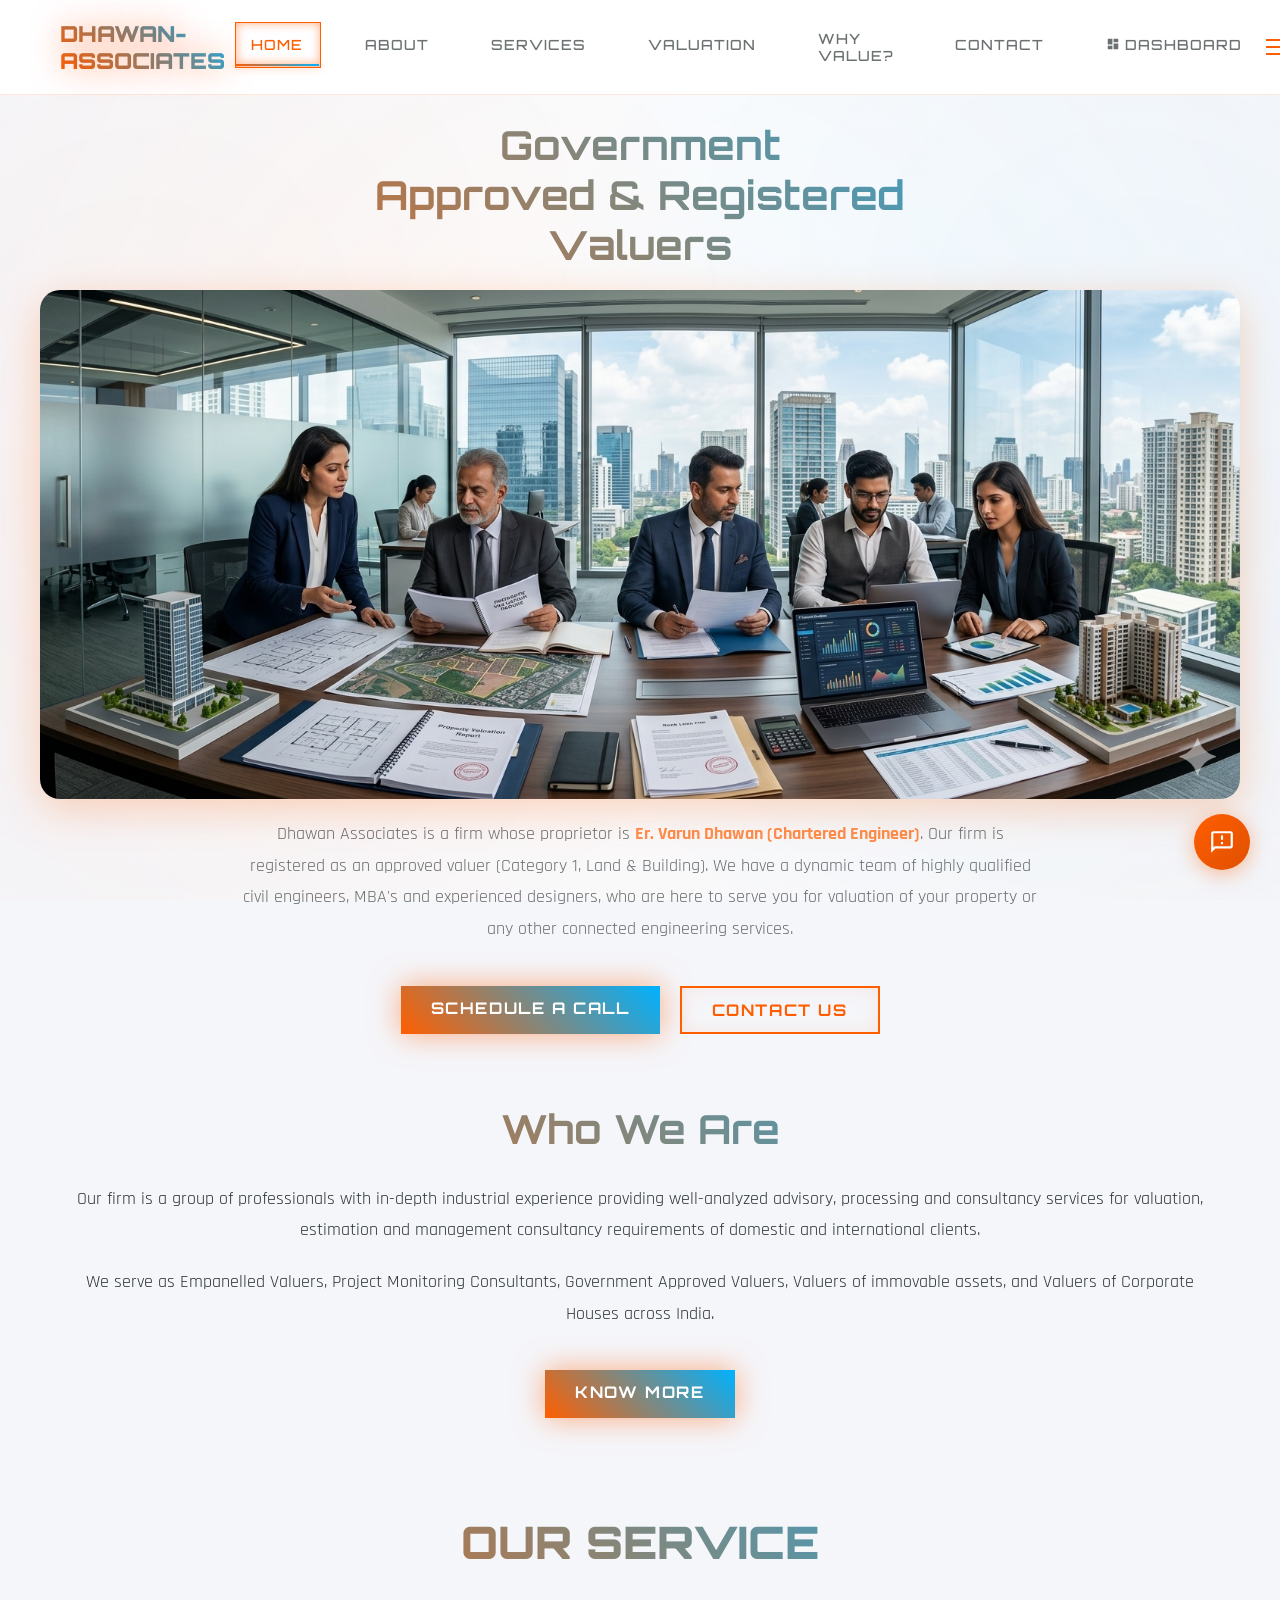
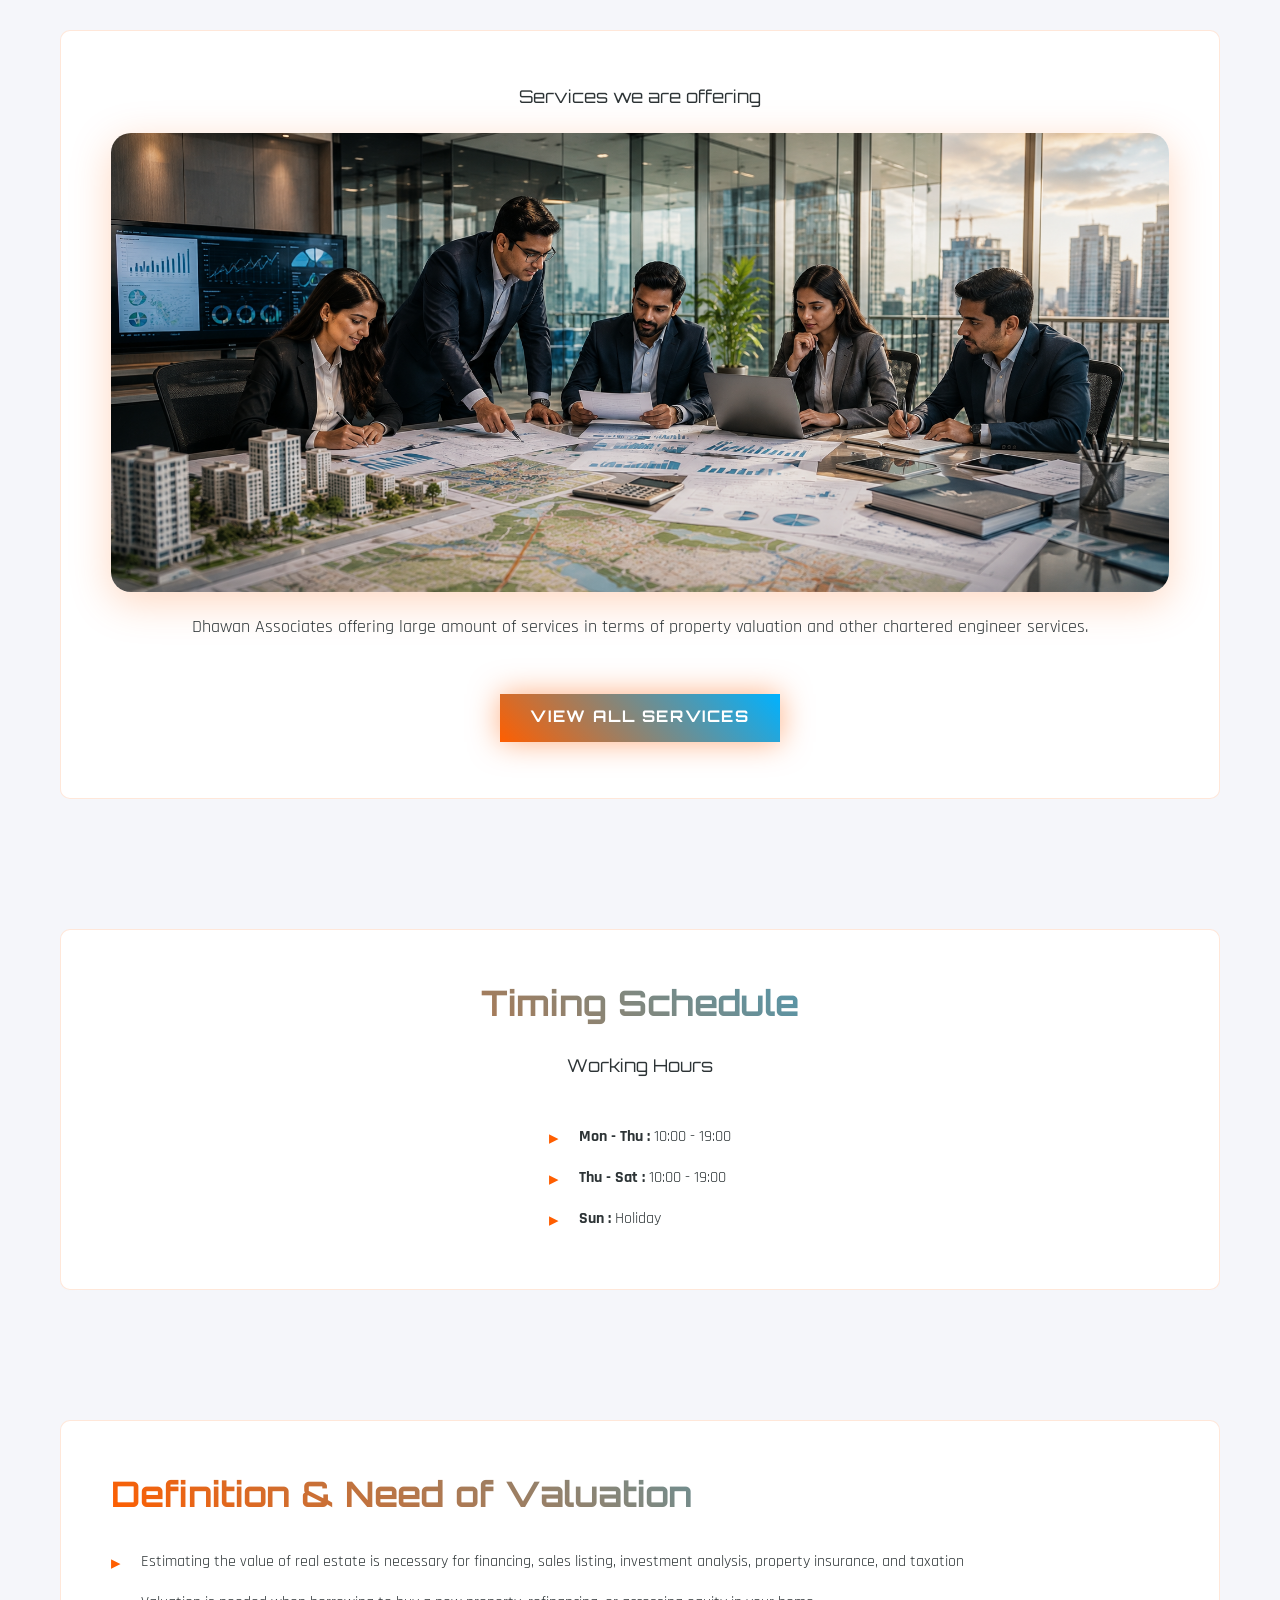
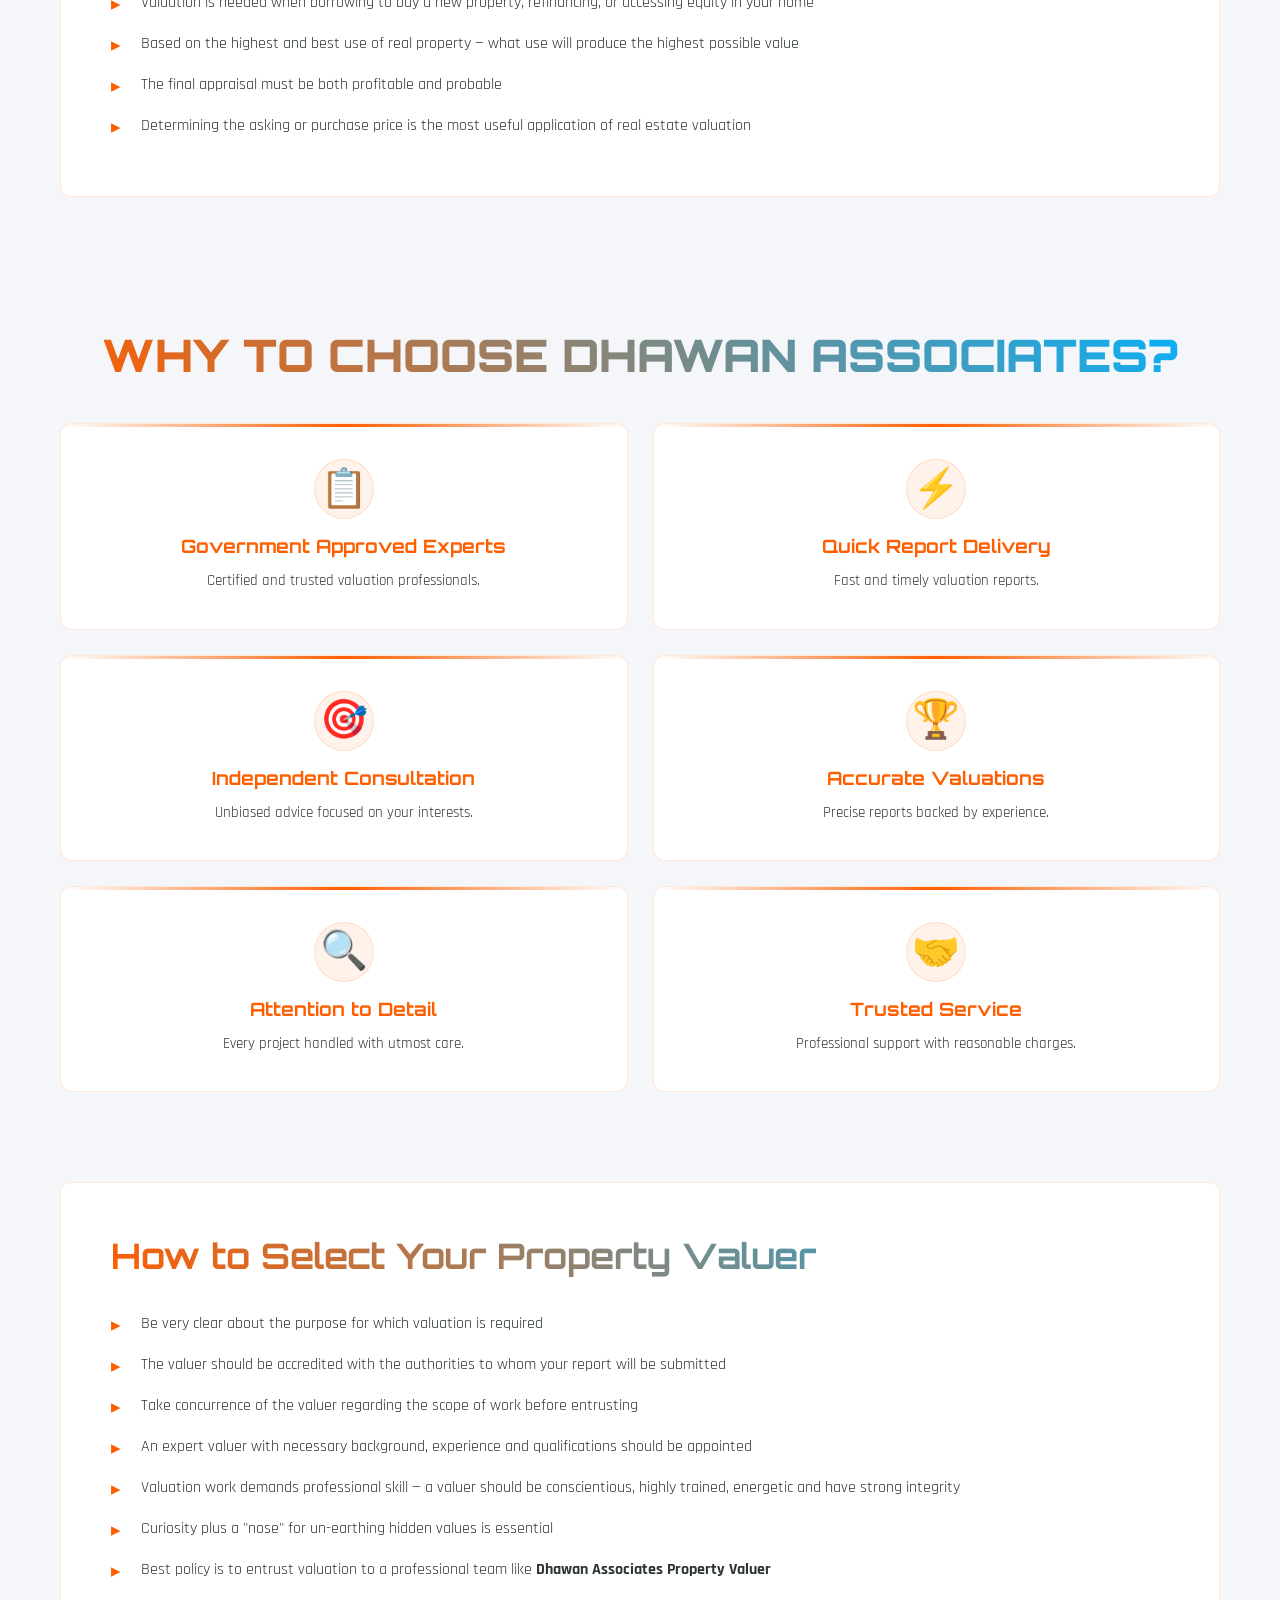
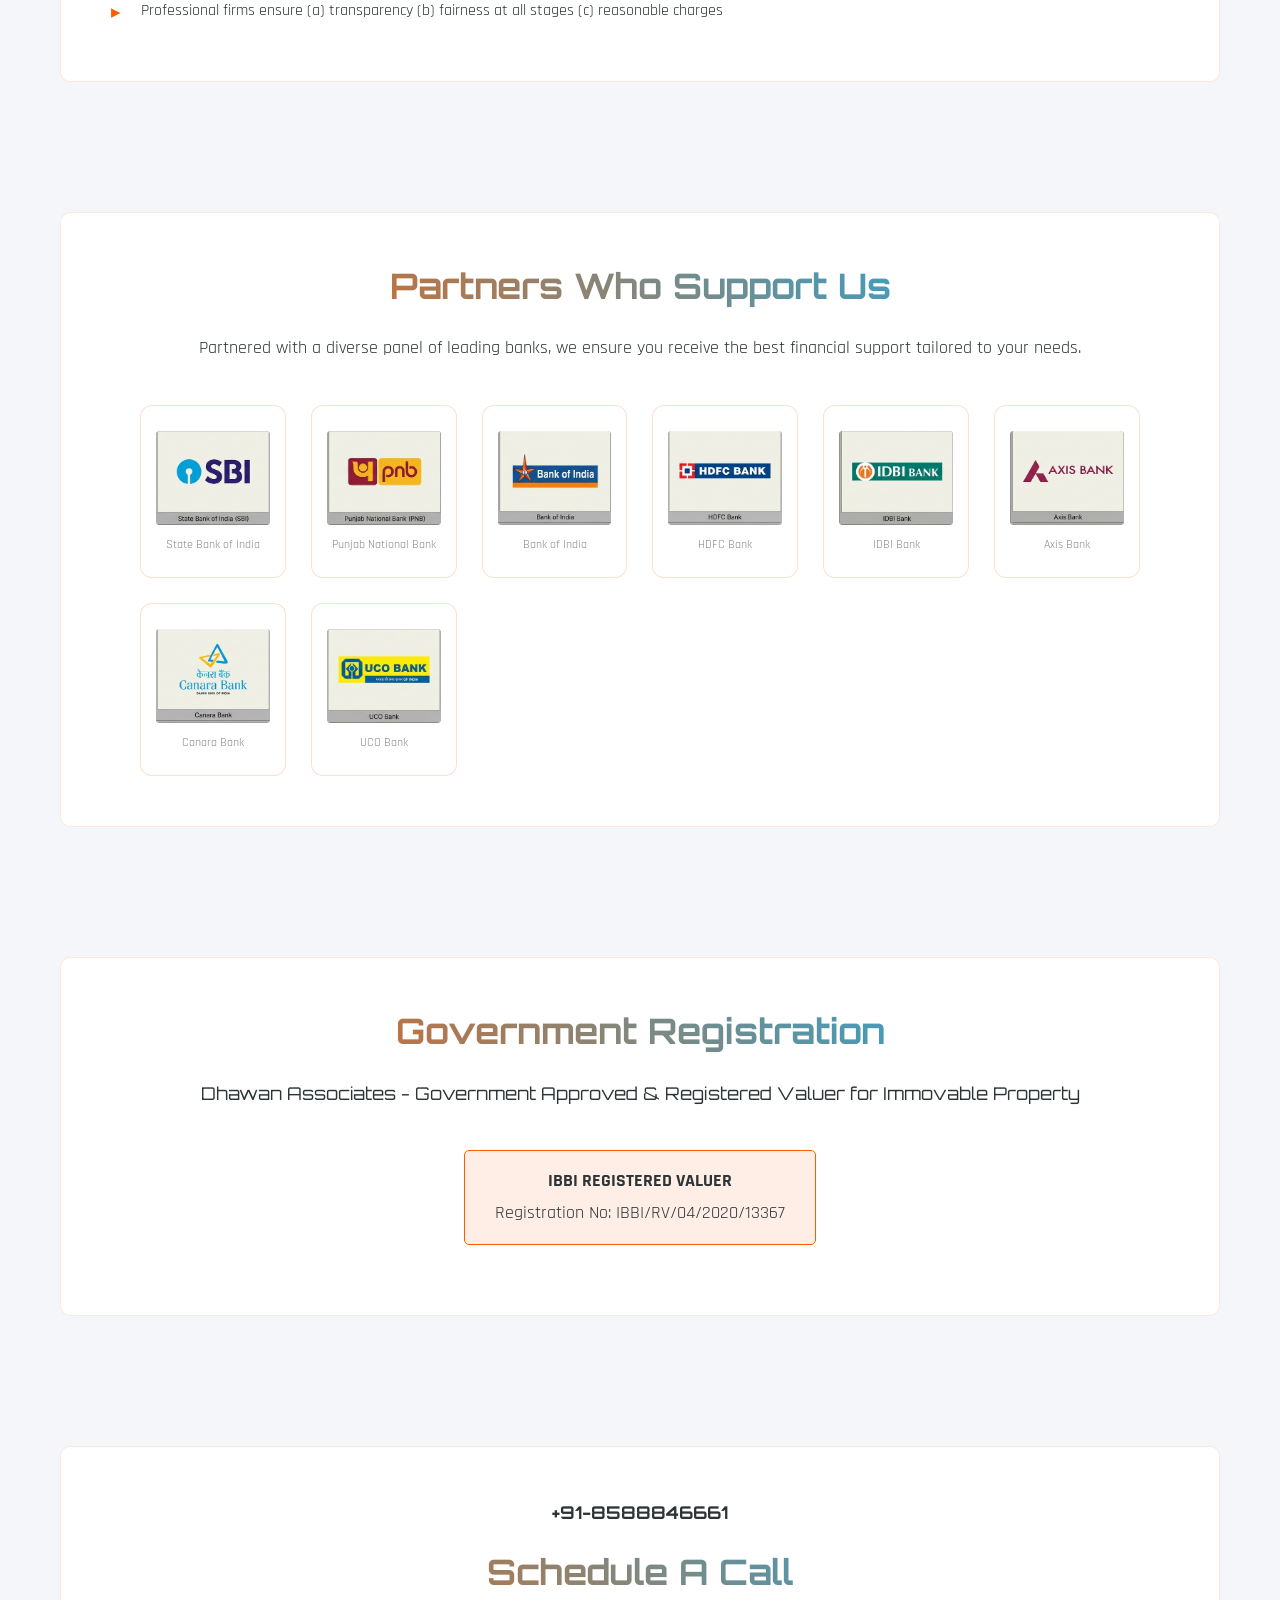
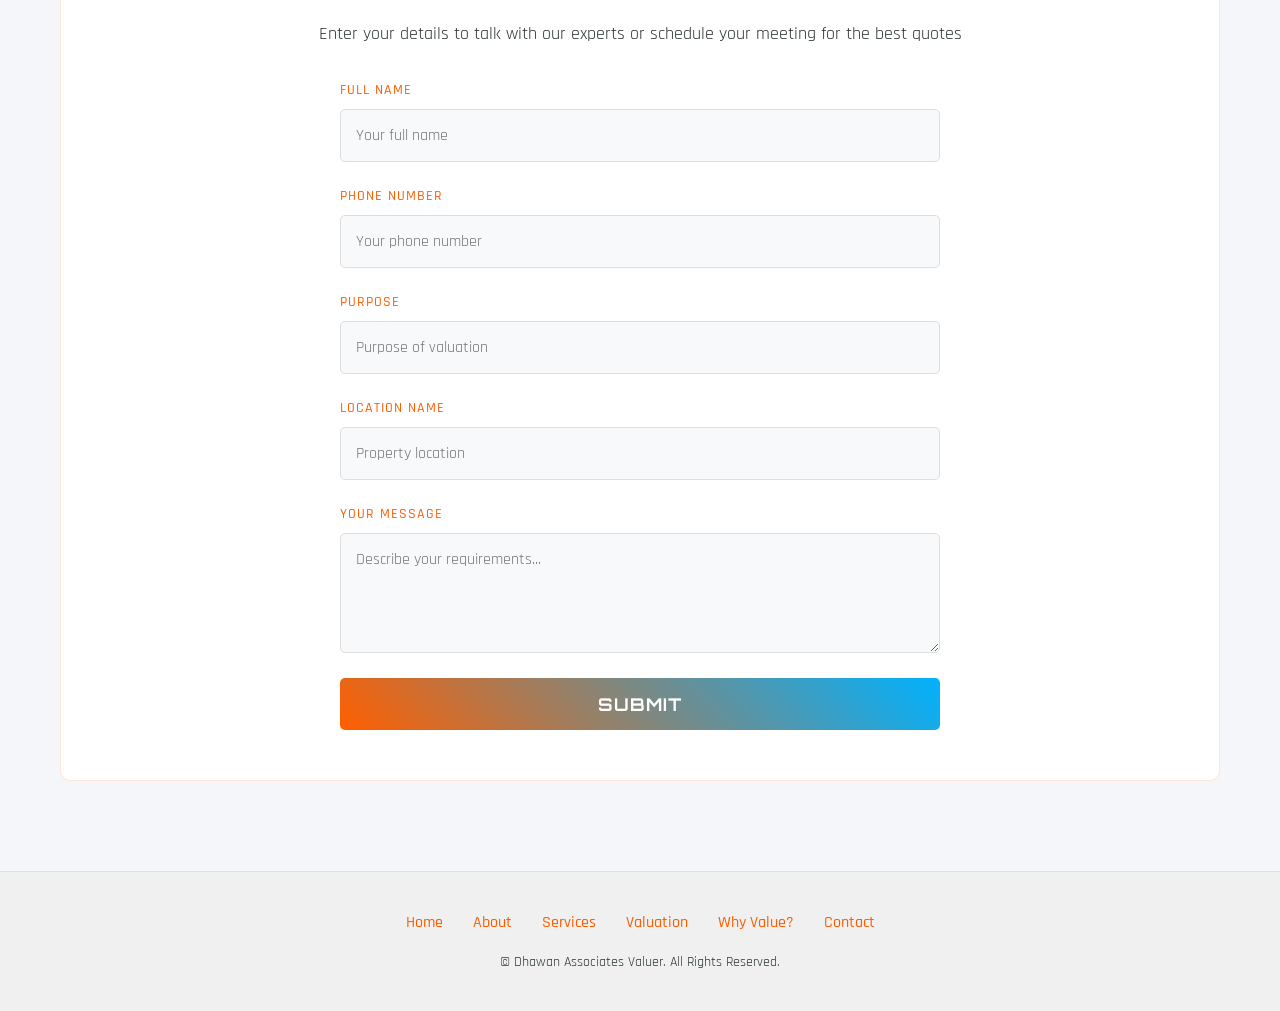
<file: index.html>
<!DOCTYPE html>
<html lang="en">
<head>
    <meta charset="UTF-8">
    <meta name="viewport" content="width=device-width, initial-scale=1.0">
    <title>Dhawan Associates - Government Registered Valuer</title>
    <link href="https://fonts.googleapis.com/css2?family=Orbitron:wght@400;700;900&family=Rajdhani:wght@300;400;500;700&display=swap" rel="stylesheet">
    <link href="css/style.css" rel="stylesheet">
</head>
<body>
    <div class="grid-bg"></div>
    <div class="gradient-overlay"></div>
    <div class="scanlines"></div>
    <div id="particles"></div>

    <nav id="navbar">
        <div class="nav-container">
            <a href="index.html" class="logo-link">
                <svg class="logo-svg" viewBox="0 0 40 40" xmlns="http://www.w3.org/2000/svg">
                    <defs>
                        <linearGradient id="logoGradient" x1="0%" y1="0%" x2="100%" y2="100%">
                            <stop offset="0%" style="stop-color:#FF5E00;stop-opacity:1" />
                            <stop offset="100%" style="stop-color:#00B2FF;stop-opacity:1" />
                        </linearGradient>
                    </defs>
                    <polygon points="20,2 38,14 38,26 20,38 2,26 2,14" fill="none" stroke="url(#logoGradient)" stroke-width="2"/>
                    <polygon points="20,8 32,16 32,24 20,32 8,24 8,16" fill="url(#logoGradient)" opacity="0.3"/>
                    <circle cx="20" cy="20" r="3" fill="url(#logoGradient)"/>
                </svg>
                <span class="logo-text">DHAWAN-ASSOCIATES</span>
            </a>
            <ul class="nav-links" id="navLinks">
                <li><a href="index.html" class="nav-link">Home</a></li>
                <li><a href="about.html" class="nav-link">About</a></li>
                <li><a href="services.html" class="nav-link">Services</a></li>
                <li><a href="property-valuation.html" class="nav-link">Valuation</a></li>
                <li><a href="reason-for-valuation.html" class="nav-link">Why Value?</a></li>
                <li><a href="contact.html" class="nav-link">Contact</a></li>
                <li><a href="dashboard.html" class="nav-link"><svg class="nav-icon" viewBox="0 0 24 24" fill="currentColor"><path d="M3 13h8V3H3v10zm0 8h8v-6H3v6zm10 0h8V11h-8v10zm0-18v6h8V3h-8z"/></svg>Dashboard</a></li>
            </ul>
            <div class="menu-toggle" id="menuToggle">
                <span></span>
                <span></span>
                <span></span>
            </div>
        </div>
    </nav>

    <section class="hero" id="home">
        <div class="hero-content">
            <div style="text-align:center; max-width:1200px; margin:0 auto; width:100%;">
                <h2 style="font-family:'Orbitron',monospace; font-size:2.5rem; margin-bottom:20px; background:linear-gradient(45deg,#FF5E00,#00B2FF); -webkit-background-clip:text; -webkit-text-fill-color:transparent;">Government<br>Approved &amp; Registered<br>Valuers</h2>
                <div style="display:flex; justify-content:center; margin:10px auto 20px;">
                    <img src="images/heros.png" alt="Dhawan Associates Hero" style="width:100%; max-width:500px; height:auto; object-fit:contain; border-radius:20px; box-shadow:0 10px 40px rgba(255,94,0,0.25);">
                </div>
                <p style="max-width:800px; margin:20px auto; line-height:1.8; opacity:0.7; font-size:1.1rem;">Dhawan Associates is a firm whose proprietor is <strong style="color:#FF5E00;">Er. Varun Dhawan (Chartered Engineer)</strong>. Our firm is registered as an approved valuer (Category 1, Land &amp; Building). We have a dynamic team of highly qualified civil engineers, MBA's and experienced designers, who are here to serve you for valuation of your property or any other connected engineering services.</p>
                <div style="display:flex; gap:20px; justify-content:center; flex-wrap:wrap; margin-top:40px;">
                    <a href="contact.html" class="cta-button cta-primary">Schedule A Call</a>
                    <a href="contact.html" class="cta-button cta-secondary">Contact Us</a>
                </div>
            </div>
        </div>
    </section>

    <section class="about" id="about" style="text-align:center;">
        <div class="about-content" style="grid-template-columns:1fr;">
            <div class="about-text">
                <h2>Who We Are</h2>
                <p>Our firm is a group of professionals with in-depth industrial experience providing well-analyzed advisory, processing and consultancy services for valuation, estimation and management consultancy requirements of domestic and international clients.</p>
                <p>We serve as Empanelled Valuers, Project Monitoring Consultants, Government Approved Valuers, Valuers of immovable assets, and Valuers of Corporate Houses across India.</p>
                <div style="text-align:center;"><a href="about.html" class="cta-button cta-primary" style="display:inline-block; margin-top:20px;">Know More</a></div>
            </div>
        </div>
    </section>

    <section class="content-section" id="services">
        <h2 class="section-title">Our Service</h2>
        <div class="content-block" style="text-align:center;">
            <p style="font-size:1.3rem; margin-bottom:20px; color:#2d3436; font-family:'Orbitron',monospace;">Services we are offering</p>
            <div style="display:flex; justify-content:center; margin:10px auto 20px;">
                <img src="images/service.png" alt="Our Services" style="width:100%; max-width:500px; height:auto; object-fit:contain; border-radius:20px; box-shadow:0 10px 40px rgba(255,94,0,0.25);">
            </div>
            <p>Dhawan Associates offering large amount of services in terms of property valuation and other chartered engineer services.</p>
            <a href="services.html" class="cta-button cta-primary" style="display:inline-block; margin-top:30px;">View All Services</a>
        </div>
    </section>

    <section class="content-section">
        <div class="content-block" style="text-align:center;">
            <h2 style="font-size:1.6rem;">Timing Schedule</h2>
            <p style="font-family:'Orbitron',monospace; color:#2d3436; font-size:1.1rem;">Working Hours</p>
            <ul class="content-list" style="margin-top:15px; display:inline-block; text-align:left;">
                <li><strong>Mon - Thu :</strong> 10:00 - 19:00</li>
                <li><strong>Thu - Sat :</strong> 10:00 - 19:00</li>
                <li><strong>Sun :</strong> Holiday</li>
            </ul>
        </div>
    </section>

    <section class="content-section">
        <div class="content-block">
            <h2>Definition &amp; Need of Valuation</h2>
            <ul class="content-list">
                <li>Estimating the value of real estate is necessary for financing, sales listing, investment analysis, property insurance, and taxation</li>
                <li>Valuation is needed when borrowing to buy a new property, refinancing, or accessing equity in your home</li>
                <li>Based on the highest and best use of real property &mdash; what use will produce the highest possible value</li>
                <li>The final appraisal must be both profitable and probable</li>
                <li>Determining the asking or purchase price is the most useful application of real estate valuation</li>
            </ul>
        </div>
    </section>

    <section class="content-section">
        <div style="text-align:center; margin-bottom:40px;">
            <h2 class="section-title" style="margin-bottom:0;">Why to Choose Dhawan Associates?</h2>
        </div>
        <div style="display:grid; grid-template-columns:repeat(2, 1fr); gap:25px;">
            <div class="value-card">
                <span class="tab-icon">&#x1F4CB;</span>
                <h3>Government Approved Experts</h3>
                <p>Certified and trusted valuation professionals.</p>
            </div>
            <div class="value-card">
                <span class="tab-icon">&#x26A1;</span>
                <h3>Quick Report Delivery</h3>
                <p>Fast and timely valuation reports.</p>
            </div>
            <div class="value-card">
                <span class="tab-icon">&#x1F3AF;</span>
                <h3>Independent Consultation</h3>
                <p>Unbiased advice focused on your interests.</p>
            </div>
            <div class="value-card">
                <span class="tab-icon">&#x1F3C6;</span>
                <h3>Accurate Valuations</h3>
                <p>Precise reports backed by experience.</p>
            </div>
            <div class="value-card">
                <span class="tab-icon">&#x1F50D;</span>
                <h3>Attention to Detail</h3>
                <p>Every project handled with utmost care.</p>
            </div>
            <div class="value-card">
                <span class="tab-icon">&#x1F91D;</span>
                <h3>Trusted Service</h3>
                <p>Professional support with reasonable charges.</p>
            </div>
        </div>
    </section>

    <section class="content-section">
        <div class="content-block">
            <h2>How to Select Your Property Valuer</h2>
            <ul class="content-list">
                <li>Be very clear about the purpose for which valuation is required</li>
                <li>The valuer should be accredited with the authorities to whom your report will be submitted</li>
                <li>Take concurrence of the valuer regarding the scope of work before entrusting</li>
                <li>An expert valuer with necessary background, experience and qualifications should be appointed</li>
                <li>Valuation work demands professional skill &mdash; a valuer should be conscientious, highly trained, energetic and have strong integrity</li>
                <li>Curiosity plus a "nose" for un-earthing hidden values is essential</li>
                <li>Best policy is to entrust valuation to a professional team like <strong>Dhawan Associates Property Valuer</strong></li>
                <li>Professional firms ensure (a) transparency (b) fairness at all stages (c) reasonable charges</li>
            </ul>
        </div>
    </section>

    <section class="content-section">
        <div class="content-block" style="text-align:center;">
            <h2>Partners Who Support Us</h2>
            <p>Partnered with a diverse panel of leading banks, we ensure you receive the best financial support tailored to your needs.</p>
            <div style="display:grid; grid-template-columns:repeat(auto-fit, minmax(140px, 1fr)); gap:25px; margin-top:40px; max-width:1000px; margin-left:auto; margin-right:auto;">
                <div style="background:rgba(255,255,255,0.05); border:1px solid rgba(255,94,0,0.2); border-radius:12px; padding:25px 15px; display:flex; flex-direction:column; align-items:center; gap:12px; transition:all 0.3s ease;" onmouseover="this.style.borderColor='#FF5E00';this.style.transform='translateY(-5px)'" onmouseout="this.style.borderColor='rgba(255,94,0,0.2)';this.style.transform='translateY(0)'">
                    <img src="images/SBI_Bank.png" alt="State Bank of India" style="width:100%; height:65px; object-fit:contain; border-radius:4px; background:rgba(0,0,0,0.3);">
                    <span style="font-size:0.75rem; opacity:0.6;">State Bank of India</span>
                </div>
                <div style="background:rgba(255,255,255,0.05); border:1px solid rgba(255,94,0,0.2); border-radius:12px; padding:25px 15px; display:flex; flex-direction:column; align-items:center; gap:12px; transition:all 0.3s ease;" onmouseover="this.style.borderColor='#FF5E00';this.style.transform='translateY(-5px)'" onmouseout="this.style.borderColor='rgba(255,94,0,0.2)';this.style.transform='translateY(0)'">
                    <img src="images/PNB_Bank.png" alt="Punjab National Bank" style="width:100%; height:65px; object-fit:contain; border-radius:4px; background:rgba(0,0,0,0.3);">
                    <span style="font-size:0.75rem; opacity:0.6;">Punjab National Bank</span>
                </div>
                <div style="background:rgba(255,255,255,0.05); border:1px solid rgba(255,94,0,0.2); border-radius:12px; padding:25px 15px; display:flex; flex-direction:column; align-items:center; gap:12px; transition:all 0.3s ease;" onmouseover="this.style.borderColor='#FF5E00';this.style.transform='translateY(-5px)'" onmouseout="this.style.borderColor='rgba(255,94,0,0.2)';this.style.transform='translateY(0)'">
                    <img src="images/Bank_of_India.png" alt="Bank of India" style="width:100%; height:65px; object-fit:contain; border-radius:4px; background:rgba(0,0,0,0.3);">
                    <span style="font-size:0.75rem; opacity:0.6;">Bank of India</span>
                </div>
                <div style="background:rgba(255,255,255,0.05); border:1px solid rgba(255,94,0,0.2); border-radius:12px; padding:25px 15px; display:flex; flex-direction:column; align-items:center; gap:12px; transition:all 0.3s ease;" onmouseover="this.style.borderColor='#FF5E00';this.style.transform='translateY(-5px)'" onmouseout="this.style.borderColor='rgba(255,94,0,0.2)';this.style.transform='translateY(0)'">
                    <img src="images/HDFC_Bank.png" alt="HDFC Bank" style="width:100%; height:65px; object-fit:contain; border-radius:4px; background:rgba(0,0,0,0.3);">
                    <span style="font-size:0.75rem; opacity:0.6;">HDFC Bank</span>
                </div>
                <div style="background:rgba(255,255,255,0.05); border:1px solid rgba(255,94,0,0.2); border-radius:12px; padding:25px 15px; display:flex; flex-direction:column; align-items:center; gap:12px; transition:all 0.3s ease;" onmouseover="this.style.borderColor='#FF5E00';this.style.transform='translateY(-5px)'" onmouseout="this.style.borderColor='rgba(255,94,0,0.2)';this.style.transform='translateY(0)'">
                    <img src="images/IDBI_Bank.png" alt="IDBI Bank" style="width:100%; height:65px; object-fit:contain; border-radius:4px; background:rgba(0,0,0,0.3);">
                    <span style="font-size:0.75rem; opacity:0.6;">IDBI Bank</span>
                </div>
                <div style="background:rgba(255,255,255,0.05); border:1px solid rgba(255,94,0,0.2); border-radius:12px; padding:25px 15px; display:flex; flex-direction:column; align-items:center; gap:12px; transition:all 0.3s ease;" onmouseover="this.style.borderColor='#FF5E00';this.style.transform='translateY(-5px)'" onmouseout="this.style.borderColor='rgba(255,94,0,0.2)';this.style.transform='translateY(0)'">
                    <img src="images/Axis_Bank.png" alt="Axis Bank" style="width:100%; height:65px; object-fit:contain; border-radius:4px; background:rgba(0,0,0,0.3);">
                    <span style="font-size:0.75rem; opacity:0.6;">Axis Bank</span>
                </div>
                <div style="background:rgba(255,255,255,0.05); border:1px solid rgba(255,94,0,0.2); border-radius:12px; padding:25px 15px; display:flex; flex-direction:column; align-items:center; gap:12px; transition:all 0.3s ease;" onmouseover="this.style.borderColor='#FF5E00';this.style.transform='translateY(-5px)'" onmouseout="this.style.borderColor='rgba(255,94,0,0.2)';this.style.transform='translateY(0)'">
                    <img src="images/Canara_Bank.png" alt="Canara Bank" style="width:100%; height:65px; object-fit:contain; border-radius:4px; background:rgba(0,0,0,0.3);">
                    <span style="font-size:0.75rem; opacity:0.6;">Canara Bank</span>
                </div>
                <div style="background:rgba(255,255,255,0.05); border:1px solid rgba(255,94,0,0.2); border-radius:12px; padding:25px 15px; display:flex; flex-direction:column; align-items:center; gap:12px; transition:all 0.3s ease;" onmouseover="this.style.borderColor='#FF5E00';this.style.transform='translateY(-5px)'" onmouseout="this.style.borderColor='rgba(255,94,0,0.2)';this.style.transform='translateY(0)'">
                    <img src="images/UCO_Bank.png" alt="UCO Bank" style="width:100%; height:65px; object-fit:contain; border-radius:4px; background:rgba(0,0,0,0.3);">
                    <span style="font-size:0.75rem; opacity:0.6;">UCO Bank</span>
                </div>
            </div>
        </div>
    </section>

    <section class="content-section">
        <div class="content-block" style="text-align:center;">
            <h2>Government Registration</h2>
            <p style="font-size:1.3rem; opacity:1; color:#2d3436; font-family:'Orbitron',monospace;">Dhawan Associates - Government Approved &amp; Registered Valuer for Immovable Property</p>
            <p style="font-size:1.1rem; margin-top:20px; background:rgba(255,94,0,0.1); display:inline-block; padding:15px 30px; border:1px solid #FF5E00; border-radius:5px;">
                <strong>IBBI REGISTERED VALUER</strong><br>
                Registration No: IBBI/RV/04/2020/13367
            </p>
        </div>
    </section>

    <section class="content-section" id="schedule">
        <div class="content-block" style="text-align:center;">
            <p style="font-size:1.5rem; font-weight:700; color:#2d3436; font-family:'Orbitron',monospace;">+91-8588846661</p>
            <h2>Schedule A Call</h2>
            <p>Enter your details to talk with our experts or schedule your meeting for the best quotes</p>
            <form id="scheduleForm" style="max-width:600px; margin:30px auto 0; text-align:left;">
                <input type="hidden" name="to_email" value="harsh45.sh@gmail.com">
                <div class="form-group">
                    <label>Full Name</label>
                    <input type="text" name="from_name" placeholder="Your full name" required>
                </div>
                <div class="form-group">
                    <label>Phone Number</label>
                    <input type="tel" name="phone" placeholder="Your phone number" required>
                </div>
                <div class="form-group">
                    <label>Purpose</label>
                    <input type="text" name="purpose" placeholder="Purpose of valuation">
                </div>
                <div class="form-group">
                    <label>Location Name</label>
                    <input type="text" name="location" placeholder="Property location">
                </div>
                <div class="form-group">
                    <label>Your Message</label>
                    <textarea name="message" placeholder="Describe your requirements..." rows="4"></textarea>
                </div>
                <button type="submit" class="submit-btn">Submit</button>
            </form>
        </div>
    </section>

    <footer>
        <div class="footer-content">
            <div class="footer-links">
                <a href="index.html">Home</a>
                <a href="about.html">About</a>
                <a href="services.html">Services</a>
                <a href="property-valuation.html">Valuation</a>
                <a href="reason-for-valuation.html">Why Value?</a>
                <a href="contact.html">Contact</a>
            </div>
            <p class="copyright">&copy; Dhawan Associates Valuer. All Rights Reserved.</p>
        </div>
    </footer>

    <div class="contact-widget-overlay" id="contactWidgetOverlay"></div>
    <div class="contact-widget-popup" id="contactWidgetPopup">
        <h3>Get in Touch</h3>
        <a href="https://wa.me/918588846661" target="_blank" class="contact-widget-item">
            <svg viewBox="0 0 24 24"><path d="M17.472 14.382c-.297-.149-1.758-.867-2.03-.967-.273-.099-.471-.148-.67.15-.197.297-.767.966-.94 1.164-.173.199-.347.223-.644.075-.297-.15-1.255-.463-2.39-1.475-.883-.788-1.48-1.761-1.653-2.059-.173-.297-.018-.458.13-.606.134-.133.298-.347.446-.52.149-.174.198-.298.298-.497.099-.198.05-.371-.025-.52-.075-.149-.669-1.612-.916-2.207-.242-.579-.487-.5-.669-.51-.173-.008-.371-.01-.57-.01-.198 0-.52.074-.792.372-.272.297-1.04 1.016-1.04 2.479 0 1.462 1.065 2.875 1.213 3.074.149.198 2.096 3.2 5.077 4.487.709.306 1.262.489 1.694.625.712.227 1.36.195 1.871.118.571-.085 1.758-.719 2.006-1.413.248-.694.248-1.289.173-1.413-.074-.124-.272-.198-.57-.347m-5.421 7.403h-.004a9.87 9.87 0 01-5.031-1.378l-.361-.214-3.741.982.998-3.648-.235-.374a9.86 9.86 0 01-1.51-5.26c.001-5.45 4.436-9.884 9.888-9.884 2.64 0 5.122 1.03 6.988 2.898a9.825 9.825 0 012.893 6.994c-.003 5.45-4.437 9.884-9.885 9.884m8.413-18.297A11.815 11.815 0 0012.05 0C5.495 0 .16 5.335.157 11.892c0 2.096.547 4.142 1.588 5.945L.057 24l6.305-1.654a11.882 11.882 0 005.683 1.448h.005c6.554 0 11.89-5.335 11.893-11.893a11.821 11.821 0 00-3.48-8.413z"/></svg>
            WhatsApp
        </a>
        <a href="tel:+918588846661" class="contact-widget-item">
            <svg viewBox="0 0 24 24"><path d="M6.62 10.79c1.44 2.83 3.76 5.14 6.59 6.59l2.2-2.2c.27-.27.67-.36 1.02-.24 1.12.37 2.33.57 3.57.57.55 0 1 .45 1 1V20c0 .55-.45 1-1 1-9.39 0-17-7.61-17-17 0-.55.45-1 1-1h3.5c.55 0 1 .45 1 1 0 1.25.2 2.45.57 3.57.11.35.03.74-.25 1.02l-2.2 2.2z"/></svg>
            Call Now
        </a>
        <a href="mailto:dhawanassociatesvaluer@gmail.com" class="contact-widget-item">
            <svg viewBox="0 0 24 24"><path d="M20 4H4c-1.1 0-2 .9-2 2v12c0 1.1.9 2 2 2h16c1.1 0 2-.9 2-2V6c0-1.1-.9-2-2-2zm0 4l-8 5-8-5V6l8 5 8-5v2z"/></svg>
            Email Us
        </a>
        <a href="contact.html" class="contact-widget-item">
            <svg viewBox="0 0 24 24"><path d="M20 2H4c-1.1 0-2 .9-2 2v18l4-4h14c1.1 0 2-.9 2-2V4c0-1.1-.9-2-2-2zm0 14H5.17L4 17.17V4h16v12z"/></svg>
            Contact Form
        </a>
    </div>
    <button class="contact-widget-btn" id="contactWidgetBtn">
        <svg viewBox="0 0 24 24"><path d="M20 2H4c-1.1 0-2 .9-2 2v18l4-4h14c1.1 0 2-.9 2-2V4c0-1.1-.9-2-2-2zm0 14H5.17L4 17.17V4h16v12zm-9-4h2v2h-2zm0-6h2v4h-2z"/></svg>
    </button>
<script src="js/script.js"></script>
</body>
</html>
</file>
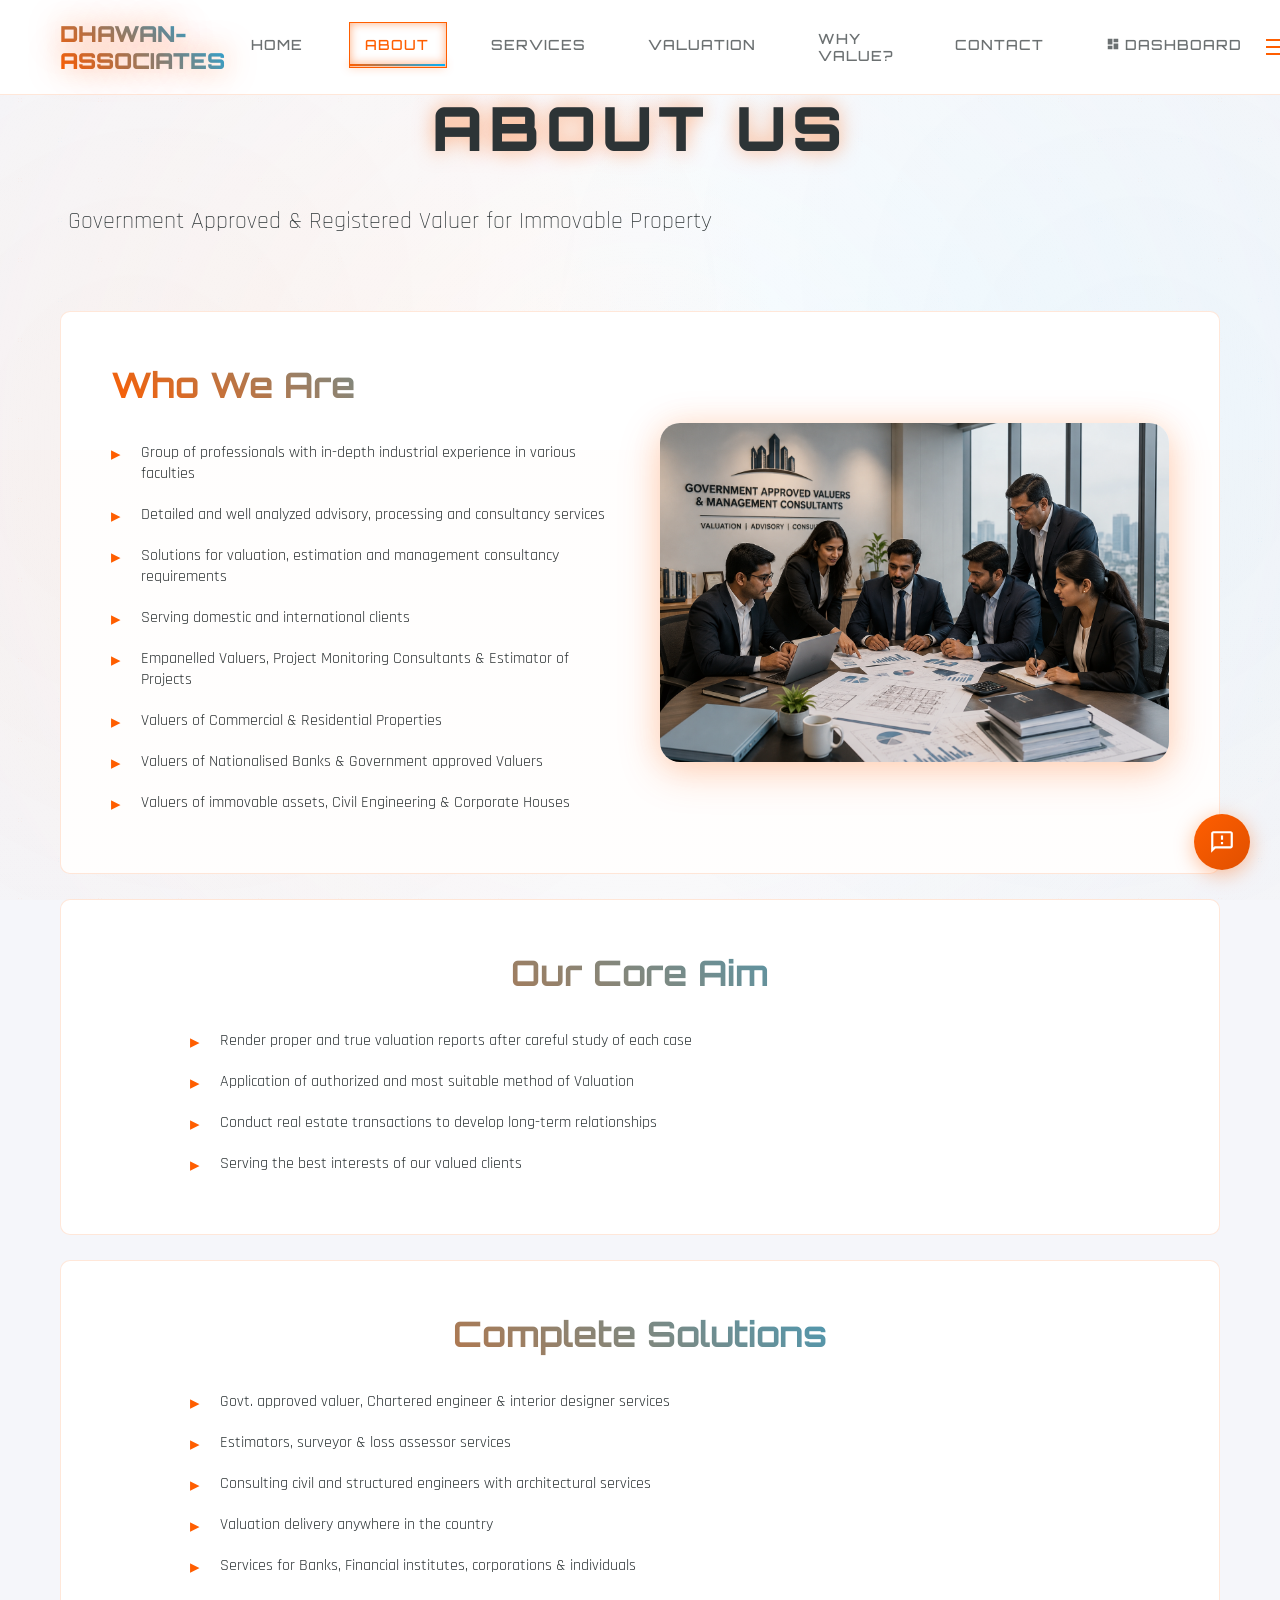
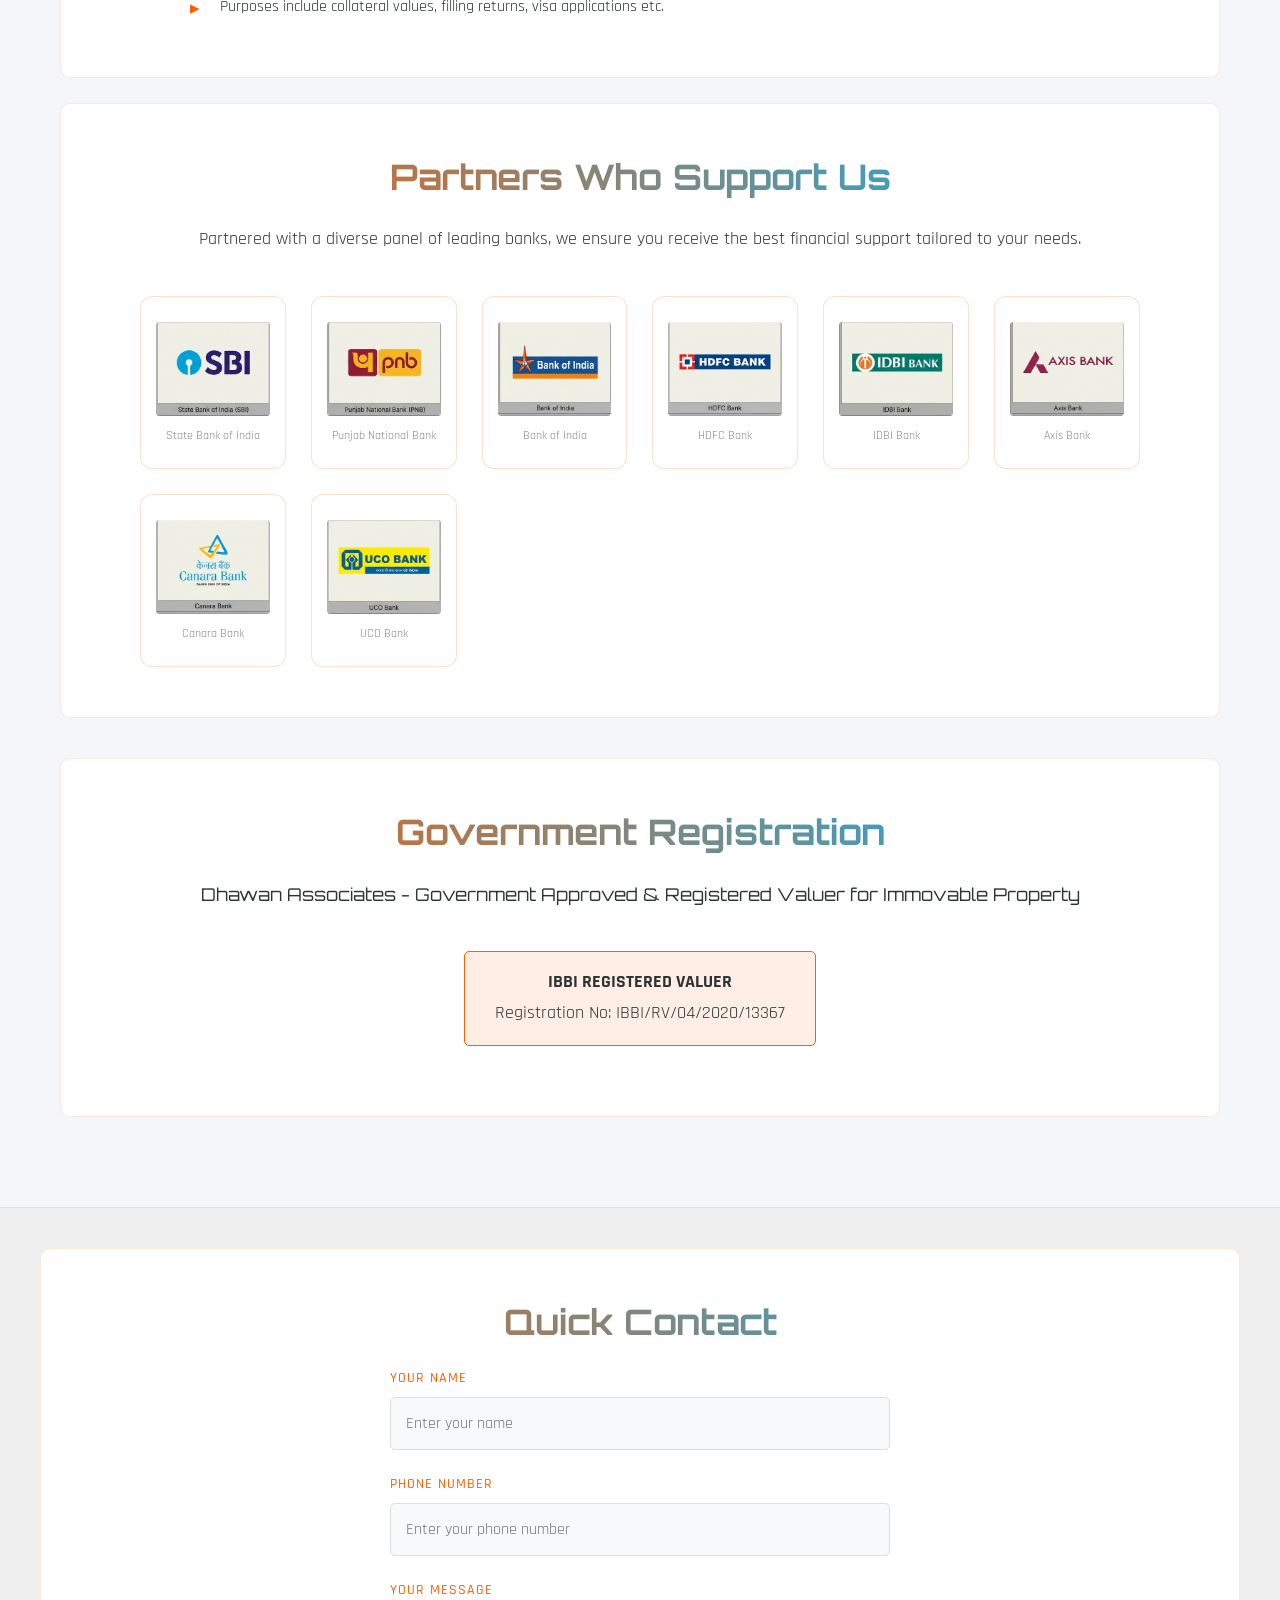
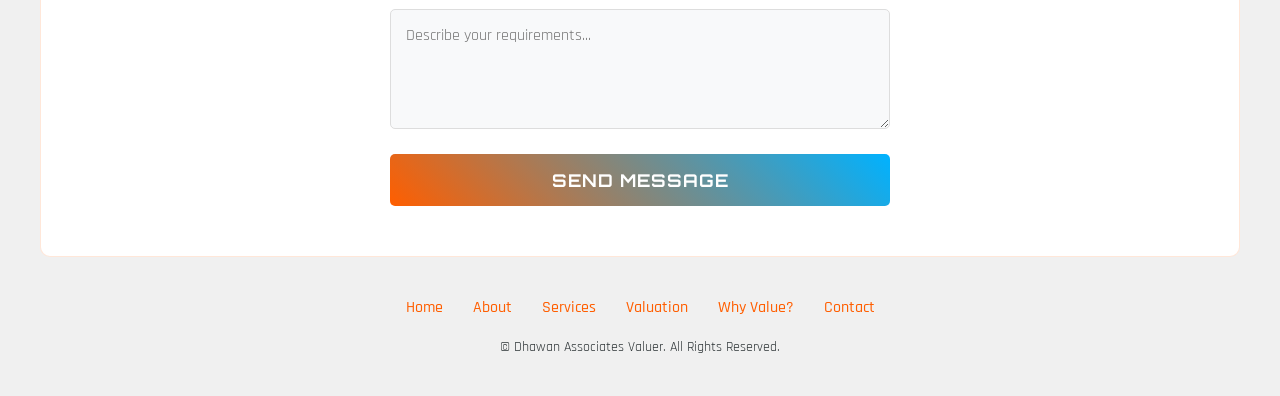
<file: about.html>
<!DOCTYPE html>
<html lang="en">
<head>
    <meta charset="UTF-8">
    <meta name="viewport" content="width=device-width, initial-scale=1.0">
    <title>About Us - Dhawan Associates Valuer</title>
    <link href="https://fonts.googleapis.com/css2?family=Orbitron:wght@400;700;900&family=Rajdhani:wght@300;400;500;700&display=swap" rel="stylesheet">
    <link href="css/style.css" rel="stylesheet">
</head>
<body>
    <div class="grid-bg"></div>
    <div class="gradient-overlay"></div>
    <div class="scanlines"></div>
    <div id="particles"></div>

    <nav id="navbar">
        <div class="nav-container">
            <a href="index.html" class="logo-link">
                <svg class="logo-svg" viewBox="0 0 40 40" xmlns="http://www.w3.org/2000/svg">
                    <defs>
                        <linearGradient id="logoGradient" x1="0%" y1="0%" x2="100%" y2="100%">
                            <stop offset="0%" style="stop-color:#FF5E00;stop-opacity:1" />
                            <stop offset="100%" style="stop-color:#00B2FF;stop-opacity:1" />
                        </linearGradient>
                    </defs>
                    <polygon points="20,2 38,14 38,26 20,38 2,26 2,14" fill="none" stroke="url(#logoGradient)" stroke-width="2"/>
                    <polygon points="20,8 32,16 32,24 20,32 8,24 8,16" fill="url(#logoGradient)" opacity="0.3"/>
                    <circle cx="20" cy="20" r="3" fill="url(#logoGradient)"/>
                </svg>
                <span class="logo-text">DHAWAN-ASSOCIATES</span>
            </a>
            <ul class="nav-links" id="navLinks">
                <li><a href="index.html" class="nav-link">Home</a></li>
                <li><a href="about.html" class="nav-link">About</a></li>
                <li><a href="services.html" class="nav-link">Services</a></li>
                <li><a href="property-valuation.html" class="nav-link">Valuation</a></li>
                <li><a href="reason-for-valuation.html" class="nav-link">Why Value?</a></li>
                <li><a href="contact.html" class="nav-link">Contact</a></li>
                <li><a href="dashboard.html" class="nav-link"><svg class="nav-icon" viewBox="0 0 24 24" fill="currentColor"><path d="M3 13h8V3H3v10zm0 8h8v-6H3v6zm10 0h8V11h-8v10zm0-18v6h8V3h-8z"/></svg>Dashboard</a></li>
            </ul>
            <div class="menu-toggle" id="menuToggle">
                <span></span>
                <span></span>
                <span></span>
            </div>
        </div>
    </nav>

    <section class="page-header">
        <div class="hero-content">
            <h1 class="hero-main-title" data-text="About Us">About Us</h1>
            <p class="hero-subtitle">Government Approved &amp; Registered Valuer for Immovable Property</p>
        </div>
    </section>

    <section class="content-section">
        <div class="content-block content-two-col" style="margin-bottom:25px; align-items:center;">
            <div>
                <h2>Who We Are</h2>
                <ul class="content-list" style="text-align:left;">
                    <li>Group of professionals with in-depth industrial experience in various faculties</li>
                    <li>Detailed and well analyzed advisory, processing and consultancy services</li>
                    <li>Solutions for valuation, estimation and management consultancy requirements</li>
                    <li>Serving domestic and international clients</li>
                    <li>Empanelled Valuers, Project Monitoring Consultants &amp; Estimator of Projects</li>
                    <li>Valuers of Commercial &amp; Residential Properties</li>
                    <li>Valuers of Nationalised Banks &amp; Government approved Valuers</li>
                    <li>Valuers of immovable assets, Civil Engineering &amp; Corporate Houses</li>
                </ul>
            </div>
            <div style="display:flex; justify-content:center; align-items:center;">
                <img src="images/about-us-team.png" alt="Dhawan Associates Professional Valuation and Consultancy Team" style="width:100%; max-width:600px; height:auto; object-fit:cover; border-radius:20px; box-shadow:0 10px 40px rgba(255,94,0,0.25), 0 0 30px rgba(255,94,0,0.1);">
            </div>
        </div>

        <div class="content-block" style="text-align:center;margin-bottom:25px;">
            <h2>Our Core Aim</h2>
            <ul class="content-list" style="text-align:left; max-width:900px; margin:20px auto 0;">
                <li>Render proper and true valuation reports after careful study of each case</li>
                <li>Application of authorized and most suitable method of Valuation</li>
                <li>Conduct real estate transactions to develop long-term relationships</li>
                <li>Serving the best interests of our valued clients</li>
            </ul>
        </div>

        <div class="content-block" style="text-align:center;margin-bottom:25px;">
            <h2>Complete Solutions</h2>
            <ul class="content-list" style="text-align:left; max-width:900px; margin:20px auto 0;">
                <li>Govt. approved valuer, Chartered engineer &amp; interior designer services</li>
                <li>Estimators, surveyor &amp; loss assessor services</li>
                <li>Consulting civil and structured engineers with architectural services</li>
                <li>Valuation delivery anywhere in the country</li>
                <li>Services for Banks, Financial institutes, corporations &amp; individuals</li>
                <li>Purposes include collateral values, filling returns, visa applications etc.</li>
            </ul>
        </div>

        <div class="content-block" style="text-align:center;">
            <h2>Partners Who Support Us</h2>
            <p>Partnered with a diverse panel of leading banks, we ensure you receive the best financial support tailored to your needs.</p>
            <div style="display:grid; grid-template-columns:repeat(auto-fit, minmax(140px, 1fr)); gap:25px; margin-top:40px; max-width:1000px; margin-left:auto; margin-right:auto;">
                <div style="background:rgba(255,255,255,0.05); border:1px solid rgba(255,94,0,0.2); border-radius:12px; padding:25px 15px; display:flex; flex-direction:column; align-items:center; gap:12px; transition:all 0.3s ease;" onmouseover="this.style.borderColor='#FF5E00';this.style.transform='translateY(-5px)'" onmouseout="this.style.borderColor='rgba(255,94,0,0.2)';this.style.transform='translateY(0)'">
                    <img src="images/SBI_Bank.png" alt="State Bank of India" style="width:100%; height:65px; object-fit:contain; border-radius:4px; background:rgba(0,0,0,0.3);">
                    <span style="font-size:0.75rem; opacity:0.6;">State Bank of India</span>
                </div>
                <div style="background:rgba(255,255,255,0.05); border:1px solid rgba(255,94,0,0.2); border-radius:12px; padding:25px 15px; display:flex; flex-direction:column; align-items:center; gap:12px; transition:all 0.3s ease;" onmouseover="this.style.borderColor='#FF5E00';this.style.transform='translateY(-5px)'" onmouseout="this.style.borderColor='rgba(255,94,0,0.2)';this.style.transform='translateY(0)'">
                    <img src="images/PNB_Bank.png" alt="Punjab National Bank" style="width:100%; height:65px; object-fit:contain; border-radius:4px; background:rgba(0,0,0,0.3);">
                    <span style="font-size:0.75rem; opacity:0.6;">Punjab National Bank</span>
                </div>
                <div style="background:rgba(255,255,255,0.05); border:1px solid rgba(255,94,0,0.2); border-radius:12px; padding:25px 15px; display:flex; flex-direction:column; align-items:center; gap:12px; transition:all 0.3s ease;" onmouseover="this.style.borderColor='#FF5E00';this.style.transform='translateY(-5px)'" onmouseout="this.style.borderColor='rgba(255,94,0,0.2)';this.style.transform='translateY(0)'">
                    <img src="images/Bank_of_India.png" alt="Bank of India" style="width:100%; height:65px; object-fit:contain; border-radius:4px; background:rgba(0,0,0,0.3);">
                    <span style="font-size:0.75rem; opacity:0.6;">Bank of India</span>
                </div>
                <div style="background:rgba(255,255,255,0.05); border:1px solid rgba(255,94,0,0.2); border-radius:12px; padding:25px 15px; display:flex; flex-direction:column; align-items:center; gap:12px; transition:all 0.3s ease;" onmouseover="this.style.borderColor='#FF5E00';this.style.transform='translateY(-5px)'" onmouseout="this.style.borderColor='rgba(255,94,0,0.2)';this.style.transform='translateY(0)'">
                    <img src="images/HDFC_Bank.png" alt="HDFC Bank" style="width:100%; height:65px; object-fit:contain; border-radius:4px; background:rgba(0,0,0,0.3);">
                    <span style="font-size:0.75rem; opacity:0.6;">HDFC Bank</span>
                </div>
                <div style="background:rgba(255,255,255,0.05); border:1px solid rgba(255,94,0,0.2); border-radius:12px; padding:25px 15px; display:flex; flex-direction:column; align-items:center; gap:12px; transition:all 0.3s ease;" onmouseover="this.style.borderColor='#FF5E00';this.style.transform='translateY(-5px)'" onmouseout="this.style.borderColor='rgba(255,94,0,0.2)';this.style.transform='translateY(0)'">
                    <img src="images/IDBI_Bank.png" alt="IDBI Bank" style="width:100%; height:65px; object-fit:contain; border-radius:4px; background:rgba(0,0,0,0.3);">
                    <span style="font-size:0.75rem; opacity:0.6;">IDBI Bank</span>
                </div>
                <div style="background:rgba(255,255,255,0.05); border:1px solid rgba(255,94,0,0.2); border-radius:12px; padding:25px 15px; display:flex; flex-direction:column; align-items:center; gap:12px; transition:all 0.3s ease;" onmouseover="this.style.borderColor='#FF5E00';this.style.transform='translateY(-5px)'" onmouseout="this.style.borderColor='rgba(255,94,0,0.2)';this.style.transform='translateY(0)'">
                    <img src="images/Axis_Bank.png" alt="Axis Bank" style="width:100%; height:65px; object-fit:contain; border-radius:4px; background:rgba(0,0,0,0.3);">
                    <span style="font-size:0.75rem; opacity:0.6;">Axis Bank</span>
                </div>
                <div style="background:rgba(255,255,255,0.05); border:1px solid rgba(255,94,0,0.2); border-radius:12px; padding:25px 15px; display:flex; flex-direction:column; align-items:center; gap:12px; transition:all 0.3s ease;" onmouseover="this.style.borderColor='#FF5E00';this.style.transform='translateY(-5px)'" onmouseout="this.style.borderColor='rgba(255,94,0,0.2)';this.style.transform='translateY(0)'">
                    <img src="images/Canara_Bank.png" alt="Canara Bank" style="width:100%; height:65px; object-fit:contain; border-radius:4px; background:rgba(0,0,0,0.3);">
                    <span style="font-size:0.75rem; opacity:0.6;">Canara Bank</span>
                </div>
                <div style="background:rgba(255,255,255,0.05); border:1px solid rgba(255,94,0,0.2); border-radius:12px; padding:25px 15px; display:flex; flex-direction:column; align-items:center; gap:12px; transition:all 0.3s ease;" onmouseover="this.style.borderColor='#FF5E00';this.style.transform='translateY(-5px)'" onmouseout="this.style.borderColor='rgba(255,94,0,0.2)';this.style.transform='translateY(0)'">
                    <img src="images/UCO_Bank.png" alt="UCO Bank" style="width:100%; height:65px; object-fit:contain; border-radius:4px; background:rgba(0,0,0,0.3);">
                    <span style="font-size:0.75rem; opacity:0.6;">UCO Bank</span>
                </div>
            </div>
        </div>

        <div class="content-block" style="text-align:center;">
            <h2>Government Registration</h2>
            <p style="font-size:1.3rem; opacity:1; color:#2d3436; font-family:'Orbitron',monospace;">Dhawan Associates - Government Approved &amp; Registered Valuer for Immovable Property</p>
            <p style="font-size:1.1rem; margin-top:20px; background:rgba(255,94,0,0.1); display:inline-block; padding:15px 30px; border:1px solid #FF5E00; border-radius:5px;">
                <strong>IBBI REGISTERED VALUER</strong><br>
                Registration No: IBBI/RV/04/2020/13367
            </p>
        </div>
    </section>

    <footer>
        <div class="footer-content">
            <div class="content-block" style="text-align:center;margin-bottom:40px;">
                <h2>Quick Contact</h2>
                <form class="footer-form" style="max-width:500px; margin:20px auto 0; text-align:left;">
                    <input type="hidden" name="to_email" value="harsh45.sh@gmail.com">
                    <div class="form-group">
                        <label>Your Name</label>
                        <input type="text" name="from_name" placeholder="Enter your name" required>
                    </div>
                    <div class="form-group">
                        <label>Phone Number</label>
                        <input type="tel" name="phone" placeholder="Enter your phone number" required>
                    </div>
                    <div class="form-group">
                        <label>Your Message</label>
                        <textarea name="message" placeholder="Describe your requirements..." rows="3"></textarea>
                    </div>
                    <button type="submit" class="submit-btn">Send Message</button>
                </form>
            </div>
            <div class="footer-links">
                <a href="index.html">Home</a>
                <a href="about.html">About</a>
                <a href="services.html">Services</a>
                <a href="property-valuation.html">Valuation</a>
                <a href="reason-for-valuation.html">Why Value?</a>
                <a href="contact.html">Contact</a>
            </div>
            <p class="copyright">&copy; Dhawan Associates Valuer. All Rights Reserved.</p>
        </div>
    </footer>

    <div class="contact-widget-overlay" id="contactWidgetOverlay"></div>
    <div class="contact-widget-popup" id="contactWidgetPopup">
        <h3>Get in Touch</h3>
        <a href="https://wa.me/918588846661" target="_blank" class="contact-widget-item">
            <svg viewBox="0 0 24 24"><path d="M17.472 14.382c-.297-.149-1.758-.867-2.03-.967-.273-.099-.471-.148-.67.15-.197.297-.767.966-.94 1.164-.173.199-.347.223-.644.075-.297-.15-1.255-.463-2.39-1.475-.883-.788-1.48-1.761-1.653-2.059-.173-.297-.018-.458.13-.606.134-.133.298-.347.446-.52.149-.174.198-.298.298-.497.099-.198.05-.371-.025-.52-.075-.149-.669-1.612-.916-2.207-.242-.579-.487-.5-.669-.51-.173-.008-.371-.01-.57-.01-.198 0-.52.074-.792.372-.272.297-1.04 1.016-1.04 2.479 0 1.462 1.065 2.875 1.213 3.074.149.198 2.096 3.2 5.077 4.487.709.306 1.262.489 1.694.625.712.227 1.36.195 1.871.118.571-.085 1.758-.719 2.006-1.413.248-.694.248-1.289.173-1.413-.074-.124-.272-.198-.57-.347m-5.421 7.403h-.004a9.87 9.87 0 01-5.031-1.378l-.361-.214-3.741.982.998-3.648-.235-.374a9.86 9.86 0 01-1.51-5.26c.001-5.45 4.436-9.884 9.888-9.884 2.64 0 5.122 1.03 6.988 2.898a9.825 9.825 0 012.893 6.994c-.003 5.45-4.437 9.884-9.885 9.884m8.413-18.297A11.815 11.815 0 0012.05 0C5.495 0 .16 5.335.157 11.892c0 2.096.547 4.142 1.588 5.945L.057 24l6.305-1.654a11.882 11.882 0 005.683 1.448h.005c6.554 0 11.89-5.335 11.893-11.893a11.821 11.821 0 00-3.48-8.413z"/></svg>
            WhatsApp
        </a>
        <a href="tel:+918588846661" class="contact-widget-item">
            <svg viewBox="0 0 24 24"><path d="M6.62 10.79c1.44 2.83 3.76 5.14 6.59 6.59l2.2-2.2c.27-.27.67-.36 1.02-.24 1.12.37 2.33.57 3.57.57.55 0 1 .45 1 1V20c0 .55-.45 1-1 1-9.39 0-17-7.61-17-17 0-.55.45-1 1-1h3.5c.55 0 1 .45 1 1 0 1.25.2 2.45.57 3.57.11.35.03.74-.25 1.02l-2.2 2.2z"/></svg>
            Call Now
        </a>
        <a href="mailto:dhawanassociatesvaluer@gmail.com" class="contact-widget-item">
            <svg viewBox="0 0 24 24"><path d="M20 4H4c-1.1 0-2 .9-2 2v12c0 1.1.9 2 2 2h16c1.1 0 2-.9 2-2V6c0-1.1-.9-2-2-2zm0 4l-8 5-8-5V6l8 5 8-5v2z"/></svg>
            Email Us
        </a>
        <a href="contact.html" class="contact-widget-item">
            <svg viewBox="0 0 24 24"><path d="M20 2H4c-1.1 0-2 .9-2 2v18l4-4h14c1.1 0 2-.9 2-2V4c0-1.1-.9-2-2-2zm0 14H5.17L4 17.17V4h16v12z"/></svg>
            Contact Form
        </a>
    </div>
    <button class="contact-widget-btn" id="contactWidgetBtn">
        <svg viewBox="0 0 24 24"><path d="M20 2H4c-1.1 0-2 .9-2 2v18l4-4h14c1.1 0 2-.9 2-2V4c0-1.1-.9-2-2-2zm0 14H5.17L4 17.17V4h16v12zm-9-4h2v2h-2zm0-6h2v4h-2z"/></svg>
    </button>
<script src="js/script.js"></script>
</body>
</html>
</file>
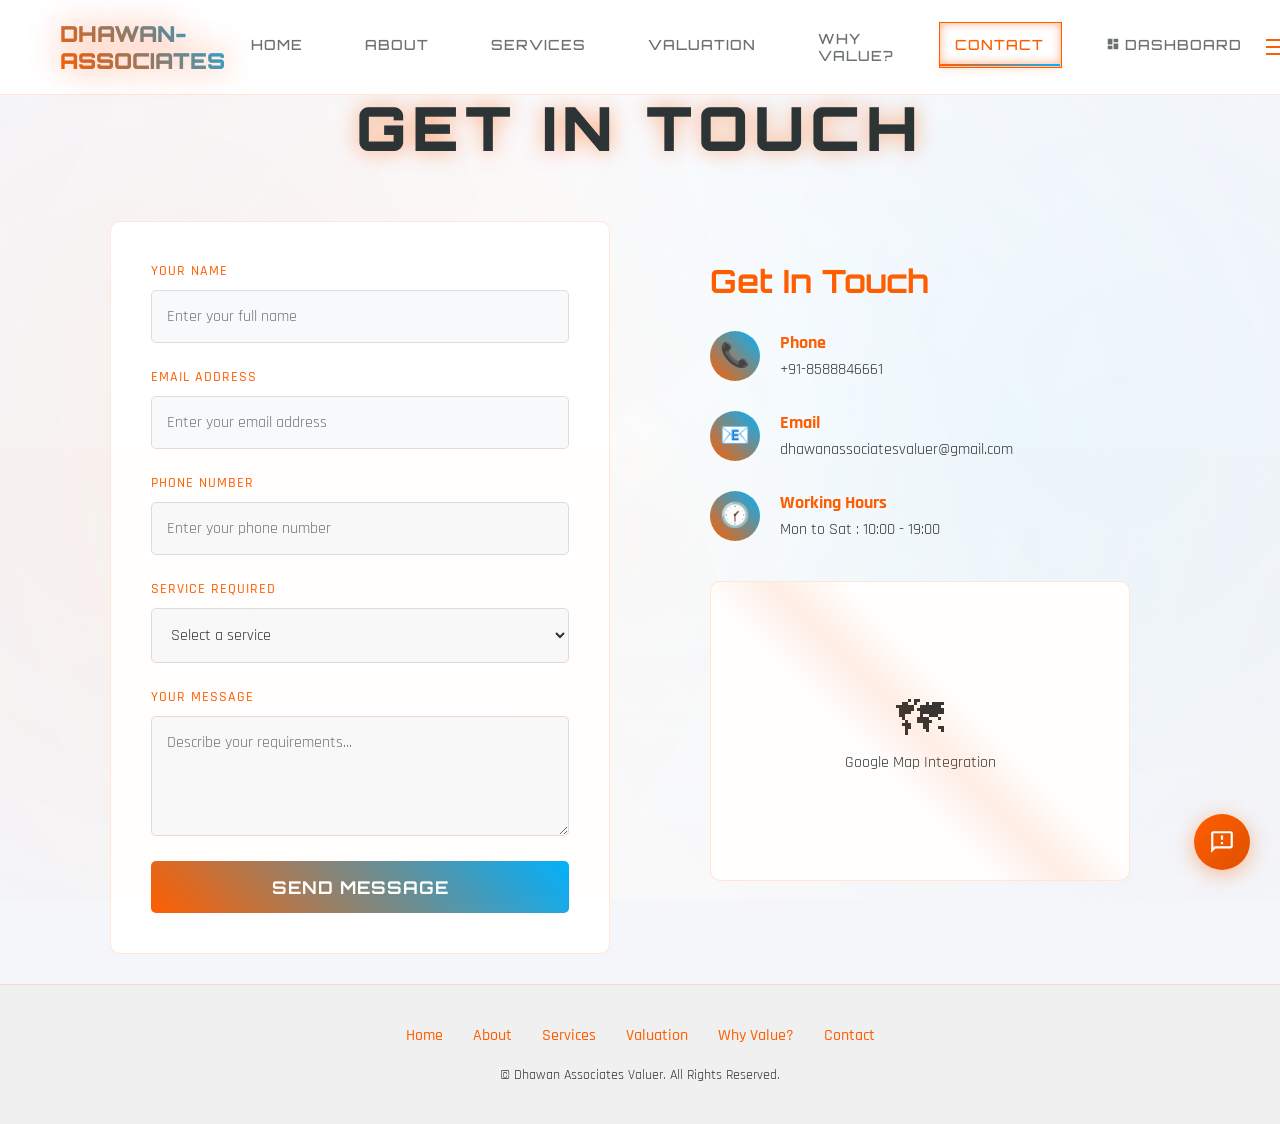
<file: contact.html>
<!DOCTYPE html>
<html lang="en">
<head>
    <meta charset="UTF-8">
    <meta name="viewport" content="width=device-width, initial-scale=1.0">
    <title>Contact Us - Dhawan Associates Valuer</title>
    <link href="https://fonts.googleapis.com/css2?family=Orbitron:wght@400;700;900&family=Rajdhani:wght@300;400;500;700&display=swap" rel="stylesheet">
    <link href="css/style.css" rel="stylesheet">
</head>
<body>
    <div class="grid-bg"></div>
    <div class="gradient-overlay"></div>
    <div class="scanlines"></div>
    <div id="particles"></div>

    <nav id="navbar">
        <div class="nav-container">
            <a href="index.html" class="logo-link">
                <svg class="logo-svg" viewBox="0 0 40 40" xmlns="http://www.w3.org/2000/svg">
                    <defs>
                        <linearGradient id="logoGradient" x1="0%" y1="0%" x2="100%" y2="100%">
                            <stop offset="0%" style="stop-color:#FF5E00;stop-opacity:1" />
                            <stop offset="100%" style="stop-color:#00B2FF;stop-opacity:1" />
                        </linearGradient>
                    </defs>
                    <polygon points="20,2 38,14 38,26 20,38 2,26 2,14" fill="none" stroke="url(#logoGradient)" stroke-width="2"/>
                    <polygon points="20,8 32,16 32,24 20,32 8,24 8,16" fill="url(#logoGradient)" opacity="0.3"/>
                    <circle cx="20" cy="20" r="3" fill="url(#logoGradient)"/>
                </svg>
                <span class="logo-text">DHAWAN-ASSOCIATES</span>
            </a>
            <ul class="nav-links" id="navLinks">
                <li><a href="index.html" class="nav-link">Home</a></li>
                <li><a href="about.html" class="nav-link">About</a></li>
                <li><a href="services.html" class="nav-link">Services</a></li>
                <li><a href="property-valuation.html" class="nav-link">Valuation</a></li>
                <li><a href="reason-for-valuation.html" class="nav-link">Why Value?</a></li>
                <li><a href="contact.html" class="nav-link">Contact</a></li>
                <li><a href="dashboard.html" class="nav-link"><svg class="nav-icon" viewBox="0 0 24 24" fill="currentColor"><path d="M3 13h8V3H3v10zm0 8h8v-6H3v6zm10 0h8V11h-8v10zm0-18v6h8V3h-8z"/></svg>Dashboard</a></li>
            </ul>
            <div class="menu-toggle" id="menuToggle">
                <span></span>
                <span></span>
                <span></span>
            </div>
        </div>
    </nav>

    <section class="page-header">
        <div class="hero-content">
            <h1 class="hero-main-title" data-text="Get in Touch">Get in Touch</h1>
        </div>
    </section>

    <section class="contact">
        <div class="contact-container">
            <div>
                <div class="contact-form">
                    <form id="contactForm">
                        <input type="hidden" name="to_email" value="harsh45.sh@gmail.com">
                        <div class="form-group">
                            <label>Your Name</label>
                            <input type="text" name="from_name" placeholder="Enter your full name" required>
                        </div>
                        <div class="form-group">
                            <label>Email Address</label>
                            <input type="email" name="from_email" placeholder="Enter your email address" required>
                        </div>
                        <div class="form-group">
                            <label>Phone Number</label>
                            <input type="tel" name="phone" placeholder="Enter your phone number" required>
                        </div>
                        <div class="form-group">
                            <label>Service Required</label>
                            <select name="service">
                                <option value="">Select a service</option>
                                <option>Property Valuation</option>
                                <option>Market Analysis</option>
                                <option>Legal Documentation</option>
                                <option>Property Registration</option>
                                <option>Bank Loan Valuation</option>
                                <option>Insurance Valuation</option>
                                <option>Other</option>
                            </select>
                        </div>
                        <div class="form-group">
                            <label>Your Message</label>
                            <textarea name="message" placeholder="Describe your requirements..." required></textarea>
                        </div>
                        <button type="submit" class="submit-btn">Send Message</button>
                    </form>
                </div>
            </div>
            <div class="contact-info">
                <h3>Get In Touch</h3>
                <div class="info-item">
                    <div class="info-icon">&#x1F4DE;</div>
                    <div class="info-details">
                        <h4>Phone</h4>
                        <p>+91-8588846661</p>
                    </div>
                </div>
                <div class="info-item">
                    <div class="info-icon">&#x1F4E7;</div>
                    <div class="info-details">
                        <h4>Email</h4>
                        <p>dhawanassociatesvaluer@gmail.com</p>
                    </div>
                </div>
                <div class="info-item">
                    <div class="info-icon">&#x1F55C;</div>
                    <div class="info-details">
                        <h4>Working Hours</h4>
                        <p>Mon to Sat : 10:00 - 19:00</p>
                    </div>
                </div>
                <div class="map-container">
                    <div class="map-placeholder">
                        <span style="font-size:3rem;">&#x1F5FA;</span>
                        <p>Google Map Integration</p>
                    </div>
                    <div class="map-overlay"></div>
                </div>
            </div>
        </div>
    </section>

    <footer>
        <div class="footer-content">
            <div class="footer-links">
                <a href="index.html">Home</a>
                <a href="about.html">About</a>
                <a href="services.html">Services</a>
                <a href="property-valuation.html">Valuation</a>
                <a href="reason-for-valuation.html">Why Value?</a>
                <a href="contact.html">Contact</a>
            </div>
            <p class="copyright">&copy; Dhawan Associates Valuer. All Rights Reserved.</p>
        </div>
    </footer>

    <div class="contact-widget-overlay" id="contactWidgetOverlay"></div>
    <div class="contact-widget-popup" id="contactWidgetPopup">
        <h3>Get in Touch</h3>
        <a href="https://wa.me/918588846661" target="_blank" class="contact-widget-item">
            <svg viewBox="0 0 24 24"><path d="M17.472 14.382c-.297-.149-1.758-.867-2.03-.967-.273-.099-.471-.148-.67.15-.197.297-.767.966-.94 1.164-.173.199-.347.223-.644.075-.297-.15-1.255-.463-2.39-1.475-.883-.788-1.48-1.761-1.653-2.059-.173-.297-.018-.458.13-.606.134-.133.298-.347.446-.52.149-.174.198-.298.298-.497.099-.198.05-.371-.025-.52-.075-.149-.669-1.612-.916-2.207-.242-.579-.487-.5-.669-.51-.173-.008-.371-.01-.57-.01-.198 0-.52.074-.792.372-.272.297-1.04 1.016-1.04 2.479 0 1.462 1.065 2.875 1.213 3.074.149.198 2.096 3.2 5.077 4.487.709.306 1.262.489 1.694.625.712.227 1.36.195 1.871.118.571-.085 1.758-.719 2.006-1.413.248-.694.248-1.289.173-1.413-.074-.124-.272-.198-.57-.347m-5.421 7.403h-.004a9.87 9.87 0 01-5.031-1.378l-.361-.214-3.741.982.998-3.648-.235-.374a9.86 9.86 0 01-1.51-5.26c.001-5.45 4.436-9.884 9.888-9.884 2.64 0 5.122 1.03 6.988 2.898a9.825 9.825 0 012.893 6.994c-.003 5.45-4.437 9.884-9.885 9.884m8.413-18.297A11.815 11.815 0 0012.05 0C5.495 0 .16 5.335.157 11.892c0 2.096.547 4.142 1.588 5.945L.057 24l6.305-1.654a11.882 11.882 0 005.683 1.448h.005c6.554 0 11.89-5.335 11.893-11.893a11.821 11.821 0 00-3.48-8.413z"/></svg>
            WhatsApp
        </a>
        <a href="tel:+918588846661" class="contact-widget-item">
            <svg viewBox="0 0 24 24"><path d="M6.62 10.79c1.44 2.83 3.76 5.14 6.59 6.59l2.2-2.2c.27-.27.67-.36 1.02-.24 1.12.37 2.33.57 3.57.57.55 0 1 .45 1 1V20c0 .55-.45 1-1 1-9.39 0-17-7.61-17-17 0-.55.45-1 1-1h3.5c.55 0 1 .45 1 1 0 1.25.2 2.45.57 3.57.11.35.03.74-.25 1.02l-2.2 2.2z"/></svg>
            Call Now
        </a>
        <a href="mailto:dhawanassociatesvaluer@gmail.com" class="contact-widget-item">
            <svg viewBox="0 0 24 24"><path d="M20 4H4c-1.1 0-2 .9-2 2v12c0 1.1.9 2 2 2h16c1.1 0 2-.9 2-2V6c0-1.1-.9-2-2-2zm0 4l-8 5-8-5V6l8 5 8-5v2z"/></svg>
            Email Us
        </a>
        <a href="contact.html" class="contact-widget-item">
            <svg viewBox="0 0 24 24"><path d="M20 2H4c-1.1 0-2 .9-2 2v18l4-4h14c1.1 0 2-.9 2-2V4c0-1.1-.9-2-2-2zm0 14H5.17L4 17.17V4h16v12z"/></svg>
            Contact Form
        </a>
    </div>
    <button class="contact-widget-btn" id="contactWidgetBtn">
        <svg viewBox="0 0 24 24"><path d="M20 2H4c-1.1 0-2 .9-2 2v18l4-4h14c1.1 0 2-.9 2-2V4c0-1.1-.9-2-2-2zm0 14H5.17L4 17.17V4h16v12zm-9-4h2v2h-2zm0-6h2v4h-2z"/></svg>
    </button>
    <script src="js/script.js"></script>
</body>
</html>
</file>
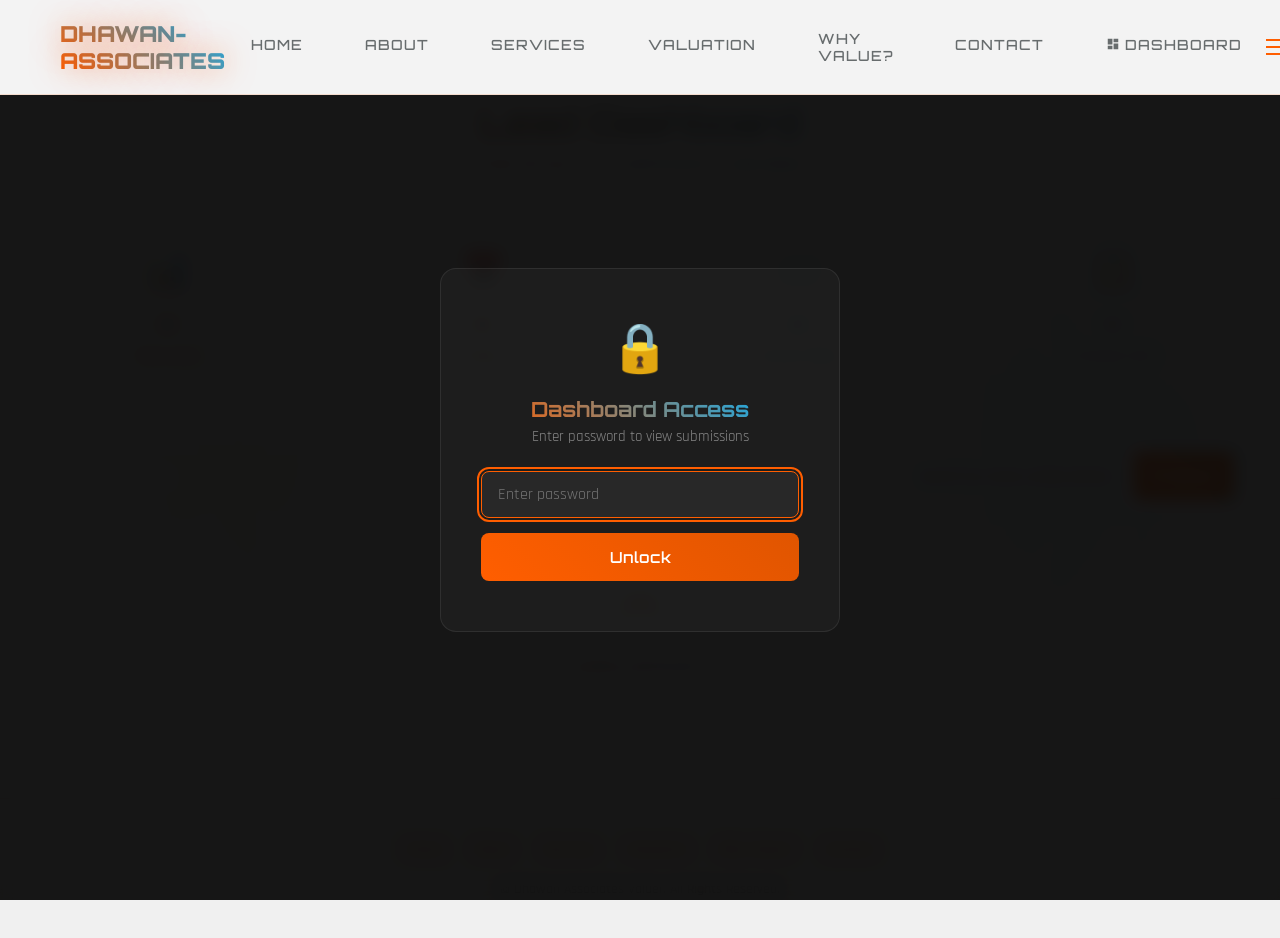
<file: dashboard.html>
<!DOCTYPE html>
<html lang="en">
<head>
    <meta charset="UTF-8">
    <meta name="viewport" content="width=device-width, initial-scale=1.0">
    <title>Dashboard - Dhawan Associates</title>
    <link href="https://fonts.googleapis.com/css2?family=Orbitron:wght@400;700;900&family=Rajdhani:wght@300;400;500;700&display=swap" rel="stylesheet">
    <link href="css/style.css" rel="stylesheet">
    <style>
        .dashboard-container {
            max-width: 1400px;
            margin: 100px auto 40px;
            padding: 0 20px;
        }
        .dashboard-header {
            text-align: center;
            margin-bottom: 50px;
        }
        .dashboard-header h1 {
            font-family: 'Orbitron', monospace;
            font-size: 2.2rem;
            background: linear-gradient(45deg, #FF5E00, #00B2FF);
            -webkit-background-clip: text;
            -webkit-text-fill-color: transparent;
        }
        .dashboard-header p {
            color: #888;
            margin-top: 8px;
            font-size: 1.1rem;
        }
        .stats-grid {
            display: grid;
            grid-template-columns: repeat(auto-fit, minmax(200px, 1fr));
            gap: 20px;
            margin-bottom: 40px;
        }
        .stat-card {
            background: rgba(255,255,255,0.03);
            border: 1px solid rgba(255,255,255,0.06);
            border-radius: 12px;
            padding: 25px;
            text-align: center;
            transition: all 0.3s ease;
        }
        .stat-card:hover {
            border-color: rgba(255,94,0,0.3);
            transform: translateY(-3px);
        }
        .stat-card .icon {
            font-size: 2rem;
            margin-bottom: 10px;
        }
        .stat-card .number {
            font-family: 'Orbitron', monospace;
            font-size: 2rem;
            font-weight: 700;
            background: linear-gradient(45deg, #FF5E00, #00B2FF);
            -webkit-background-clip: text;
            -webkit-text-fill-color: transparent;
        }
        .stat-card .label {
            color: #888;
            font-size: 0.9rem;
            margin-top: 5px;
        }
        .table-wrapper {
            background: rgba(255,255,255,0.02);
            border: 1px solid rgba(255,255,255,0.06);
            border-radius: 12px;
            overflow: hidden;
        }
        .table-header {
            padding: 20px 25px;
            border-bottom: 1px solid rgba(255,255,255,0.06);
            display: flex;
            justify-content: space-between;
            align-items: center;
            flex-wrap: wrap;
            gap: 10px;
        }
        .table-header h2 {
            font-family: 'Orbitron', monospace;
            font-size: 1.1rem;
            color: #fff;
        }
        .table-controls {
            display: flex;
            gap: 10px;
            align-items: center;
        }
        .table-controls input {
            background: rgba(255,255,255,0.05);
            border: 1px solid rgba(255,255,255,0.1);
            border-radius: 6px;
            padding: 8px 14px;
            color: #fff;
            font-family: 'Rajdhani', sans-serif;
            font-size: 0.95rem;
            width: 220px;
            outline: none;
            transition: border-color 0.3s;
        }
        .table-controls input:focus {
            border-color: #FF5E00;
        }
        .table-controls input::placeholder {
            color: #555;
        }
        .refresh-btn {
            background: linear-gradient(45deg, #FF5E00, #e05500);
            border: none;
            color: #fff;
            padding: 8px 18px;
            border-radius: 6px;
            font-family: 'Rajdhani', sans-serif;
            font-weight: 600;
            font-size: 0.95rem;
            cursor: pointer;
            transition: opacity 0.3s;
        }
        .refresh-btn:hover {
            opacity: 0.85;
        }
        .table-scroll {
            overflow-x: auto;
            max-height: 600px;
            overflow-y: auto;
        }
        table {
            width: 100%;
            border-collapse: collapse;
            min-width: 900px;
        }
        thead {
            position: sticky;
            top: 0;
            z-index: 2;
        }
        th {
            background: rgba(255,94,0,0.1);
            color: #FF5E00;
            font-family: 'Orbitron', monospace;
            font-size: 0.75rem;
            font-weight: 600;
            text-transform: uppercase;
            letter-spacing: 0.5px;
            padding: 14px 16px;
            text-align: left;
            border-bottom: 1px solid rgba(255,94,0,0.2);
            white-space: nowrap;
        }
        td {
            padding: 12px 16px;
            font-size: 0.95rem;
            border-bottom: 1px solid rgba(255,255,255,0.03);
            color: #ccc;
            max-width: 250px;
            overflow: hidden;
            text-overflow: ellipsis;
            white-space: nowrap;
        }
        tr:hover td {
            background: rgba(255,255,255,0.02);
        }
        .form-badge {
            display: inline-block;
            padding: 3px 10px;
            border-radius: 4px;
            font-size: 0.75rem;
            font-weight: 600;
        }
        .form-badge.contact { background: rgba(0,178,255,0.15); color: #00B2FF; }
        .form-badge.schedule { background: rgba(255,94,0,0.15); color: #FF5E00; }
        .form-badge.footer { background: rgba(0,200,83,0.15); color: #00C853; }
        .loading-state {
            text-align: center;
            padding: 80px 20px;
            color: #888;
        }
        .loading-state .spinner {
            width: 40px;
            height: 40px;
            border: 3px solid rgba(255,94,0,0.1);
            border-top-color: #FF5E00;
            border-radius: 50%;
            animation: spin 0.8s linear infinite;
            margin: 0 auto 15px;
        }
        @keyframes spin {
            to { transform: rotate(360deg); }
        }
        .empty-state {
            text-align: center;
            padding: 60px 20px;
            color: #666;
        }
        .empty-state .icon {
            font-size: 3rem;
            margin-bottom: 15px;
        }
        .empty-state p {
            font-size: 1.1rem;
        }
        .row-count {
            color: #888;
            font-size: 0.85rem;
        }
        @media (max-width: 768px) {
            .dashboard-container { margin-top: 80px; padding: 0 12px; }
            .dashboard-header h1 { font-size: 1.3rem; }
            .dashboard-header p { font-size: 0.9rem; }
            .stats-grid { grid-template-columns: repeat(2, 1fr); gap: 10px; }
            .stat-card { padding: 18px 12px; }
            .stat-card .number { font-size: 1.5rem; }
            .stat-card .label { font-size: 0.75rem; }
            .stat-card .icon { font-size: 1.5rem; margin-bottom: 5px; }
            .table-wrapper { border-radius: 8px; }
            .table-header { padding: 15px; }
            .table-header h2 { font-size: 0.95rem; }
            .table-controls { flex-direction: column; width: 100%; }
            .table-controls input { width: 100%; font-size: 0.85rem; }
            .refresh-btn { width: 100%; text-align: center; }
            .table-scroll { max-height: 400px; }
            table { min-width: 700px; }
            th { font-size: 0.65rem; padding: 10px 10px; }
            td { font-size: 0.8rem; padding: 8px 10px; }
            .login-box { margin: 20px; padding: 35px 25px; }
            .login-box h2 { font-size: 1.1rem; }
        }
        @media (max-width: 480px) {
            .stats-grid { grid-template-columns: 1fr; gap: 8px; }
            .dashboard-header h1 { font-size: 1.1rem; }
            .stat-card { padding: 14px 10px; }
            .stat-card .number { font-size: 1.3rem; }
            table { min-width: 600px; }
            .login-box { padding: 25px 18px; }
        }
        .login-overlay {
            position: fixed;
            top: 0;
            left: 0;
            width: 100%;
            height: 100%;
            background: rgba(10,10,10,0.95);
            display: flex;
            align-items: center;
            justify-content: center;
            z-index: 9999;
            backdrop-filter: blur(8px);
        }
        .login-overlay.hidden {
            display: none;
        }
        .login-box {
            background: rgba(255,255,255,0.03);
            border: 1px solid rgba(255,255,255,0.08);
            border-radius: 16px;
            padding: 50px 40px;
            width: 100%;
            max-width: 400px;
            text-align: center;
        }
        .login-box .lock-icon {
            font-size: 3rem;
            margin-bottom: 15px;
        }
        .login-box h2 {
            font-family: 'Orbitron', monospace;
            font-size: 1.3rem;
            margin-bottom: 5px;
            background: linear-gradient(45deg, #FF5E00, #00B2FF);
            -webkit-background-clip: text;
            -webkit-text-fill-color: transparent;
        }
        .login-box p {
            color: #888;
            font-size: 0.95rem;
            margin-bottom: 25px;
        }
        .login-box input {
            width: 100%;
            padding: 12px 16px;
            background: rgba(255,255,255,0.05);
            border: 1px solid rgba(255,255,255,0.1);
            border-radius: 8px;
            color: #fff;
            font-family: 'Rajdhani', sans-serif;
            font-size: 1rem;
            outline: none;
            transition: border-color 0.3s;
            margin-bottom: 15px;
        }
        .login-box input:focus {
            border-color: #FF5E00;
        }
        .login-box .login-btn {
            width: 100%;
            padding: 12px;
            background: linear-gradient(45deg, #FF5E00, #e05500);
            border: none;
            border-radius: 8px;
            color: #fff;
            font-family: 'Orbitron', monospace;
            font-size: 0.95rem;
            font-weight: 600;
            cursor: pointer;
            transition: opacity 0.3s;
        }
        .login-box .login-btn:hover {
            opacity: 0.85;
        }
        .login-box .error-msg {
            color: #FF5E00;
            font-size: 0.85rem;
            margin-top: 10px;
            display: none;
        }
    </style>
</head>
<body>
    <div class="login-overlay" id="loginOverlay">
        <div class="login-box">
            <div class="lock-icon">&#x1F512;</div>
            <h2>Dashboard Access</h2>
            <p>Enter password to view submissions</p>
            <input type="password" id="loginPassword" placeholder="Enter password" autocomplete="off">
            <button class="login-btn" id="loginBtn">Unlock</button>
            <div class="error-msg" id="loginError">Incorrect password</div>
        </div>
    </div>
    <div class="grid-bg"></div>
    <div class="gradient-overlay"></div>
    <div class="scanlines"></div>
    <div id="particles"></div>

    <nav id="navbar">
        <div class="nav-container">
            <a href="index.html" class="logo-link">
                <svg class="logo-svg" viewBox="0 0 40 40" xmlns="http://www.w3.org/2000/svg">
                    <defs>
                        <linearGradient id="logoGradient" x1="0%" y1="0%" x2="100%" y2="100%">
                            <stop offset="0%" style="stop-color:#FF5E00;stop-opacity:1" />
                            <stop offset="100%" style="stop-color:#00B2FF;stop-opacity:1" />
                        </linearGradient>
                    </defs>
                    <polygon points="20,2 38,14 38,26 20,38 2,26 2,14" fill="none" stroke="url(#logoGradient)" stroke-width="2"/>
                    <polygon points="20,8 32,16 32,24 20,32 8,24 8,16" fill="url(#logoGradient)" opacity="0.3"/>
                    <circle cx="20" cy="20" r="3" fill="url(#logoGradient)"/>
                </svg>
                <span class="logo-text">DHAWAN-ASSOCIATES</span>
            </a>
            <ul class="nav-links" id="navLinks">
                <li><a href="index.html" class="nav-link">Home</a></li>
                <li><a href="about.html" class="nav-link">About</a></li>
                <li><a href="services.html" class="nav-link">Services</a></li>
                <li><a href="property-valuation.html" class="nav-link">Valuation</a></li>
                <li><a href="reason-for-valuation.html" class="nav-link">Why Value?</a></li>
                <li><a href="contact.html" class="nav-link">Contact</a></li>
                <li><a href="dashboard.html" class="nav-link"><svg class="nav-icon" viewBox="0 0 24 24" fill="currentColor"><path d="M3 13h8V3H3v10zm0 8h8v-6H3v6zm10 0h8V11h-8v10zm0-18v6h8V3h-8z"/></svg>Dashboard</a></li>
            </ul>
            <div class="menu-toggle" id="menuToggle">
                <span></span>
                <span></span>
                <span></span>
            </div>
        </div>
    </nav>

    <div class="dashboard-container">
        <div class="dashboard-header">
            <h1>Lead Dashboard</h1>
            <p>Track all your form submissions in one place</p>
        </div>

        <div class="stats-grid" id="statsGrid">
            <div class="stat-card"><div class="icon">&#x1F4CA;</div><div class="number" id="totalCount">-</div><div class="label">Total Leads</div></div>
            <div class="stat-card"><div class="icon">&#x1F4C5;</div><div class="number" id="todayCount">-</div><div class="label">Today</div></div>
            <div class="stat-card"><div class="icon">&#x1F4E8;</div><div class="number" id="contactCount">-</div><div class="label">Contact Form</div></div>
            <div class="stat-card"><div class="icon">&#x1F4CB;</div><div class="number" id="scheduleCount">-</div><div class="label">Schedule Calls</div></div>
        </div>

        <div class="table-wrapper">
            <div class="table-header">
                <div>
                    <h2>Submissions</h2>
                    <span class="row-count" id="rowCount"></span>
                </div>
                <div class="table-controls">
                    <input type="text" id="searchInput" placeholder="Search by name, email, phone...">
                    <button class="refresh-btn" id="refreshBtn">&#x21bb; Refresh</button>
                </div>
            </div>
            <div class="table-scroll">
                <div id="tableContent">
                    <div class="loading-state">
                        <div class="spinner"></div>
                        <p>Loading submissions...</p>
                    </div>
                </div>
            </div>
        </div>
    </div>

    <footer>
        <div class="footer-content">
            <div class="footer-links">
                <a href="index.html">Home</a>
                <a href="about.html">About</a>
                <a href="services.html">Services</a>
                <a href="property-valuation.html">Valuation</a>
                <a href="reason-for-valuation.html">Why Value?</a>
                <a href="contact.html">Contact</a>
            </div>
            <p class="copyright">&copy; Dhawan Associates Valuer. All Rights Reserved.</p>
        </div>
    </footer>

    <script src="js/dashboard.js"></script>
</body>
</html>
</file>
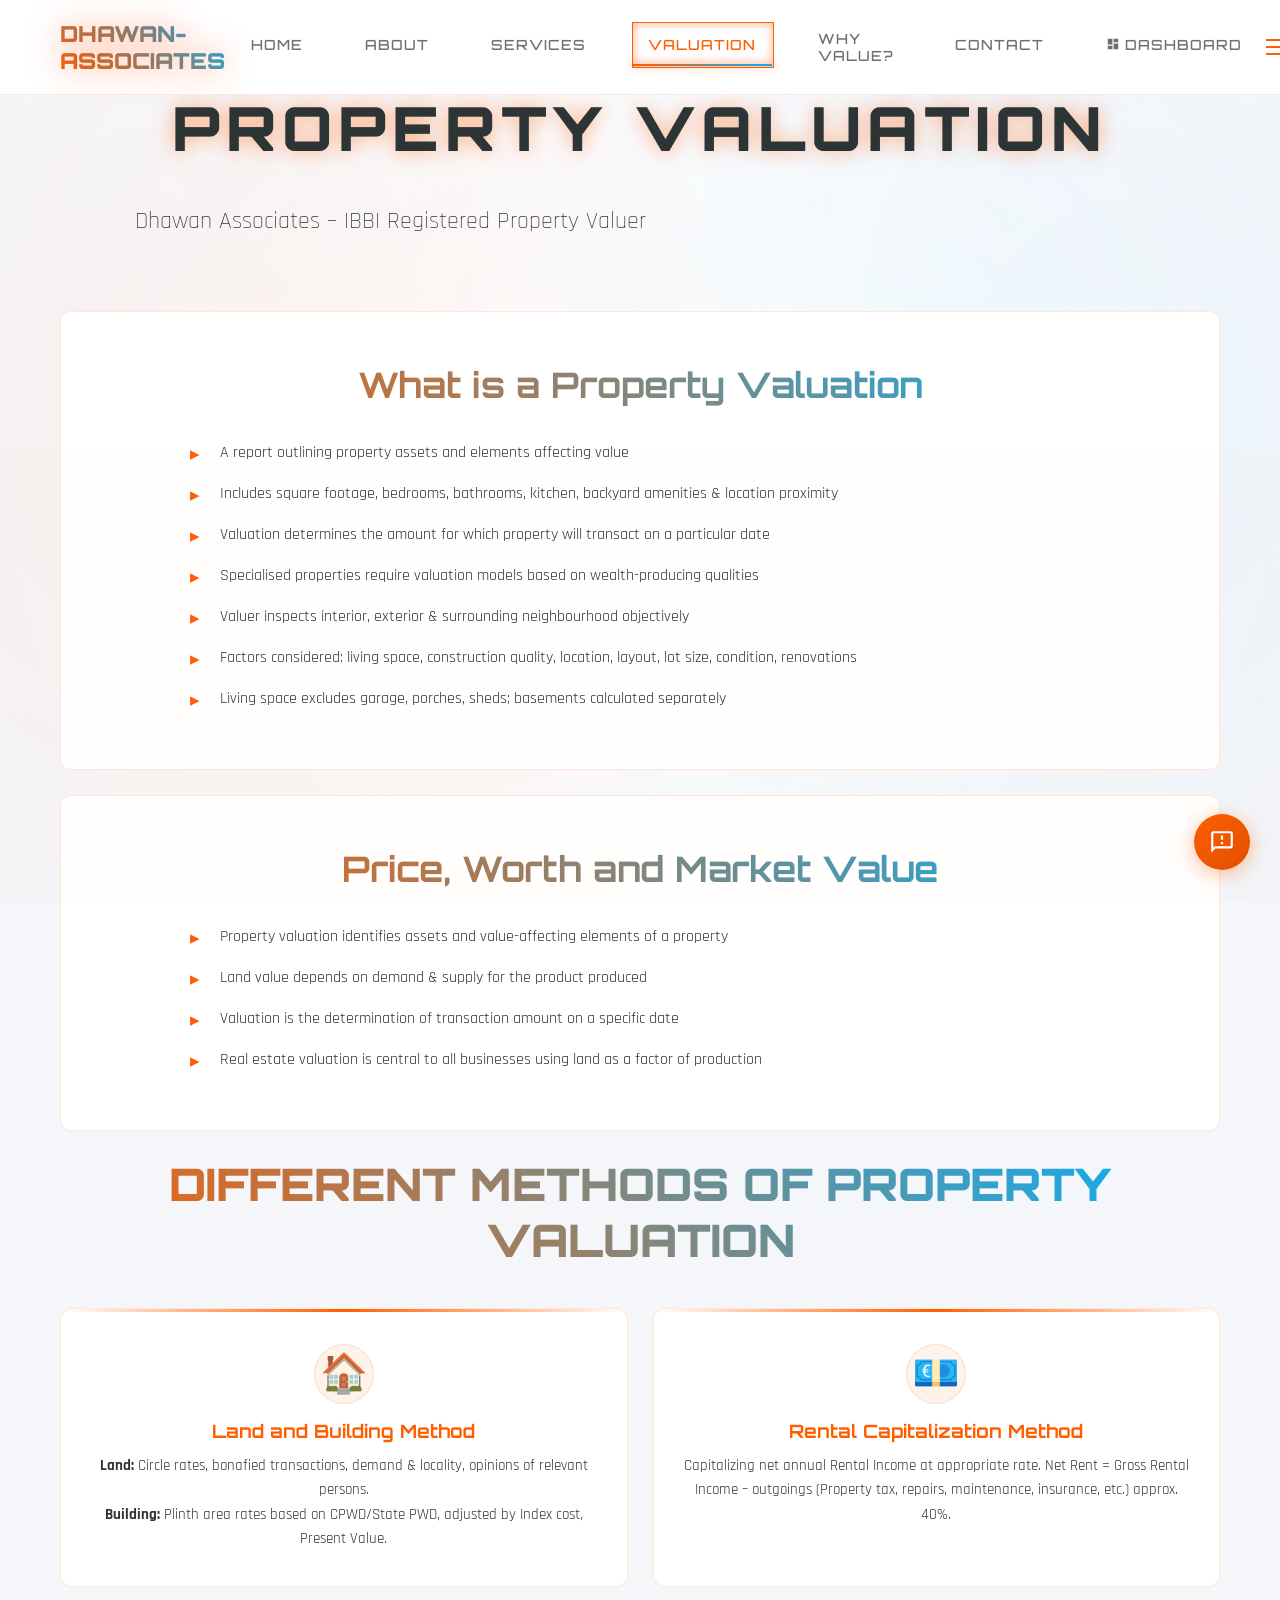
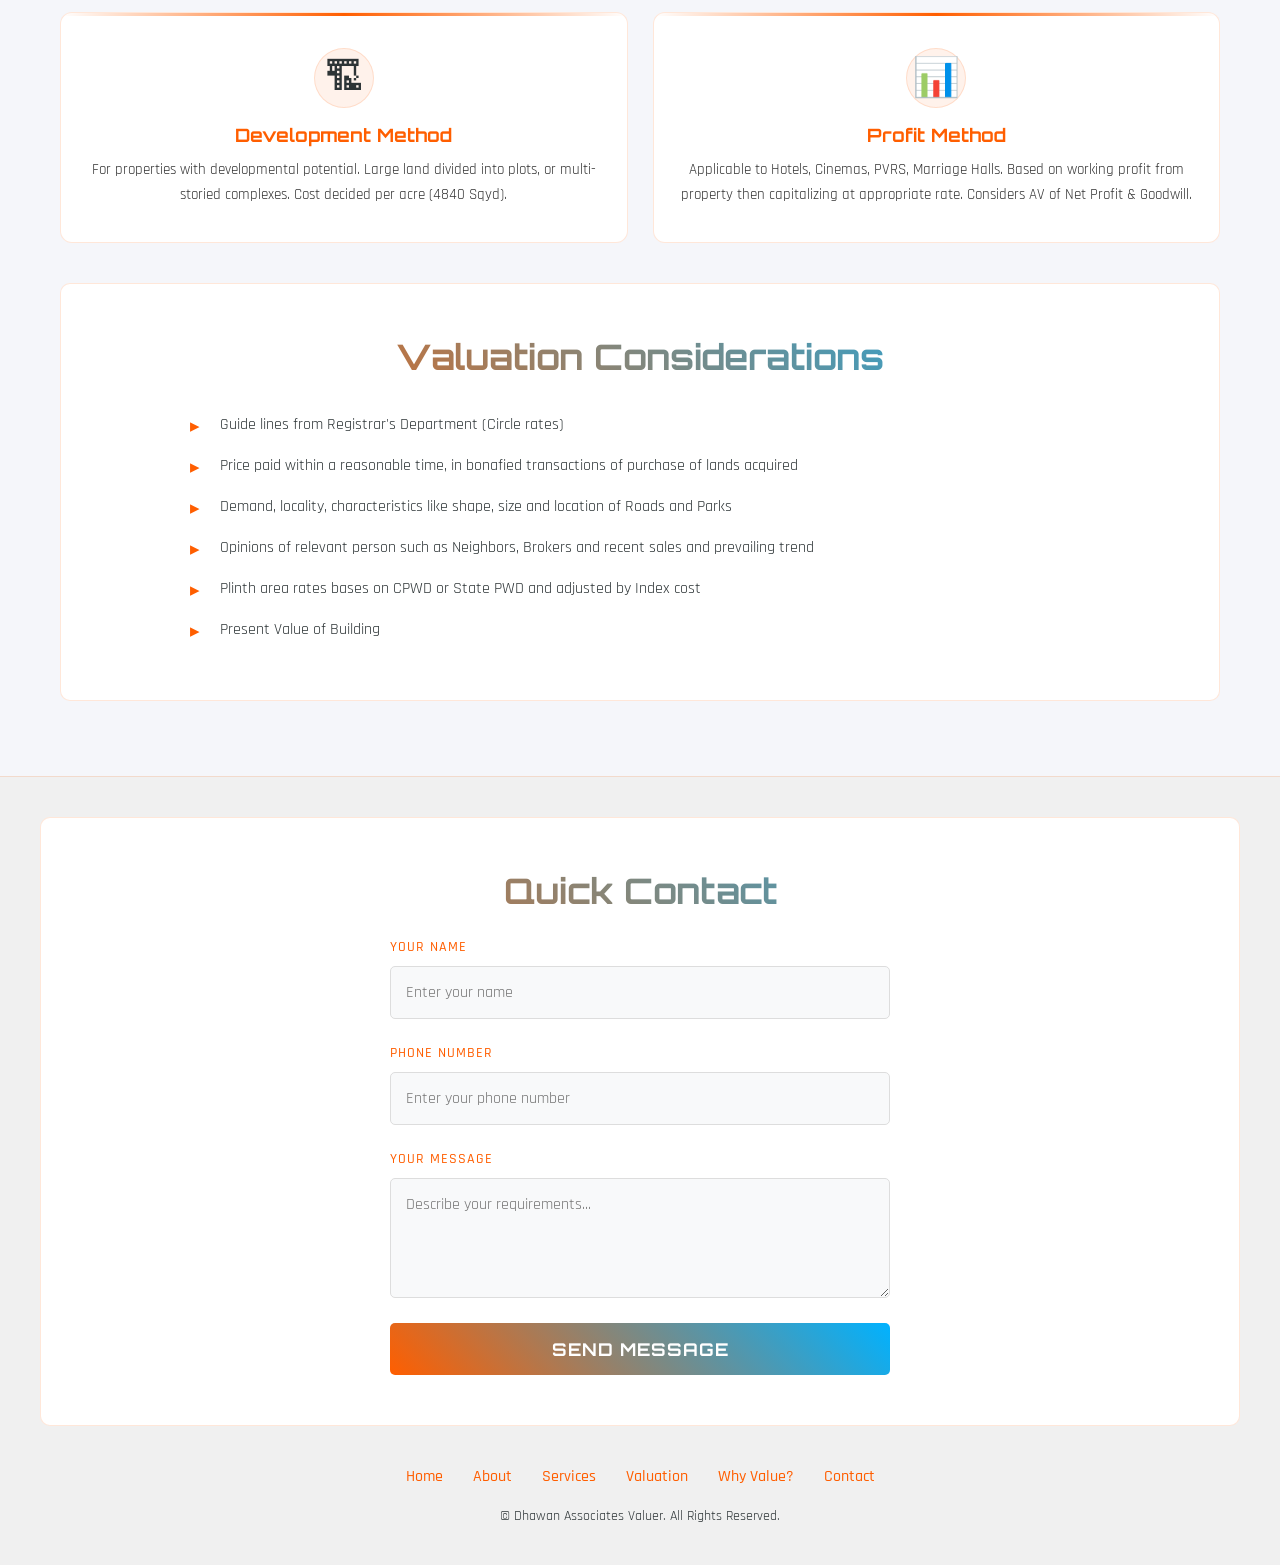
<file: property-valuation.html>
<!DOCTYPE html>
<html lang="en">
<head>
    <meta charset="UTF-8">
    <meta name="viewport" content="width=device-width, initial-scale=1.0">
    <title>Property Valuation - Dhawan Associates Valuer</title>
    <link href="https://fonts.googleapis.com/css2?family=Orbitron:wght@400;700;900&family=Rajdhani:wght@300;400;500;700&display=swap" rel="stylesheet">
    <link href="css/style.css" rel="stylesheet">
</head>
<body>
    <div class="grid-bg"></div>
    <div class="gradient-overlay"></div>
    <div class="scanlines"></div>
    <div id="particles"></div>

    <nav id="navbar">
        <div class="nav-container">
            <a href="index.html" class="logo-link">
                <svg class="logo-svg" viewBox="0 0 40 40" xmlns="http://www.w3.org/2000/svg">
                    <defs>
                        <linearGradient id="logoGradient" x1="0%" y1="0%" x2="100%" y2="100%">
                            <stop offset="0%" style="stop-color:#FF5E00;stop-opacity:1" />
                            <stop offset="100%" style="stop-color:#00B2FF;stop-opacity:1" />
                        </linearGradient>
                    </defs>
                    <polygon points="20,2 38,14 38,26 20,38 2,26 2,14" fill="none" stroke="url(#logoGradient)" stroke-width="2"/>
                    <polygon points="20,8 32,16 32,24 20,32 8,24 8,16" fill="url(#logoGradient)" opacity="0.3"/>
                    <circle cx="20" cy="20" r="3" fill="url(#logoGradient)"/>
                </svg>
                <span class="logo-text">DHAWAN-ASSOCIATES</span>
            </a>
            <ul class="nav-links" id="navLinks">
                <li><a href="index.html" class="nav-link">Home</a></li>
                <li><a href="about.html" class="nav-link">About</a></li>
                <li><a href="services.html" class="nav-link">Services</a></li>
                <li><a href="property-valuation.html" class="nav-link">Valuation</a></li>
                <li><a href="reason-for-valuation.html" class="nav-link">Why Value?</a></li>
                <li><a href="contact.html" class="nav-link">Contact</a></li>
                <li><a href="dashboard.html" class="nav-link"><svg class="nav-icon" viewBox="0 0 24 24" fill="currentColor"><path d="M3 13h8V3H3v10zm0 8h8v-6H3v6zm10 0h8V11h-8v10zm0-18v6h8V3h-8z"/></svg>Dashboard</a></li>
            </ul>
            <div class="menu-toggle" id="menuToggle">
                <span></span>
                <span></span>
                <span></span>
            </div>
        </div>
    </nav>

    <section class="page-header">
        <div class="hero-content">
            <h1 class="hero-main-title" data-text="Property Valuation">Property Valuation</h1>
            <p class="hero-subtitle">Dhawan Associates &ndash; IBBI Registered Property Valuer</p>
        </div>
    </section>

    <section class="content-section">
        <div class="content-block" style="text-align:center;margin-bottom:25px;">
            <h2>What is a Property Valuation</h2>
            <ul class="content-list" style="text-align:left; max-width:900px; margin:20px auto 0;">
                <li>A report outlining property assets and elements affecting value</li>
                <li>Includes square footage, bedrooms, bathrooms, kitchen, backyard amenities &amp; location proximity</li>
                <li>Valuation determines the amount for which property will transact on a particular date</li>
                <li>Specialised properties require valuation models based on wealth-producing qualities</li>
                <li>Valuer inspects interior, exterior &amp; surrounding neighbourhood objectively</li>
                <li>Factors considered: living space, construction quality, location, layout, lot size, condition, renovations</li>
                <li>Living space excludes garage, porches, sheds; basements calculated separately</li>
            </ul>
        </div>

        <div class="content-block" style="text-align:center;margin-bottom:25px;">
            <h2>Price, Worth and Market Value</h2>
            <ul class="content-list" style="text-align:left; max-width:900px; margin:20px auto 0;">
                <li>Property valuation identifies assets and value-affecting elements of a property</li>
                <li>Land value depends on demand &amp; supply for the product produced</li>
                <li>Valuation is the determination of transaction amount on a specific date</li>
                <li>Real estate valuation is central to all businesses using land as a factor of production</li>
            </ul>
        </div>

        <div style="text-align:center; margin-bottom:40px;">
            <h2 class="section-title" style="margin-bottom:0; font-size:2rem;">Different Methods of Property Valuation</h2>
        </div>
        <div style="display:grid; grid-template-columns:repeat(2, 1fr); gap:25px; margin-bottom:40px;">
            <div class="value-card">
                <span class="tab-icon">&#x1F3E0;</span>
                <h3>Land and Building Method</h3>
                <p><strong>Land:</strong> Circle rates, bonafied transactions, demand &amp; locality, opinions of relevant persons.</p>
                <p><strong>Building:</strong> Plinth area rates based on CPWD/State PWD, adjusted by Index cost, Present Value.</p>
            </div>
            <div class="value-card">
                <span class="tab-icon">&#x1F4B6;</span>
                <h3>Rental Capitalization Method</h3>
                <p>Capitalizing net annual Rental Income at appropriate rate. Net Rent = Gross Rental Income &ndash; outgoings (Property tax, repairs, maintenance, insurance, etc.) approx. 40%.</p>
            </div>
            <div class="value-card">
                <span class="tab-icon">&#x1F3D7;</span>
                <h3>Development Method</h3>
                <p>For properties with developmental potential. Large land divided into plots, or multi-storied complexes. Cost decided per acre (4840 Sqyd).</p>
            </div>
            <div class="value-card">
                <span class="tab-icon">&#x1F4CA;</span>
                <h3>Profit Method</h3>
                <p>Applicable to Hotels, Cinemas, PVRS, Marriage Halls. Based on working profit from property then capitalizing at appropriate rate. Considers AV of Net Profit &amp; Goodwill.</p>
            </div>
        </div>

        <div class="content-block" style="text-align:center;margin-bottom:25px;">
            <h2>Valuation Considerations</h2>
            <ul class="content-list" style="text-align:left; max-width:900px; margin:20px auto 0;">
                <li>Guide lines from Registrar's Department (Circle rates)</li>
                <li>Price paid within a reasonable time, in bonafied transactions of purchase of lands acquired</li>
                <li>Demand, locality, characteristics like shape, size and location of Roads and Parks</li>
                <li>Opinions of relevant person such as Neighbors, Brokers and recent sales and prevailing trend</li>
                <li>Plinth area rates bases on CPWD or State PWD and adjusted by Index cost</li>
                <li>Present Value of Building</li>
            </ul>
        </div>
    </section>

    <footer>
        <div class="footer-content">
            <div class="content-block" style="text-align:center;margin-bottom:40px;">
                <h2>Quick Contact</h2>
                <form class="footer-form" style="max-width:500px; margin:20px auto 0; text-align:left;">
                    <input type="hidden" name="to_email" value="harsh45.sh@gmail.com">
                    <div class="form-group">
                        <label>Your Name</label>
                        <input type="text" name="from_name" placeholder="Enter your name" required>
                    </div>
                    <div class="form-group">
                        <label>Phone Number</label>
                        <input type="tel" name="phone" placeholder="Enter your phone number" required>
                    </div>
                    <div class="form-group">
                        <label>Your Message</label>
                        <textarea name="message" placeholder="Describe your requirements..." rows="3"></textarea>
                    </div>
                    <button type="submit" class="submit-btn">Send Message</button>
                </form>
            </div>
            <div class="footer-links">
                <a href="index.html">Home</a>
                <a href="about.html">About</a>
                <a href="services.html">Services</a>
                <a href="property-valuation.html">Valuation</a>
                <a href="reason-for-valuation.html">Why Value?</a>
                <a href="contact.html">Contact</a>
            </div>
            <p class="copyright">&copy; Dhawan Associates Valuer. All Rights Reserved.</p>
        </div>
    </footer>

    <div class="contact-widget-overlay" id="contactWidgetOverlay"></div>
    <div class="contact-widget-popup" id="contactWidgetPopup">
        <h3>Get in Touch</h3>
        <a href="https://wa.me/918588846661" target="_blank" class="contact-widget-item">
            <svg viewBox="0 0 24 24"><path d="M17.472 14.382c-.297-.149-1.758-.867-2.03-.967-.273-.099-.471-.148-.67.15-.197.297-.767.966-.94 1.164-.173.199-.347.223-.644.075-.297-.15-1.255-.463-2.39-1.475-.883-.788-1.48-1.761-1.653-2.059-.173-.297-.018-.458.13-.606.134-.133.298-.347.446-.52.149-.174.198-.298.298-.497.099-.198.05-.371-.025-.52-.075-.149-.669-1.612-.916-2.207-.242-.579-.487-.5-.669-.51-.173-.008-.371-.01-.57-.01-.198 0-.52.074-.792.372-.272.297-1.04 1.016-1.04 2.479 0 1.462 1.065 2.875 1.213 3.074.149.198 2.096 3.2 5.077 4.487.709.306 1.262.489 1.694.625.712.227 1.36.195 1.871.118.571-.085 1.758-.719 2.006-1.413.248-.694.248-1.289.173-1.413-.074-.124-.272-.198-.57-.347m-5.421 7.403h-.004a9.87 9.87 0 01-5.031-1.378l-.361-.214-3.741.982.998-3.648-.235-.374a9.86 9.86 0 01-1.51-5.26c.001-5.45 4.436-9.884 9.888-9.884 2.64 0 5.122 1.03 6.988 2.898a9.825 9.825 0 012.893 6.994c-.003 5.45-4.437 9.884-9.885 9.884m8.413-18.297A11.815 11.815 0 0012.05 0C5.495 0 .16 5.335.157 11.892c0 2.096.547 4.142 1.588 5.945L.057 24l6.305-1.654a11.882 11.882 0 005.683 1.448h.005c6.554 0 11.89-5.335 11.893-11.893a11.821 11.821 0 00-3.48-8.413z"/></svg>
            WhatsApp
        </a>
        <a href="tel:+918588846661" class="contact-widget-item">
            <svg viewBox="0 0 24 24"><path d="M6.62 10.79c1.44 2.83 3.76 5.14 6.59 6.59l2.2-2.2c.27-.27.67-.36 1.02-.24 1.12.37 2.33.57 3.57.57.55 0 1 .45 1 1V20c0 .55-.45 1-1 1-9.39 0-17-7.61-17-17 0-.55.45-1 1-1h3.5c.55 0 1 .45 1 1 0 1.25.2 2.45.57 3.57.11.35.03.74-.25 1.02l-2.2 2.2z"/></svg>
            Call Now
        </a>
        <a href="mailto:dhawanassociatesvaluer@gmail.com" class="contact-widget-item">
            <svg viewBox="0 0 24 24"><path d="M20 4H4c-1.1 0-2 .9-2 2v12c0 1.1.9 2 2 2h16c1.1 0 2-.9 2-2V6c0-1.1-.9-2-2-2zm0 4l-8 5-8-5V6l8 5 8-5v2z"/></svg>
            Email Us
        </a>
        <a href="contact.html" class="contact-widget-item">
            <svg viewBox="0 0 24 24"><path d="M20 2H4c-1.1 0-2 .9-2 2v18l4-4h14c1.1 0 2-.9 2-2V4c0-1.1-.9-2-2-2zm0 14H5.17L4 17.17V4h16v12z"/></svg>
            Contact Form
        </a>
    </div>
    <button class="contact-widget-btn" id="contactWidgetBtn">
        <svg viewBox="0 0 24 24"><path d="M20 2H4c-1.1 0-2 .9-2 2v18l4-4h14c1.1 0 2-.9 2-2V4c0-1.1-.9-2-2-2zm0 14H5.17L4 17.17V4h16v12zm-9-4h2v2h-2zm0-6h2v4h-2z"/></svg>
    </button>
<script src="js/script.js"></script>
</body>
</html>
</file>
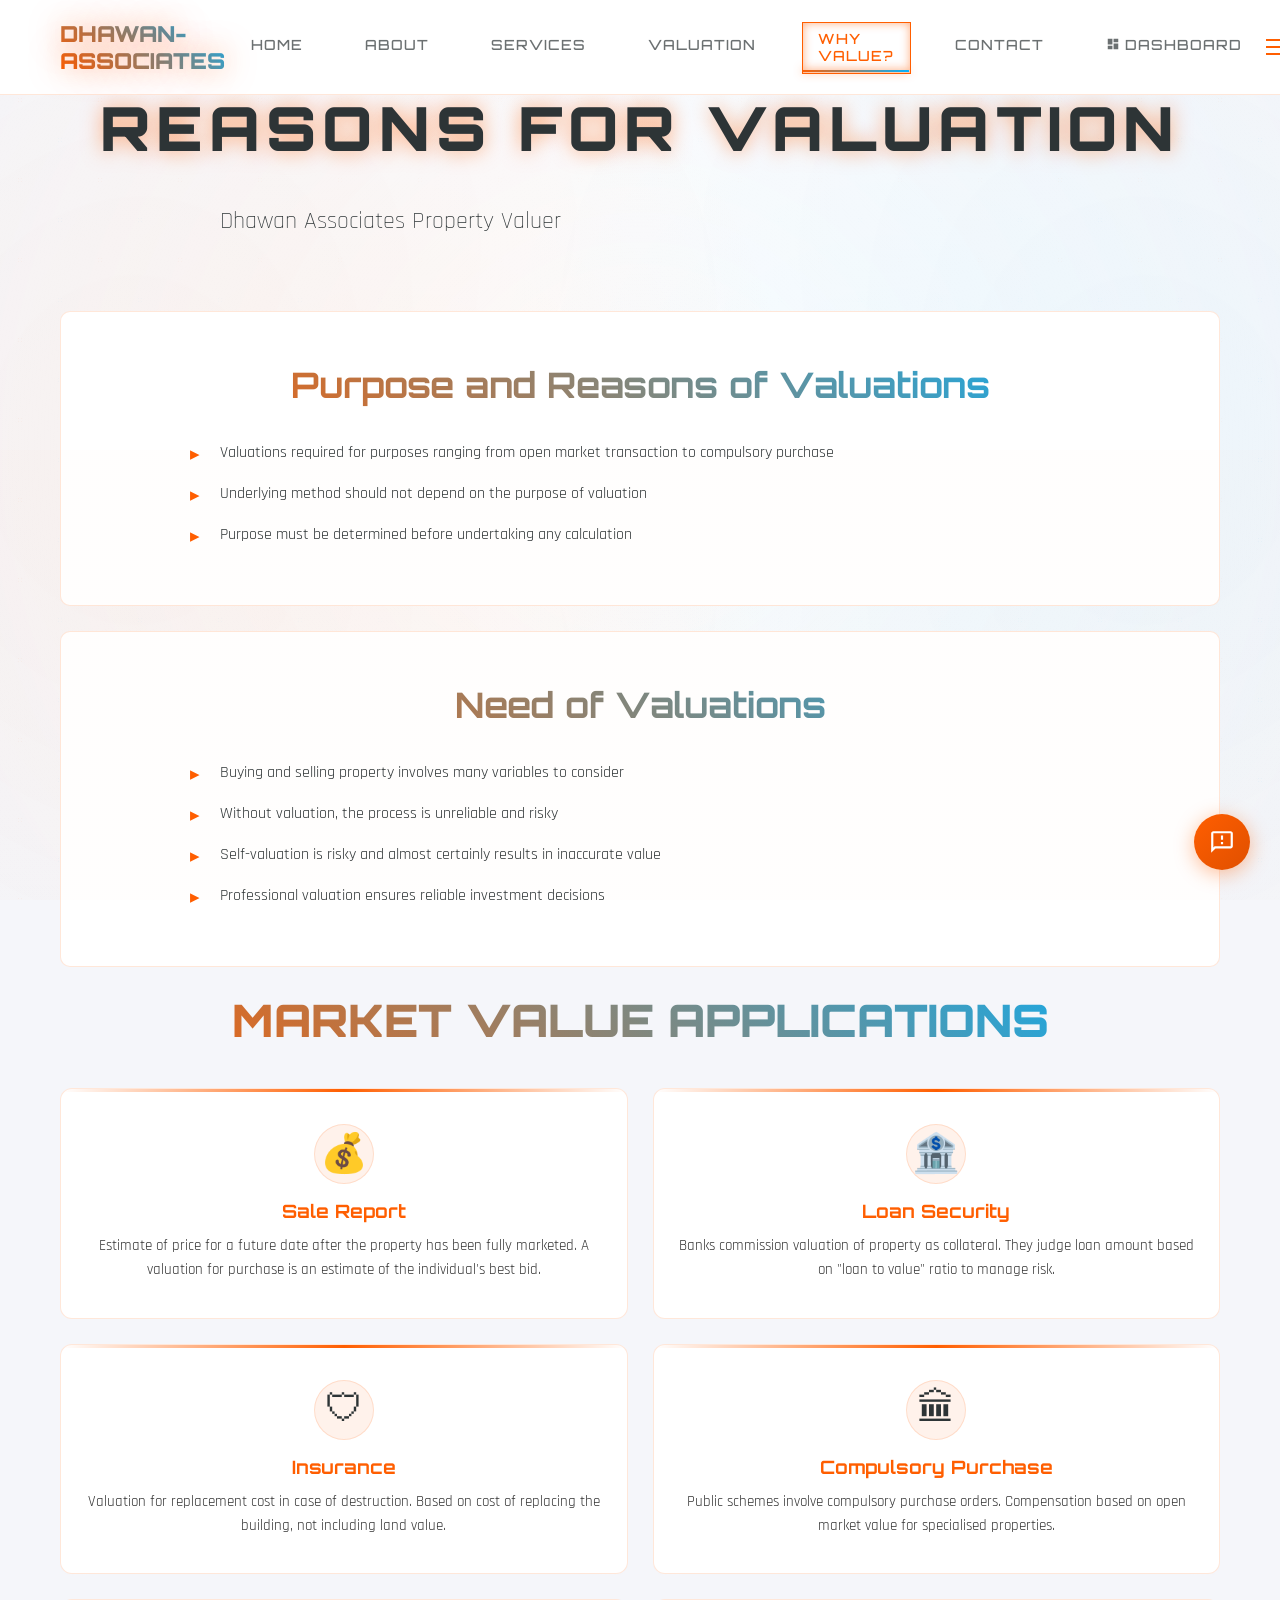
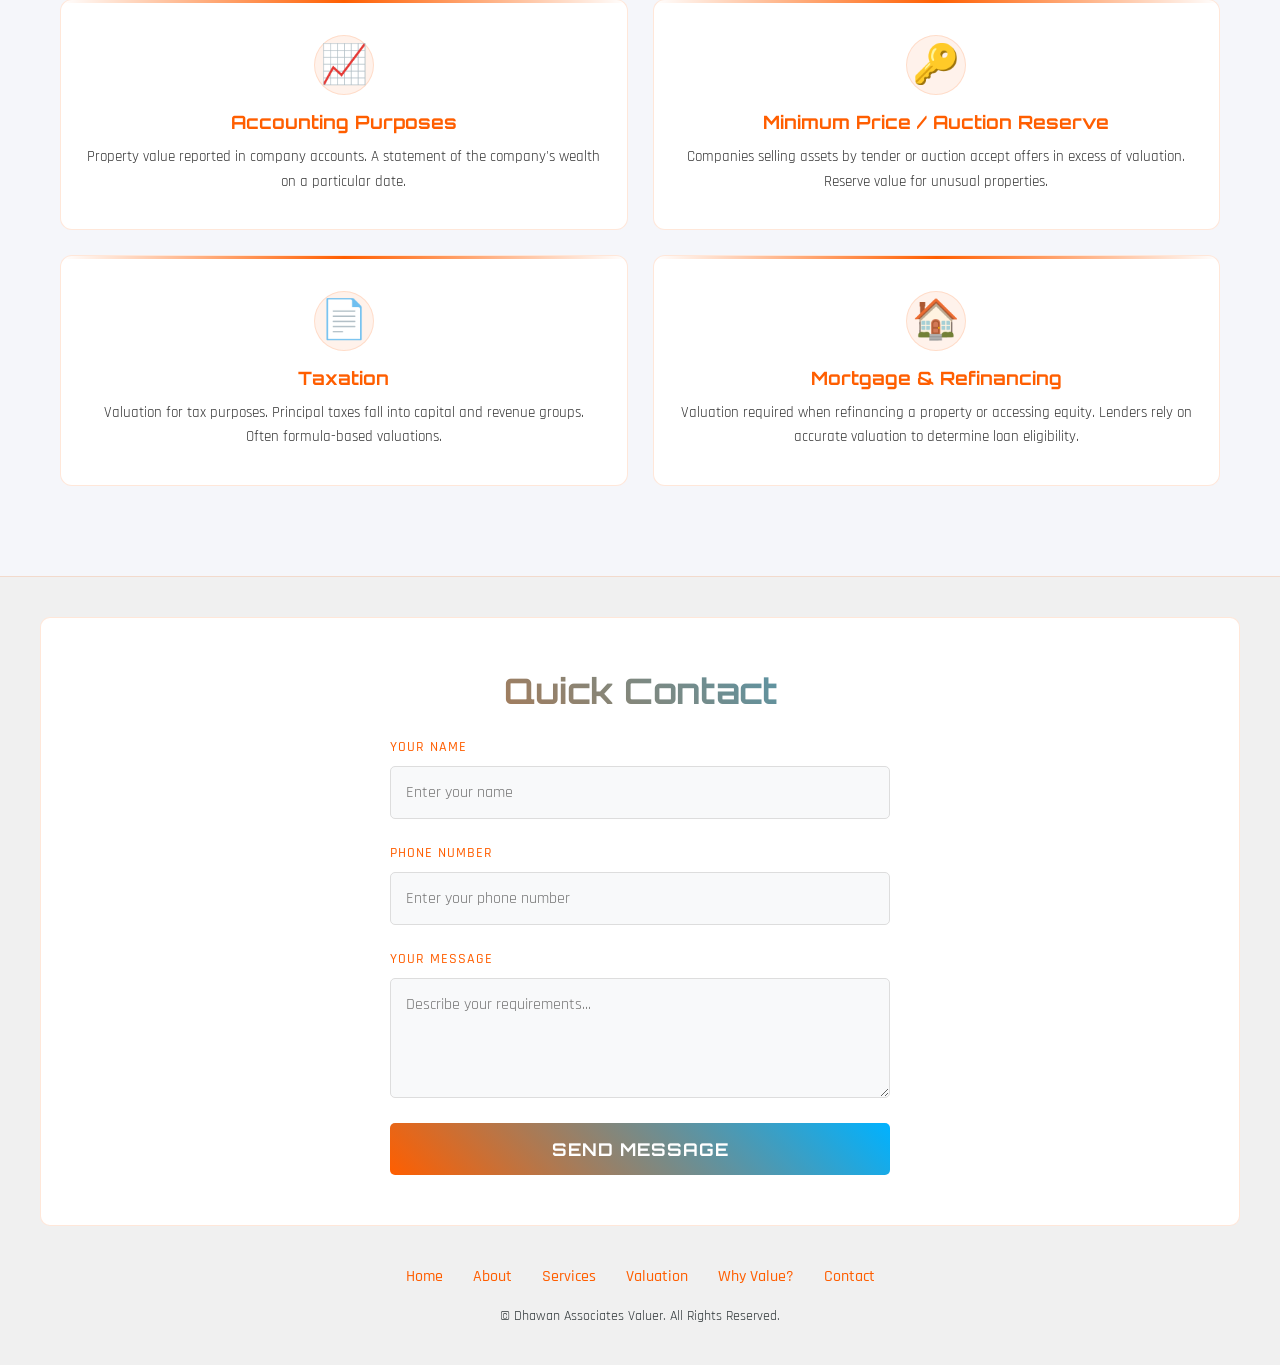
<file: reason-for-valuation.html>
<!DOCTYPE html>
<html lang="en">
<head>
    <meta charset="UTF-8">
    <meta name="viewport" content="width=device-width, initial-scale=1.0">
    <title>Why Valuation - Dhawan Associates Valuer</title>
    <link href="https://fonts.googleapis.com/css2?family=Orbitron:wght@400;700;900&family=Rajdhani:wght@300;400;500;700&display=swap" rel="stylesheet">
    <link href="css/style.css" rel="stylesheet">
</head>
<body>
    <div class="grid-bg"></div>
    <div class="gradient-overlay"></div>
    <div class="scanlines"></div>
    <div id="particles"></div>

    <nav id="navbar">
        <div class="nav-container">
            <a href="index.html" class="logo-link">
                <svg class="logo-svg" viewBox="0 0 40 40" xmlns="http://www.w3.org/2000/svg">
                    <defs>
                        <linearGradient id="logoGradient" x1="0%" y1="0%" x2="100%" y2="100%">
                            <stop offset="0%" style="stop-color:#FF5E00;stop-opacity:1" />
                            <stop offset="100%" style="stop-color:#00B2FF;stop-opacity:1" />
                        </linearGradient>
                    </defs>
                    <polygon points="20,2 38,14 38,26 20,38 2,26 2,14" fill="none" stroke="url(#logoGradient)" stroke-width="2"/>
                    <polygon points="20,8 32,16 32,24 20,32 8,24 8,16" fill="url(#logoGradient)" opacity="0.3"/>
                    <circle cx="20" cy="20" r="3" fill="url(#logoGradient)"/>
                </svg>
                <span class="logo-text">DHAWAN-ASSOCIATES</span>
            </a>
            <ul class="nav-links" id="navLinks">
                <li><a href="index.html" class="nav-link">Home</a></li>
                <li><a href="about.html" class="nav-link">About</a></li>
                <li><a href="services.html" class="nav-link">Services</a></li>
                <li><a href="property-valuation.html" class="nav-link">Valuation</a></li>
                <li><a href="reason-for-valuation.html" class="nav-link">Why Value?</a></li>
                <li><a href="contact.html" class="nav-link">Contact</a></li>
                <li><a href="dashboard.html" class="nav-link"><svg class="nav-icon" viewBox="0 0 24 24" fill="currentColor"><path d="M3 13h8V3H3v10zm0 8h8v-6H3v6zm10 0h8V11h-8v10zm0-18v6h8V3h-8z"/></svg>Dashboard</a></li>
            </ul>
            <div class="menu-toggle" id="menuToggle">
                <span></span>
                <span></span>
                <span></span>
            </div>
        </div>
    </nav>

    <section class="page-header">
        <div class="hero-content">
            <h1 class="hero-main-title" data-text="Reasons for Valuation">Reasons for Valuation</h1>
            <p class="hero-subtitle">Dhawan Associates Property Valuer</p>
        </div>
    </section>

    <section class="content-section">
        <div class="content-block" style="text-align:center;margin-bottom:25px;">
            <h2>Purpose and Reasons of Valuations</h2>
            <ul class="content-list" style="text-align:left; max-width:900px; margin:20px auto 0;">
                <li>Valuations required for purposes ranging from open market transaction to compulsory purchase</li>
                <li>Underlying method should not depend on the purpose of valuation</li>
                <li>Purpose must be determined before undertaking any calculation</li>
            </ul>
        </div>

        <div class="content-block" style="text-align:center;margin-bottom:25px;">
            <h2>Need of Valuations</h2>
            <ul class="content-list" style="text-align:left; max-width:900px; margin:20px auto 0;">
                <li>Buying and selling property involves many variables to consider</li>
                <li>Without valuation, the process is unreliable and risky</li>
                <li>Self-valuation is risky and almost certainly results in inaccurate value</li>
                <li>Professional valuation ensures reliable investment decisions</li>
            </ul>
        </div>

        <div style="text-align:center; margin-bottom:40px;">
            <h2 class="section-title" style="margin-bottom:0; font-size:2rem;">Market Value Applications</h2>
        </div>
        <div style="display:grid; grid-template-columns:repeat(2, 1fr); gap:25px; margin-bottom:40px;">
            <div class="value-card">
                <span class="tab-icon">&#x1F4B0;</span>
                <h3>Sale Report</h3>
                <p>Estimate of price for a future date after the property has been fully marketed. A valuation for purchase is an estimate of the individual's best bid.</p>
            </div>
            <div class="value-card">
                <span class="tab-icon">&#x1F3E6;</span>
                <h3>Loan Security</h3>
                <p>Banks commission valuation of property as collateral. They judge loan amount based on "loan to value" ratio to manage risk.</p>
            </div>
            <div class="value-card">
                <span class="tab-icon">&#x1F6E1;</span>
                <h3>Insurance</h3>
                <p>Valuation for replacement cost in case of destruction. Based on cost of replacing the building, not including land value.</p>
            </div>
            <div class="value-card">
                <span class="tab-icon">&#x1F3DB;</span>
                <h3>Compulsory Purchase</h3>
                <p>Public schemes involve compulsory purchase orders. Compensation based on open market value for specialised properties.</p>
            </div>
            <div class="value-card">
                <span class="tab-icon">&#x1F4C8;</span>
                <h3>Accounting Purposes</h3>
                <p>Property value reported in company accounts. A statement of the company's wealth on a particular date.</p>
            </div>
            <div class="value-card">
                <span class="tab-icon">&#x1F511;</span>
                <h3>Minimum Price / Auction Reserve</h3>
                <p>Companies selling assets by tender or auction accept offers in excess of valuation. Reserve value for unusual properties.</p>
            </div>
            <div class="value-card">
                <span class="tab-icon">&#x1F4C4;</span>
                <h3>Taxation</h3>
                <p>Valuation for tax purposes. Principal taxes fall into capital and revenue groups. Often formula-based valuations.</p>
            </div>
            <div class="value-card">
                <span class="tab-icon">&#x1F3E0;</span>
                <h3>Mortgage &amp; Refinancing</h3>
                <p>Valuation required when refinancing a property or accessing equity. Lenders rely on accurate valuation to determine loan eligibility.</p>
            </div>
        </div>
    </section>

    <footer>
        <div class="footer-content">
            <div class="content-block" style="text-align:center;margin-bottom:40px;">
                <h2>Quick Contact</h2>
                <form class="footer-form" style="max-width:500px; margin:20px auto 0; text-align:left;">
                    <input type="hidden" name="to_email" value="harsh45.sh@gmail.com">
                    <div class="form-group">
                        <label>Your Name</label>
                        <input type="text" name="from_name" placeholder="Enter your name" required>
                    </div>
                    <div class="form-group">
                        <label>Phone Number</label>
                        <input type="tel" name="phone" placeholder="Enter your phone number" required>
                    </div>
                    <div class="form-group">
                        <label>Your Message</label>
                        <textarea name="message" placeholder="Describe your requirements..." rows="3"></textarea>
                    </div>
                    <button type="submit" class="submit-btn">Send Message</button>
                </form>
            </div>
            <div class="footer-links">
                <a href="index.html">Home</a>
                <a href="about.html">About</a>
                <a href="services.html">Services</a>
                <a href="property-valuation.html">Valuation</a>
                <a href="reason-for-valuation.html">Why Value?</a>
                <a href="contact.html">Contact</a>
            </div>
            <p class="copyright">&copy; Dhawan Associates Valuer. All Rights Reserved.</p>
        </div>
    </footer>

    <div class="contact-widget-overlay" id="contactWidgetOverlay"></div>
    <div class="contact-widget-popup" id="contactWidgetPopup">
        <h3>Get in Touch</h3>
        <a href="https://wa.me/918588846661" target="_blank" class="contact-widget-item">
            <svg viewBox="0 0 24 24"><path d="M17.472 14.382c-.297-.149-1.758-.867-2.03-.967-.273-.099-.471-.148-.67.15-.197.297-.767.966-.94 1.164-.173.199-.347.223-.644.075-.297-.15-1.255-.463-2.39-1.475-.883-.788-1.48-1.761-1.653-2.059-.173-.297-.018-.458.13-.606.134-.133.298-.347.446-.52.149-.174.198-.298.298-.497.099-.198.05-.371-.025-.52-.075-.149-.669-1.612-.916-2.207-.242-.579-.487-.5-.669-.51-.173-.008-.371-.01-.57-.01-.198 0-.52.074-.792.372-.272.297-1.04 1.016-1.04 2.479 0 1.462 1.065 2.875 1.213 3.074.149.198 2.096 3.2 5.077 4.487.709.306 1.262.489 1.694.625.712.227 1.36.195 1.871.118.571-.085 1.758-.719 2.006-1.413.248-.694.248-1.289.173-1.413-.074-.124-.272-.198-.57-.347m-5.421 7.403h-.004a9.87 9.87 0 01-5.031-1.378l-.361-.214-3.741.982.998-3.648-.235-.374a9.86 9.86 0 01-1.51-5.26c.001-5.45 4.436-9.884 9.888-9.884 2.64 0 5.122 1.03 6.988 2.898a9.825 9.825 0 012.893 6.994c-.003 5.45-4.437 9.884-9.885 9.884m8.413-18.297A11.815 11.815 0 0012.05 0C5.495 0 .16 5.335.157 11.892c0 2.096.547 4.142 1.588 5.945L.057 24l6.305-1.654a11.882 11.882 0 005.683 1.448h.005c6.554 0 11.89-5.335 11.893-11.893a11.821 11.821 0 00-3.48-8.413z"/></svg>
            WhatsApp
        </a>
        <a href="tel:+918588846661" class="contact-widget-item">
            <svg viewBox="0 0 24 24"><path d="M6.62 10.79c1.44 2.83 3.76 5.14 6.59 6.59l2.2-2.2c.27-.27.67-.36 1.02-.24 1.12.37 2.33.57 3.57.57.55 0 1 .45 1 1V20c0 .55-.45 1-1 1-9.39 0-17-7.61-17-17 0-.55.45-1 1-1h3.5c.55 0 1 .45 1 1 0 1.25.2 2.45.57 3.57.11.35.03.74-.25 1.02l-2.2 2.2z"/></svg>
            Call Now
        </a>
        <a href="mailto:dhawanassociatesvaluer@gmail.com" class="contact-widget-item">
            <svg viewBox="0 0 24 24"><path d="M20 4H4c-1.1 0-2 .9-2 2v12c0 1.1.9 2 2 2h16c1.1 0 2-.9 2-2V6c0-1.1-.9-2-2-2zm0 4l-8 5-8-5V6l8 5 8-5v2z"/></svg>
            Email Us
        </a>
        <a href="contact.html" class="contact-widget-item">
            <svg viewBox="0 0 24 24"><path d="M20 2H4c-1.1 0-2 .9-2 2v18l4-4h14c1.1 0 2-.9 2-2V4c0-1.1-.9-2-2-2zm0 14H5.17L4 17.17V4h16v12z"/></svg>
            Contact Form
        </a>
    </div>
    <button class="contact-widget-btn" id="contactWidgetBtn">
        <svg viewBox="0 0 24 24"><path d="M20 2H4c-1.1 0-2 .9-2 2v18l4-4h14c1.1 0 2-.9 2-2V4c0-1.1-.9-2-2-2zm0 14H5.17L4 17.17V4h16v12zm-9-4h2v2h-2zm0-6h2v4h-2z"/></svg>
    </button>
<script src="js/script.js"></script>
</body>
</html>
</file>
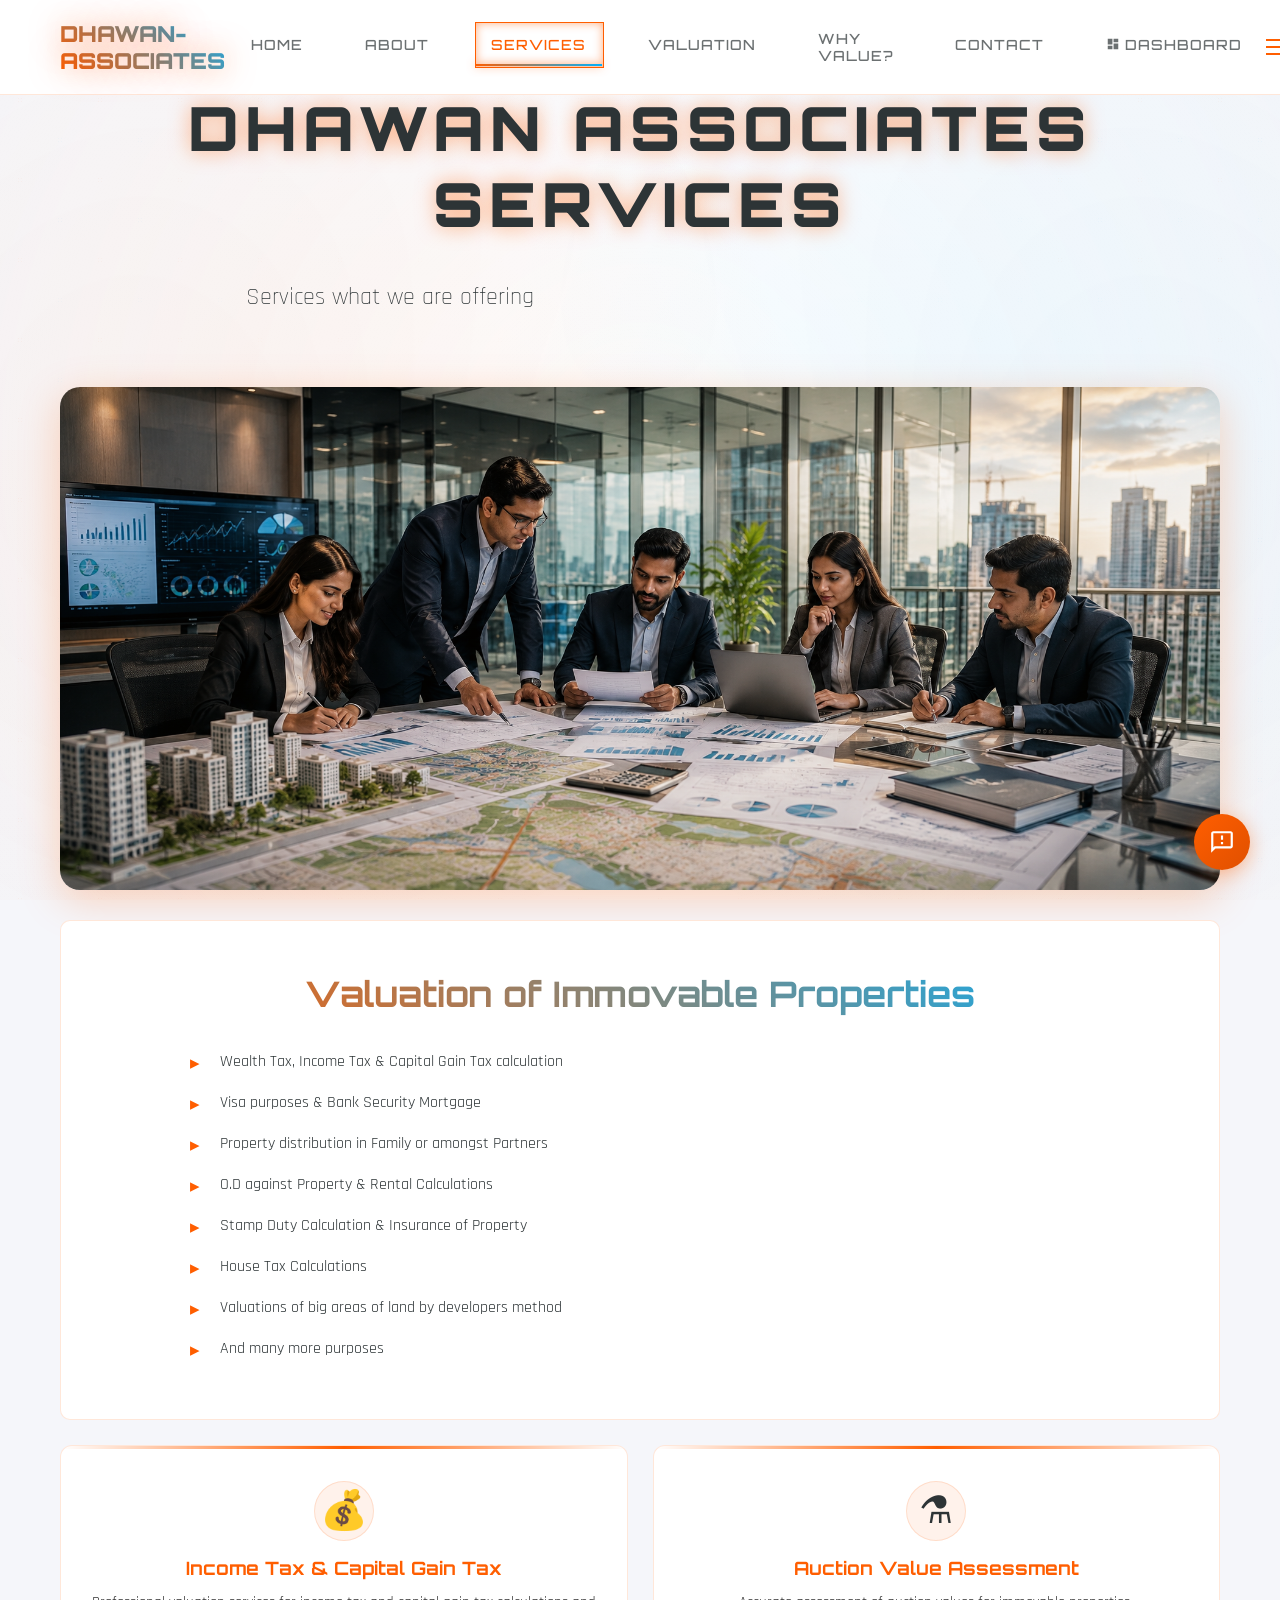
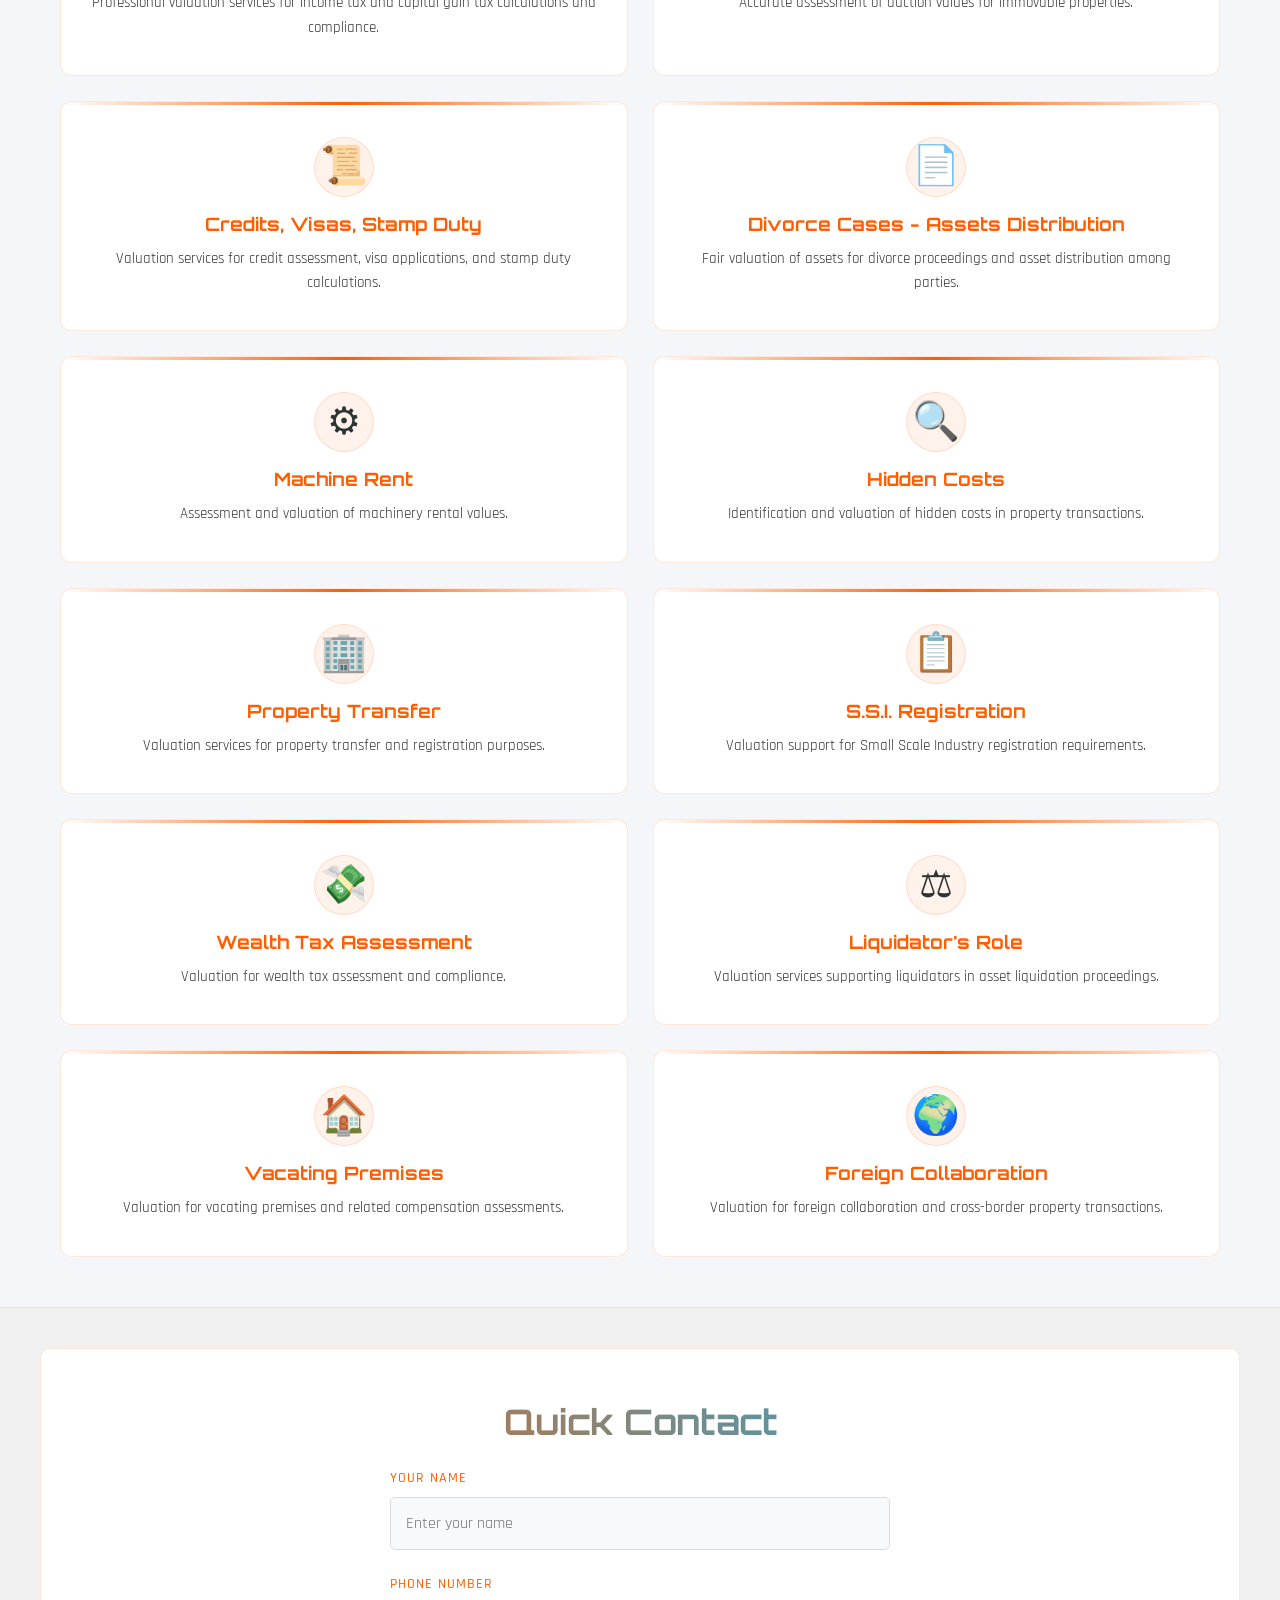
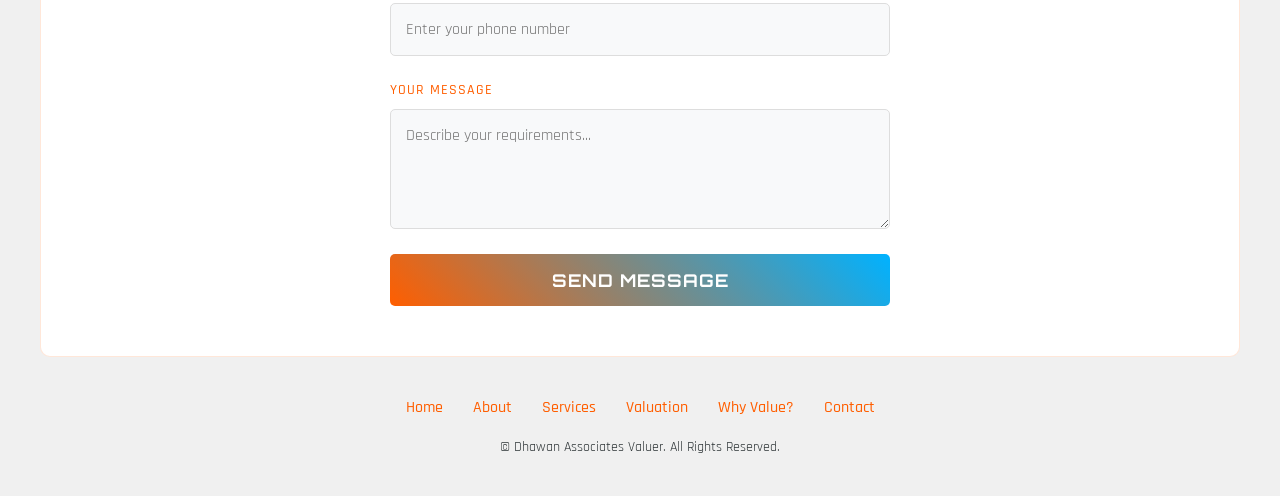
<file: services.html>
<!DOCTYPE html>
<html lang="en">
<head>
    <meta charset="UTF-8">
    <meta name="viewport" content="width=device-width, initial-scale=1.0">
    <title>Our Services - Dhawan Associates Valuer</title>
    <link href="https://fonts.googleapis.com/css2?family=Orbitron:wght@400;700;900&family=Rajdhani:wght@300;400;500;700&display=swap" rel="stylesheet">
    <link href="css/style.css" rel="stylesheet">
</head>
<body>
    <div class="grid-bg"></div>
    <div class="gradient-overlay"></div>
    <div class="scanlines"></div>
    <div id="particles"></div>

    <nav id="navbar">
        <div class="nav-container">
            <a href="index.html" class="logo-link">
                <svg class="logo-svg" viewBox="0 0 40 40" xmlns="http://www.w3.org/2000/svg">
                    <defs>
                        <linearGradient id="logoGradient" x1="0%" y1="0%" x2="100%" y2="100%">
                            <stop offset="0%" style="stop-color:#FF5E00;stop-opacity:1" />
                            <stop offset="100%" style="stop-color:#00B2FF;stop-opacity:1" />
                        </linearGradient>
                    </defs>
                    <polygon points="20,2 38,14 38,26 20,38 2,26 2,14" fill="none" stroke="url(#logoGradient)" stroke-width="2"/>
                    <polygon points="20,8 32,16 32,24 20,32 8,24 8,16" fill="url(#logoGradient)" opacity="0.3"/>
                    <circle cx="20" cy="20" r="3" fill="url(#logoGradient)"/>
                </svg>
                <span class="logo-text">DHAWAN-ASSOCIATES</span>
            </a>
            <ul class="nav-links" id="navLinks">
                <li><a href="index.html" class="nav-link">Home</a></li>
                <li><a href="about.html" class="nav-link">About</a></li>
                <li><a href="services.html" class="nav-link">Services</a></li>
                <li><a href="property-valuation.html" class="nav-link">Valuation</a></li>
                <li><a href="reason-for-valuation.html" class="nav-link">Why Value?</a></li>
                <li><a href="contact.html" class="nav-link">Contact</a></li>
                <li><a href="dashboard.html" class="nav-link"><svg class="nav-icon" viewBox="0 0 24 24" fill="currentColor"><path d="M3 13h8V3H3v10zm0 8h8v-6H3v6zm10 0h8V11h-8v10zm0-18v6h8V3h-8z"/></svg>Dashboard</a></li>
            </ul>
            <div class="menu-toggle" id="menuToggle">
                <span></span>
                <span></span>
                <span></span>
            </div>
        </div>
    </nav>

    <section class="page-header">
        <div class="hero-content">
            <h1 class="hero-main-title" data-text="Our Services">Dhawan Associates Services</h1>
            <p class="hero-subtitle">Services what we are offering</p>
        </div>
    </section>

    <section class="content-section">
        <div style="display:flex; justify-content:center; margin-bottom:30px;">
            <img src="images/service.png" alt="Our Services" style="width:100%; max-width:600px; height:auto; object-fit:contain; border-radius:20px; box-shadow:0 10px 40px rgba(255,94,0,0.25);">
        </div>
        <div class="content-block" style="text-align:center;margin-bottom:25px;">
            <h2>Valuation of Immovable Properties</h2>
            <ul class="content-list" style="text-align:left; max-width:900px; margin:20px auto 0;">
                <li>Wealth Tax, Income Tax &amp; Capital Gain Tax calculation</li>
                <li>Visa purposes &amp; Bank Security Mortgage</li>
                <li>Property distribution in Family or amongst Partners</li>
                <li>O.D against Property &amp; Rental Calculations</li>
                <li>Stamp Duty Calculation &amp; Insurance of Property</li>
                <li>House Tax Calculations</li>
                <li>Valuations of big areas of land by developers method</li>
                <li>And many more purposes</li>
            </ul>
        </div>

        <div style="display:grid; grid-template-columns:repeat(2, 1fr); gap:25px;">
            <div class="value-card">
                <span class="tab-icon">&#x1F4B0;</span>
                <h3>Income Tax & Capital Gain Tax</h3>
                <p>Professional valuation services for income tax and capital gain tax calculations and compliance.</p>
            </div>
            <div class="value-card">
                <span class="tab-icon">&#x2697;</span>
                <h3>Auction Value Assessment</h3>
                <p>Accurate assessment of auction values for immovable properties.</p>
            </div>
            <div class="value-card">
                <span class="tab-icon">&#x1F4DC;</span>
                <h3>Credits, Visas, Stamp Duty</h3>
                <p>Valuation services for credit assessment, visa applications, and stamp duty calculations.</p>
            </div>
            <div class="value-card">
                <span class="tab-icon">&#x1F4C4;</span>
                <h3>Divorce Cases - Assets Distribution</h3>
                <p>Fair valuation of assets for divorce proceedings and asset distribution among parties.</p>
            </div>
            <div class="value-card">
                <span class="tab-icon">&#x2699;</span>
                <h3>Machine Rent</h3>
                <p>Assessment and valuation of machinery rental values.</p>
            </div>
            <div class="value-card">
                <span class="tab-icon">&#x1F50D;</span>
                <h3>Hidden Costs</h3>
                <p>Identification and valuation of hidden costs in property transactions.</p>
            </div>
            <div class="value-card">
                <span class="tab-icon">&#x1F3E2;</span>
                <h3>Property Transfer</h3>
                <p>Valuation services for property transfer and registration purposes.</p>
            </div>
            <div class="value-card">
                <span class="tab-icon">&#x1F4CB;</span>
                <h3>S.S.I. Registration</h3>
                <p>Valuation support for Small Scale Industry registration requirements.</p>
            </div>
            <div class="value-card">
                <span class="tab-icon">&#x1F4B8;</span>
                <h3>Wealth Tax Assessment</h3>
                <p>Valuation for wealth tax assessment and compliance.</p>
            </div>
            <div class="value-card">
                <span class="tab-icon">&#x2696;</span>
                <h3>Liquidator's Role</h3>
                <p>Valuation services supporting liquidators in asset liquidation proceedings.</p>
            </div>
            <div class="value-card">
                <span class="tab-icon">&#x1F3E0;</span>
                <h3>Vacating Premises</h3>
                <p>Valuation for vacating premises and related compensation assessments.</p>
            </div>
            <div class="value-card">
                <span class="tab-icon">&#x1F30D;</span>
                <h3>Foreign Collaboration</h3>
                <p>Valuation for foreign collaboration and cross-border property transactions.</p>
            </div>
        </div>
    </section>

    <footer>
        <div class="footer-content">
            <div class="content-block" style="text-align:center;margin-bottom:40px;">
                <h2>Quick Contact</h2>
                <form class="footer-form" style="max-width:500px; margin:20px auto 0; text-align:left;">
                    <input type="hidden" name="to_email" value="harsh45.sh@gmail.com">
                    <div class="form-group">
                        <label>Your Name</label>
                        <input type="text" name="from_name" placeholder="Enter your name" required>
                    </div>
                    <div class="form-group">
                        <label>Phone Number</label>
                        <input type="tel" name="phone" placeholder="Enter your phone number" required>
                    </div>
                    <div class="form-group">
                        <label>Your Message</label>
                        <textarea name="message" placeholder="Describe your requirements..." rows="3"></textarea>
                    </div>
                    <button type="submit" class="submit-btn">Send Message</button>
                </form>
            </div>
            <div class="footer-links">
                <a href="index.html">Home</a>
                <a href="about.html">About</a>
                <a href="services.html">Services</a>
                <a href="property-valuation.html">Valuation</a>
                <a href="reason-for-valuation.html">Why Value?</a>
                <a href="contact.html">Contact</a>
            </div>
            <p class="copyright">&copy; Dhawan Associates Valuer. All Rights Reserved.</p>
        </div>
    </footer>

    <div class="contact-widget-overlay" id="contactWidgetOverlay"></div>
    <div class="contact-widget-popup" id="contactWidgetPopup">
        <h3>Get in Touch</h3>
        <a href="https://wa.me/918588846661" target="_blank" class="contact-widget-item">
            <svg viewBox="0 0 24 24"><path d="M17.472 14.382c-.297-.149-1.758-.867-2.03-.967-.273-.099-.471-.148-.67.15-.197.297-.767.966-.94 1.164-.173.199-.347.223-.644.075-.297-.15-1.255-.463-2.39-1.475-.883-.788-1.48-1.761-1.653-2.059-.173-.297-.018-.458.13-.606.134-.133.298-.347.446-.52.149-.174.198-.298.298-.497.099-.198.05-.371-.025-.52-.075-.149-.669-1.612-.916-2.207-.242-.579-.487-.5-.669-.51-.173-.008-.371-.01-.57-.01-.198 0-.52.074-.792.372-.272.297-1.04 1.016-1.04 2.479 0 1.462 1.065 2.875 1.213 3.074.149.198 2.096 3.2 5.077 4.487.709.306 1.262.489 1.694.625.712.227 1.36.195 1.871.118.571-.085 1.758-.719 2.006-1.413.248-.694.248-1.289.173-1.413-.074-.124-.272-.198-.57-.347m-5.421 7.403h-.004a9.87 9.87 0 01-5.031-1.378l-.361-.214-3.741.982.998-3.648-.235-.374a9.86 9.86 0 01-1.51-5.26c.001-5.45 4.436-9.884 9.888-9.884 2.64 0 5.122 1.03 6.988 2.898a9.825 9.825 0 012.893 6.994c-.003 5.45-4.437 9.884-9.885 9.884m8.413-18.297A11.815 11.815 0 0012.05 0C5.495 0 .16 5.335.157 11.892c0 2.096.547 4.142 1.588 5.945L.057 24l6.305-1.654a11.882 11.882 0 005.683 1.448h.005c6.554 0 11.89-5.335 11.893-11.893a11.821 11.821 0 00-3.48-8.413z"/></svg>
            WhatsApp
        </a>
        <a href="tel:+918588846661" class="contact-widget-item">
            <svg viewBox="0 0 24 24"><path d="M6.62 10.79c1.44 2.83 3.76 5.14 6.59 6.59l2.2-2.2c.27-.27.67-.36 1.02-.24 1.12.37 2.33.57 3.57.57.55 0 1 .45 1 1V20c0 .55-.45 1-1 1-9.39 0-17-7.61-17-17 0-.55.45-1 1-1h3.5c.55 0 1 .45 1 1 0 1.25.2 2.45.57 3.57.11.35.03.74-.25 1.02l-2.2 2.2z"/></svg>
            Call Now
        </a>
        <a href="mailto:dhawanassociatesvaluer@gmail.com" class="contact-widget-item">
            <svg viewBox="0 0 24 24"><path d="M20 4H4c-1.1 0-2 .9-2 2v12c0 1.1.9 2 2 2h16c1.1 0 2-.9 2-2V6c0-1.1-.9-2-2-2zm0 4l-8 5-8-5V6l8 5 8-5v2z"/></svg>
            Email Us
        </a>
        <a href="contact.html" class="contact-widget-item">
            <svg viewBox="0 0 24 24"><path d="M20 2H4c-1.1 0-2 .9-2 2v18l4-4h14c1.1 0 2-.9 2-2V4c0-1.1-.9-2-2-2zm0 14H5.17L4 17.17V4h16v12z"/></svg>
            Contact Form
        </a>
    </div>
    <button class="contact-widget-btn" id="contactWidgetBtn">
        <svg viewBox="0 0 24 24"><path d="M20 2H4c-1.1 0-2 .9-2 2v18l4-4h14c1.1 0 2-.9 2-2V4c0-1.1-.9-2-2-2zm0 14H5.17L4 17.17V4h16v12zm-9-4h2v2h-2zm0-6h2v4h-2z"/></svg>
    </button>
<script src="js/script.js"></script>
</body>
</html>
</file>
<file: css/style.css>
* {
    margin: 0;
    padding: 0;
    box-sizing: border-box;
    
}

body {
    font-family: 'Rajdhani', sans-serif;
    background: #0a0a0a;
    color: #ffffff;
    overflow-x:hidden !important;
    position: relative;
    font-weight: 400;
    width: 100%;
    max-width:100%;
}

img,
svg,
iframe,
video{
    max-width:100%;
    height:auto;
}

section,
div,
nav,
header,
footer,
main{
    max-width:100%;
}

.grid-bg {
    position: fixed;
    top: 0;
    left: 0;
    width: 100%;
    height: 100%;
    background-image: 
        radial-gradient(circle at 25% 25%, transparent 2%, rgba(255, 94, 0, 0.03) 2%, rgba(255, 94, 0, 0.03) 3%, transparent 3%),
        radial-gradient(circle at 75% 75%, transparent 2%, rgba(0, 178, 255, 0.03) 2%, rgba(0, 178, 255, 0.03) 3%, transparent 3%);
    background-size: 80px 80px;
    animation: grid-move 30s linear infinite;
    z-index: -2;
}

.gradient-overlay {
    position: fixed;
    top: 0;
    left: 0;
    width: 100%;
    height: 100%;
    background: radial-gradient(circle at 20% 50%, rgba(255, 94, 0, 0.15) 0%, transparent 50%),
                radial-gradient(circle at 80% 50%, rgba(0, 178, 255, 0.15) 0%, transparent 50%),
                radial-gradient(circle at 50% 50%, rgba(0, 0, 0, 0.8) 0%, transparent 100%);
    z-index: -1;
    animation: gradient-shift 10s ease-in-out infinite;
}

@keyframes gradient-shift {
    0%, 100% { transform: scale(1) rotate(0deg); }
    50% { transform: scale(1.1) rotate(180deg); }
}

@keyframes grid-move {
    0% { transform: translate(0, 0); }
    100% { transform: translate(80px, 80px); }
}

.particle {
    position: fixed;
    pointer-events: none;
    opacity: 0;
    z-index: 1;
}

.particle::before {
    content: '';
    position: absolute;
    width: 2px;
    height: 2px;
    background: #FF5E00;
    box-shadow: 0 0 10px #FF5E00, 0 0 20px #FF5E00;
    animation: float-up 15s linear infinite;
}

@keyframes float-up {
    0% {
        transform: translateY(100vh) rotate(0deg);
        opacity: 0;
    }
    10% {
        opacity: 1;
    }
    90% {
        opacity: 1;
    }
    100% {
        transform: translateY(-100vh) rotate(720deg);
        opacity: 0;
    }
}

nav {
    position: fixed;
    left: 0;
    right: 0;
    top: 0;
    width: 100%;
    padding: 20px 50px;
    background: rgba(10, 10, 10, 0.8);
    backdrop-filter: blur(10px);
    z-index: 1000;
    transition: all 0.3s ease;
    border-bottom: 1px solid rgba(255, 94, 0, 0.1);
}

nav.scrolled {
    padding: 15px 50px;
    background: rgba(10, 10, 10, 0.95);
    box-shadow: 0 5px 30px rgba(255, 94, 0, 0.2);
}

.nav-container {
    max-width: 100%;
    margin: 0 auto;
    display: flex;
    justify-content: space-between;
    align-items: center;
    gap: 10px;
}

.logo-link {
    display: flex;
    align-items: center;
    text-decoration: none;
    gap: 10px;
}

.logo-svg {
    width: 40px;
    height: 40px;
}

.logo-text {
    font-family: 'Orbitron', monospace;
    font-size: 22px;
    font-weight: 900;
    background: linear-gradient(45deg, #FF5E00, #00B2FF);
    -webkit-background-clip: text;
    -webkit-text-fill-color: transparent;
    animation: glow 2s ease-in-out infinite;
    text-shadow: 0 0 30px rgba(255, 94, 0, 0.5);
}

@keyframes glow {
    0%, 100% { 
        filter: brightness(1);
        text-shadow: 0 0 30px rgba(255, 94, 0, 0.5);
    }
    50% { 
        filter: brightness(1.5);
        text-shadow: 0 0 40px rgba(255, 94, 0, 0.8);
    }
}

.nav-links {
    display: flex;
    gap: 30px;
    list-style: none;
}

.nav-links a {
    text-decoration: none;
    color: #ffffff;
    position: relative;
    transition: all 0.3s ease;
    padding: 8px 16px;
    font-family: 'Orbitron', monospace;
    font-weight: 500;
    font-size: 14px;
    text-transform: uppercase;
    letter-spacing: 1px;
    opacity: 0.7;
}

.nav-links a.active {
    opacity: 1;
    color: #FF5E00;
}

.nav-links .nav-icon {
    vertical-align: middle;
    margin-right: 5px;
    width: 14px;
    height: 14px;
    flex-shrink: 0;
}

.nav-links a::before {
    content: '';
    position: absolute;
    top: 0;
    left: 0;
    width: 100%;
    height: 100%;
    border: 1px solid transparent;
    transition: all 0.3s ease;
}

.nav-links a:hover::before,
.nav-links a.active::before {
    border-color: #FF5E00;
    box-shadow: inset 0 0 10px rgba(255, 94, 0, 0.5);
}

.nav-links a::after {
    content: '';
    position: absolute;
    bottom: 0;
    left: 0;
    width: 0;
    height: 2px;
    background: linear-gradient(90deg, #FF5E00, #00B2FF);
    transition: width 0.3s ease;
    box-shadow: 0 0 10px rgba(255, 94, 0, 0.8);
}

.nav-links a:hover::after,
.nav-links a.active::after {
    width: 100%;
}

.menu-toggle {
    display: none;
    flex-direction: column;
    cursor: pointer;
    gap: 4px;
}

.menu-toggle span {
    width: 25px;
    height: 2px;
    background: #FF5E00;
    transition: all 0.3s ease;
}

.menu-toggle.active span:nth-child(1) {
    transform: rotate(45deg) translate(5px, 5px);
}

.menu-toggle.active span:nth-child(2) {
    opacity: 0;
}

.menu-toggle.active span:nth-child(3) {
    transform: rotate(-45deg) translate(5px, -5px);
}

.hero {
    min-height: 100vh;
    display: flex;
    flex-direction: column;
    align-items: center;
    justify-content: center;
    position: relative;
    padding: 120px 20px 20px;
}

.hero-content {
    text-align: center;
    max-width: 1200px;
    animation: fade-in-up 1s ease-out;
    z-index: 10;
    width: 100%;
    flex: 1;
    display: flex;
    flex-direction: column;
    justify-content: center;
}

.text-rotator {
    position: relative;
    min-height: 100px;
    margin-bottom: 20px;
    display: flex;
    align-items: center;
    justify-content: center;
    width: 100%;
}

.text-set {
    position: absolute;
    width: 100%;
    opacity: 0;
    display: none;
}

.text-set.active {
    opacity: 1;
    display: block;
}

.glitch-text {
    font-family: 'Orbitron', monospace;
    font-size: clamp(0.98rem, 2.94vw, 2.4rem);
    font-weight: 900;
    position: relative;
    text-transform: uppercase;
    letter-spacing: 0.1em;
    text-shadow: 0 0 20px rgba(255, 94, 0, 0.5);
    overflow: hidden;
}

.char {
    display: inline-block;
    opacity: 0;
    transform: translateY(50px);
    animation: charFlyIn 0.5s ease-out forwards;
}

@keyframes charFlyIn {
    to {
        opacity: 1;
        transform: translateY(0);
    }
}

.char.out {
    animation: charFlyOut 0.3s ease-in forwards;
}

@keyframes charFlyOut {
    to {
        opacity: 0;
        transform: translateY(-30px) rotateX(90deg);
    }
}

.subtitle {
    font-size: 1.5rem;
    margin: 20px 0;
    opacity: 0;
    text-shadow: 0 0 10px rgba(255, 255, 255, 0.3);
    font-weight: 300;
}

.subtitle.visible {
    animation: subtitleFade 0.8s ease-out 0.5s forwards;
}

@keyframes subtitleFade {
    to {
        opacity: 0.6;
    }
}

@keyframes fade-in-up {
    from {
        opacity: 0;
        transform: translateY(30px);
    }
    to {
        opacity: 1;
        transform: translateY(0);
    }
}

.hero-main-title {
    font-family: 'Orbitron', monospace;
    font-size: clamp(2.6rem, 10vw, 3.8rem);
    font-weight: 900;
    position: relative;
    text-transform: uppercase;
    letter-spacing: 0.1em;
    text-shadow: 0 0 20px rgba(255, 94, 0, 0.5);
}

.hero-main-title::before,
.hero-main-title::after {
    content: attr(data-text);
    position: absolute;
    top: 0;
    left: 0;
    width: 100%;
    height: 100%;
}

.hero-main-title::before {
    animation: glitch-1 0.5s infinite;
    color: #FF5E00;
    z-index: -1;
    text-shadow: -2px 0 #FF5E00;
}

.hero-main-title::after {
    animation: glitch-2 0.5s infinite;
    color: #00B2FF;
    z-index: -1;
    text-shadow: 2px 0 #00B2FF;
}

@keyframes glitch-1 {
    0%, 100% { clip-path: inset(0 0 0 0); transform: translate(0); }
    20% { clip-path: inset(33% 0 33% 0); transform: translate(-2px); }
    40% { clip-path: inset(66% 0 0 0); transform: translate(2px); }
    60% { clip-path: inset(0 0 66% 0); transform: translate(1px); }
    80% { clip-path: inset(25% 0 50% 0); transform: translate(-1px); }
}

@keyframes glitch-2 {
    0%, 100% { clip-path: inset(0 0 0 0); transform: translate(0); }
    20% { clip-path: inset(50% 0 25% 0); transform: translate(2px); }
    40% { clip-path: inset(0 0 75% 0); transform: translate(-2px); }
    60% { clip-path: inset(75% 0 0 0); transform: translate(-1px); }
    80% { clip-path: inset(40% 0 40% 0); transform: translate(1px); }
}

.hero-subtitle {
    font-size: 1.5rem;
    margin: 20px 0;
    opacity: 0.6;
    animation: fade-in 1s ease-out 0.5s both;
    text-shadow: 0 0 10px rgba(255, 255, 255, 0.3);
    font-weight: 300;
}

@keyframes fade-in {
    from { opacity: 0; }
    to { opacity: 0.6; }
}

.cta-container {
    position: absolute;
    bottom: 90px;
    left: 50%;
    transform: translateX(-50%);
    display: flex;
    gap: 20px;
    justify-content: center;
    flex-wrap: wrap;
    z-index: 100;
}

.cta-button {
    padding: 12px 30px;
    border: none;
    font-size: 1rem;
    cursor: pointer;
    position: relative;
    overflow: hidden;
    transition: all 0.3s ease;
    text-decoration: none;
    display: inline-block;
    text-transform: uppercase;
    letter-spacing: 0.1em;
    font-family: 'Orbitron', monospace;
    font-weight: 700;
}

.cta-primary {
    background: linear-gradient(45deg, #FF5E00, #00B2FF);
    color: white;
    animation: pulse 2s infinite;
    box-shadow: 0 0 30px rgba(255, 94, 0, 0.5);
}

@keyframes pulse {
    0%, 100% { 
        transform: scale(1);
        box-shadow: 0 0 30px rgba(255, 94, 0, 0.5);
    }
    50% { 
        transform: scale(1.05);
        box-shadow: 0 0 40px rgba(255, 94, 0, 0.8);
    }
}

.cta-secondary {
    background: transparent;
    color: #FF5E00;
    border: 2px solid #FF5E00;
    box-shadow: inset 0 0 20px rgba(255, 94, 0, 0.1);
}

.cta-button::before {
    content: '';
    position: absolute;
    top: 50%;
    left: 50%;
    width: 0;
    height: 0;
    background: rgba(255, 255, 255, 0.2);
    border-radius: 50%;
    transform: translate(-50%, -50%);
    transition: width 0.6s, height 0.6s;
}

.cta-button:hover::before {
    width: 300px;
    height: 300px;
}

.cta-secondary:hover {
    background: rgba(255, 94, 0, 0.1);
    color: white;
    transform: translateY(-2px);
    box-shadow: 0 10px 40px rgba(255, 94, 0, 0.4), inset 0 0 30px rgba(255, 94, 0, 0.2);
    border-color: #ffffff;
}

.page-header {
    min-height: 20vh;
    display: flex;
    flex-direction: column;
    align-items: center;
    justify-content: center;
    position: relative;
    padding: 90px 20px 15px;
    text-align: center;
}

.page-header .hero-main-title {
    margin-bottom: 20px;
}

.page-header .hero-main-title::before,
.page-header .hero-main-title::after {
    display: none;
}

.page-header .hero-subtitle {
    max-width: 700px;
}

.features {
    padding: 50px 20px 60px;
    max-width: 1200px;
    margin: 0 auto;
    position: relative;
}

.section-title {
    font-family: 'Orbitron', monospace;
    font-size: 3rem;
    font-weight: 900;
    text-align: center;
    margin-bottom: 60px;
    background: linear-gradient(45deg, #FF5E00, #00B2FF);
    -webkit-background-clip: text;
    -webkit-text-fill-color: transparent;
    text-transform: uppercase;
}

.features-container {
    display: grid;
    grid-template-columns: 300px 1fr;
    gap: 40px;
    align-items: start;
}

.feature-tabs {
    background: rgba(255, 255, 255, 0.03);
    border: 1px solid rgba(255, 94, 0, 0.2);
    border-radius: 10px;
    padding: 20px;
    backdrop-filter: blur(10px);
}

.tab-item {
    padding: 15px 20px;
    margin-bottom: 10px;
    cursor: pointer;
    border: 1px solid transparent;
    border-radius: 5px;
    transition: all 0.3s ease;
    font-weight: 500;
    display: flex;
    align-items: center;
    gap: 15px;
    font-size: 1.1rem;
}

.tab-item:hover {
    background: rgba(255, 94, 0, 0.1);
    border-color: rgba(255, 94, 0, 0.3);
}

.tab-item.active {
    background: linear-gradient(45deg, rgba(255, 94, 0, 0.2), rgba(0, 178, 255, 0.2));
    border-color: #FF5E00;
    box-shadow: 0 0 20px rgba(255, 94, 0, 0.3);
}

.tab-icon {
    font-size: 1.5rem;
}

.feature-content {
    background: rgba(255, 255, 255, 0.03);
    border: 1px solid rgba(255, 94, 0, 0.2);
    border-radius: 10px;
    padding: 40px;
    backdrop-filter: blur(10px);
    min-height: 400px;
}

.content-panel {
    display: none;
    animation: fadeIn 0.5s ease;
}

.content-panel.active {
    display: block;
}

.content-panel h3 {
    font-family: 'Orbitron', monospace;
    font-size: 2rem;
    margin-bottom: 20px;
    background: linear-gradient(45deg, #ffffff, #FF5E00);
    -webkit-background-clip: text;
    -webkit-text-fill-color: transparent;
}

.content-panel p {
    line-height: 1.8;
    opacity: 0.8;
    margin-bottom: 20px;
    font-size: 1.1rem;
}

.content-list {
    list-style: none;
    margin-top: 20px;
}

.content-list li {
    padding: 10px 0;
    padding-left: 30px;
    position: relative;
    opacity: 0.8;
}

.content-list li::before {
    content: '\25B8';
    position: absolute;
    left: 0;
    color: #FF5E00;
    font-size: 1.2rem;
}

.about {
    padding: 50px 20px;
    max-width: 1200px;
    margin: 0 auto;
}

.about-content {
    display: grid;
    grid-template-columns: 1fr 1fr;
    gap: 60px;
    align-items: center;
}

.about-text h2 {
    font-family: 'Orbitron', monospace;
    font-size: 2.5rem;
    margin-bottom: 30px;
    background: linear-gradient(45deg, #FF5E00, #00B2FF);
    -webkit-background-clip: text;
    -webkit-text-fill-color: transparent;
}

.about-text p {
    line-height: 1.8;
    opacity: 0.8;
    margin-bottom: 20px;
    font-size: 1.1rem;
}

.about-visual {
    position: relative;
    height: 400px;
    display: flex;
    align-items: center;
    justify-content: center;
}

.about-graphic {
    width: 300px;
    height: 300px;
    position: relative;
    animation: float 6s ease-in-out infinite;
}

.about-graphic::before,
.about-graphic::after {
    content: '';
    position: absolute;
    border: 2px solid #FF5E00;
    border-radius: 10px;
    box-shadow: 0 0 30px rgba(255, 94, 0, 0.5);
}

.about-graphic::before {
    width: 100%;
    height: 100%;
    animation: rotate 20s linear infinite;
}

.about-graphic::after {
    width: 80%;
    height: 80%;
    top: 10%;
    left: 10%;
    border-color: #00B2FF;
    animation: rotate 15s linear infinite reverse;
    box-shadow: 0 0 30px rgba(0, 178, 255, 0.5);
}

@keyframes float {
    0%, 100% { 
        transform: translateY(0);
    }
    50% { 
        transform: translateY(-10px);
    }
}

@keyframes rotate {
    0% { transform: rotate(0deg); }
    100% { transform: rotate(360deg); }
}

.value-props {
    display: grid;
    grid-template-columns: repeat(3, 1fr);
    gap: 30px;
    margin-top: 60px;
}

.value-card {
    background: rgba(0, 0, 0, 0.4);
    border: 1px solid rgba(255, 94, 0, 0.3);
    border-radius: 12px;
    padding: 35px 25px;
    text-align: center;
    backdrop-filter: blur(12px);
    transition: all 0.3s ease;
    position: relative;
    overflow: hidden;
}

.value-card::before {
    content: '';
    position: absolute;
    top: 0;
    left: 0;
    right: 0;
    height: 3px;
    background: linear-gradient(90deg, transparent, #FF5E00, transparent);
}

.value-card:hover {
    transform: translateY(-5px);
    border-color: #FF5E00;
    box-shadow: 0 10px 40px rgba(255, 94, 0, 0.25), inset 0 0 30px rgba(255, 94, 0, 0.05);
}

.value-card .tab-icon {
    font-size: 2.5rem;
    margin-bottom: 15px;
    display: inline-flex;
    align-items: center;
    justify-content: center;
    width: 60px;
    height: 60px;
    border-radius: 50%;
    background: rgba(255, 94, 0, 0.1);
    border: 1px solid rgba(255, 94, 0, 0.2);
}

.value-card h3 {
    font-family: 'Orbitron', monospace;
    font-size: 1.15rem;
    margin-bottom: 12px;
    color: #FF5E00;
}

.value-card p {
    opacity: 0.75;
    line-height: 1.6;
    font-size: 0.95rem;
}

/* Services Grid */
.services-grid {
    display: grid;
    grid-template-columns: repeat(2, 1fr);
    gap: 30px;
    margin-top: 40px;
}

.service-card {
    background: rgba(0, 0, 0, 0.4);
    border: 1px solid rgba(255, 94, 0, 0.3);
    border-radius: 12px;
    padding: 35px 25px;
    text-align: center;
    backdrop-filter: blur(12px);
    transition: all 0.3s ease;
    position: relative;
    overflow: hidden;
}

.service-card::before {
    content: '';
    position: absolute;
    top: 0;
    left: 0;
    right: 0;
    height: 3px;
    background: linear-gradient(90deg, transparent, #FF5E00, transparent);
}

.service-card:hover {
    transform: translateY(-5px);
    border-color: #FF5E00;
    box-shadow: 0 10px 40px rgba(255, 94, 0, 0.25), inset 0 0 30px rgba(255, 94, 0, 0.05);
}

.service-card .tab-icon {
    font-size: 2.5rem;
    margin-bottom: 15px;
    display: inline-flex;
    align-items: center;
    justify-content: center;
    width: 60px;
    height: 60px;
    border-radius: 50%;
    background: rgba(255, 94, 0, 0.1);
    border: 1px solid rgba(255, 94, 0, 0.2);
}

.service-card h3 {
    font-family: 'Orbitron', monospace;
    font-size: 1.15rem;
    margin-bottom: 12px;
    color: #FF5E00;
}

.service-card p {
    opacity: 0.75;
    line-height: 1.6;
    font-size: 0.95rem;
}

/* Content Section (generic page content) */
.content-section {
    padding: 40px 20px 50px;
    max-width: 1200px;
    margin: 0 auto;
}

.content-block {
    background: rgba(255, 255, 255, 0.03);
    border: 1px solid rgba(255, 94, 0, 0.2);
    border-radius: 10px;
    padding: 50px;
    backdrop-filter: blur(10px);
    margin-bottom: 40px;
}

.content-block h2 {
    font-family: 'Orbitron', monospace;
    font-size: 2.2rem;
    margin-bottom: 25px;
    background: linear-gradient(45deg, #FF5E00, #00B2FF);
    -webkit-background-clip: text;
    -webkit-text-fill-color: transparent;
}

.content-block h3 {
    font-family: 'Orbitron', monospace;
    font-size: 1.4rem;
    margin: 30px 0 15px;
    color: #FF5E00;
}

.content-block p {
    line-height: 1.8;
    opacity: 0.8;
    margin-bottom: 20px;
    font-size: 1.1rem;
}

/* Two column layout for content */
.content-two-col {
    display: grid;
    grid-template-columns: 1fr 1fr;
    gap: 40px;
}

.contact {
    padding: 20px 20px 30px;
    max-width: 1100px;
    margin: 0 auto;
  
}

.contact-container {
    display: grid;
    grid-template-columns: 1fr 1fr;
    gap: 60px;
}

.contact-form {
    background: rgba(255, 255, 255, 0.03);
    border: 1px solid rgba(255, 94, 0, 0.2);
    border-radius: 10px;
    padding: 40px;
    backdrop-filter: blur(10px);
    width: 100%;
    overflow: hidden;
}

.form-group {
    margin-bottom: 25px;
    width: 100%;
}

.form-group label {
    display: block;
    margin-bottom: 10px;
    color: #FF5E00;
    font-weight: 500;
    text-transform: uppercase;
    font-size: 0.9rem;
    letter-spacing: 1px;
}

.form-group input,
.form-group textarea,
.form-group select {
    width: 100%;
    padding: 15px;
    background: rgba(255, 255, 255, 0.05);
    border: 1px solid rgba(255, 94, 0, 0.3);
    color: white;
    font-size: 1rem;
    max-width: 100%;
    border-radius: 5px;
    transition: all 0.3s ease;
    font-family: 'Rajdhani', sans-serif;
    display: block;
}

.form-group select option {
    background: #1a1a1a;
    color: white;
}

.form-group input:focus,
.form-group textarea:focus,
.form-group select:focus {
    outline: none;
    border-color: #FF5E00;
    box-shadow: 0 0 20px rgba(255, 94, 0, 0.3);
    background: rgba(255, 255, 255, 0.08);
}

.form-group textarea {
    min-height: 120px;
    resize: vertical;
}

.submit-btn {
    width: 100%;
    padding: 15px;
    background: linear-gradient(45deg, #FF5E00, #00B2FF);
    color: white;
    border: none;
    border-radius: 5px;
    font-size: 1.1rem;
    font-weight: 700;
    text-transform: uppercase;
    letter-spacing: 1px;
    cursor: pointer;
    transition: all 0.3s ease;
    font-family: 'Orbitron', monospace;
}

.submit-btn:hover {
    transform: translateY(-2px);
    box-shadow: 0 10px 30px rgba(255, 94, 0, 0.5);
}

.contact-info {
    padding: 40px;
    width: 100%;
}

.contact-info h3 {
    font-family: 'Orbitron', monospace;
    font-size: 2rem;
    margin-bottom: 30px;
    background: linear-gradient(45deg, #ffffff, #FF5E00);
    -webkit-background-clip: text;
    -webkit-text-fill-color: transparent;
}

.info-item {
    margin-bottom: 30px;
    display: flex;
    align-items: center;
    gap: 20px;
}

.info-icon {
    width: 50px;
    height: 50px;
    background: linear-gradient(45deg, #FF5E00, #00B2FF);
    border-radius: 50%;
    display: flex;
    align-items: center;
    justify-content: center;
    font-size: 1.5rem;
    flex-shrink: 0;
}

.info-details h4 {
    color: #FF5E00;
    margin-bottom: 5px;
    font-size: 1.1rem;
}

.info-details p {
    opacity: 0.8;
}

.map-container {
    margin-top: 40px;
    background: rgba(255, 255, 255, 0.03);
    border: 1px solid rgba(255, 94, 0, 0.2);
    border-radius: 10px;
    padding: 20px;
    backdrop-filter: blur(10px);
    height: 300px;
    display: flex;
    align-items: center;
    justify-content: center;
    position: relative;
    overflow: hidden;
}

.map-placeholder {
    text-align: center;
    opacity: 0.6;
}

.map-overlay {
    position: absolute;
    top: 0;
    left: 0;
    width: 100%;
    height: 100%;
    background: linear-gradient(45deg, transparent 40%, rgba(255, 94, 0, 0.1) 50%, transparent 60%);
    animation: scan 3s linear infinite;
}

@keyframes scan {
    0% { transform: translateX(-100%); }
    100% { transform: translateX(100%); }
}

footer {
    background: rgba(0, 0, 0, 0.8);
    border-top: 1px solid rgba(255, 94, 0, 0.2);
    padding: 40px 20px;
    text-align: center;
}

.footer-content {
    max-width: 1200px;
    margin: 0 auto;
}

.footer-links {
    display: flex;
    justify-content: center;
    gap: 30px;
    margin-bottom: 20px;
    flex-wrap: wrap;
}

.footer-links a {
    color: #FF5E00;
    text-decoration: none;
    transition: all 0.3s ease;
    font-weight: 500;
}

.footer-links a:hover {
    color: #00B2FF;
    text-shadow: 0 0 10px currentColor;
}

.copyright {
    opacity: 0.6;
    font-size: 0.9rem;
}

.copyright a {
    color: #FF5E00;
    text-decoration: none;
    transition: all 0.3s ease;
}

.copyright a:hover {
    color: #00B2FF;
    text-shadow: 0 0 10px currentColor;
}

.scanlines {
    position: fixed;
    top: 0;
    left: 0;
    width: 100%;
    height: 100%;
    pointer-events: none;
    background: linear-gradient(
        transparent 50%,
        rgba(255, 94, 0, 0.01) 50%
    );
    background-size: 100% 4px;
    animation: scanlines 8s linear infinite;
    z-index: 2;
    pointer-events: none;
}

@keyframes scanlines {
    0% { transform: translateY(0); }
    100% { transform: translateY(10px); }
}

@keyframes fadeIn {
    from { opacity: 0; transform: translateY(20px); }
    to { opacity: 1; transform: translateY(0); }
}

@media (max-width: 768px) {
    nav {
        padding: 15px 20px;
    }

    .nav-links {
        position: fixed;
        top: 70px;
        left: -100%;
        width: 100%;
        height: calc(100vh - 70px);
        background: rgba(10, 10, 10, 0.95);
        flex-direction: column;
        align-items: center;
        justify-content: start;
        padding-top: 50px;
        transition: left 0.3s ease;
        z-index: 999;
    }

    .nav-links.active {
        left: 0;
    }

    .menu-toggle {
        display: flex;
    }

    .logo-text {
        font-size: 18px;
    }

    .hero-content {
        padding: 0 20px;
    }

    .hero-main-title {
        font-size: clamp(1.2rem, 4.9vw, 2.4rem);
    }

    .text-rotator {
        min-height: 120px;
    }

    .hero-subtitle {
        font-size: 1.2rem;
    }

    .cta-container {
        flex-direction: column;
        align-items: center;
    }

    .cta-button {
        width: 100%;
        max-width: 300px;
    }

    .features-container {
        grid-template-columns: 1fr;
    }

    .feature-tabs {
        display: block;
        padding: 20px;
        max-width: 100%;
    }

    .tab-item {
        width: 100%;
        margin-bottom: 10px;
    }

    .about-content,
    .contact-container,
    .content-two-col {
        grid-template-columns: 1fr;
    }

    .about-graphic {
        width: 200px;
        height: 200px;
    }

    .value-props,
    .services-grid {
        grid-template-columns: 1fr;
    }

    .service-card {
        padding: 30px;
    }

    .content-block {
        padding: 30px;
    }

    .hero {
        padding: 80px 20px 20px;
    }

    .about {
        padding: 30px 20px;
    }

    .content-section {
        padding: 25px 20px;
    }

    .features {
        padding: 30px 20px;
    }
}

/* Contact Widget */
.contact-widget-btn {
    position: fixed;
    bottom: 30px;
    right: 30px;
    width: 56px;
    height: 56px;
    border-radius: 50%;
    background: linear-gradient(135deg, #FF5E00, #e05000);
    border: none;
    cursor: pointer;
    z-index: 1000;
    display: flex;
    align-items: center;
    justify-content: center;
    box-shadow: 0 4px 20px rgba(255, 94, 0, 0.4);
    transition: all 0.3s ease;
}

.contact-widget-btn:hover {
    transform: scale(1.1);
    box-shadow: 0 6px 30px rgba(255, 94, 0, 0.6);
}

.contact-widget-btn svg {
    width: 26px;
    height: 26px;
    fill: #fff;
}

.contact-widget-overlay {
    display: none;
    position: fixed;
    inset: 0;
    background: rgba(0, 0, 0, 0.5);
    z-index: 999;
}

.contact-widget-overlay.active {
    display: block;
}

.contact-widget-popup {
    display: none;
    position: fixed;
    bottom: 100px;
    right: 30px;
    background: rgba(10, 10, 15, 0.95);
    border: 1px solid rgba(255, 94, 0, 0.3);
    border-radius: 16px;
    padding: 20px;
    min-width: 240px;
    z-index: 1001;
    backdrop-filter: blur(20px);
    box-shadow: 0 10px 40px rgba(0, 0, 0, 0.5);
    animation: fade-in-up 0.3s ease;
}

.contact-widget-popup.active {
    display: block;
}

.contact-widget-popup h3 {
    font-family: 'Orbitron', monospace;
    font-size: 0.9rem;
    color: #FF5E00;
    margin-bottom: 15px;
    text-align: center;
}

.contact-widget-item {
    display: flex;
    align-items: center;
    gap: 12px;
    padding: 12px;
    border-radius: 10px;
    color: #fff;
    text-decoration: none;
    transition: all 0.3s ease;
    cursor: pointer;
    border: none;
    background: none;
    width: 100%;
    font-size: 0.95rem;
}

.contact-widget-item:hover {
    background: rgba(255, 94, 0, 0.15);
    color: #FF5E00;
    transform: translateX(5px);
}

.contact-widget-item svg {
    width: 22px;
    height: 22px;
    fill: #FF5E00;
    flex-shrink: 0;
}

@media (max-width: 480px) {
    .contact-widget-btn {
        bottom: 57px;
        right: 30px;
        width: 50px;
        height: 50px;
    }
    .contact-widget-popup {
        right: 20px;
        bottom: 85px;
        min-width: 200px;
    }
}

/* ===== COMPREHENSIVE RESPONSIVE FIXES ===== */

html {
    overflow-x: hidden;
    width: 100%;
}

body {
    overflow-x: hidden !important;
    width: 100%;
    max-width: 100%;
}

/* Ensure no horizontal scroll from any element */
img, svg, iframe, video, canvas, embed, object {
    max-width: 100% !important;
    height: auto !important;
}

img {
    display: block;
}

/* Touch-friendly buttons - min 48px */
.cta-button,
.submit-btn,
button,
input[type="submit"],
.contact-widget-btn,
.menu-toggle {
    min-height: 48px !important;
}

.menu-toggle {
    min-width: 48px;
    display: flex;
    align-items: center;
    justify-content: center;
    gap: 5px;
}

.nav-links a {
    min-height: 44px;
    display: flex;
    align-items: center;
}

/* Responsive typography with clamp() */
.section-title {
    font-size: clamp(1.5rem, 3.5vw, 3rem) !important;
}

.hero-main-title {
    font-size: clamp(1.8rem, 5vw, 3.8rem) !important;
}

.hero-subtitle,
.subtitle {
    font-size: clamp(1rem, 2.5vw, 1.5rem) !important;
}

.content-block p,
.about-text p,
.feature-content p {
    font-size: clamp(0.95rem, 2vw, 1.1rem) !important;
}

.content-block h2 {
    font-size: clamp(1.3rem, 3.5vw, 2.2rem) !important;
}

.content-block h3 {
    font-size: clamp(1.1rem, 2.5vw, 1.4rem) !important;
}

.contact-info h3 {
    font-size: clamp(1.3rem, 3vw, 2rem) !important;
}

.value-card h3,
.service-card h3 {
    font-size: clamp(0.95rem, 2vw, 1.15rem) !important;
}

.value-card p,
.service-card p {
    font-size: clamp(0.85rem, 1.8vw, 0.95rem) !important;
}

.about-text h2 {
    font-size: clamp(1.5rem, 3.5vw, 2.5rem) !important;
}

.content-panel h3 {
    font-size: clamp(1.2rem, 3vw, 2rem) !important;
}

.value-card .tab-icon,
.service-card .tab-icon {
    width: clamp(44px, 6vw, 60px);
    height: clamp(44px, 6vw, 60px);
    font-size: clamp(1.8rem, 3vw, 2.5rem);
}

/* Overflow protection for all text */
p, h1, h2, h3, h4, h5, h6, span, a, li, td, th, label, input, textarea, select, button {
    word-wrap: break-word;
    overflow-wrap: break-word;
}

.content-list li {
    word-wrap: break-word;
    overflow-wrap: break-word;
}

@media (max-width: 768px) {
    nav {
        padding: 10px 15px !important;
    }

    .logo-text {
        font-size: clamp(13px, 3.5vw, 18px) !important;
    }

    .logo-svg {
        width: clamp(28px, 5vw, 40px);
        height: clamp(28px, 5vw, 40px);
    }

    .nav-links {
        top: 58px;
        height: calc(100vh - 58px);
        padding-top: 20px;
        width: 100%;
        left: -100%;
    }

    .nav-links a {
        font-size: clamp(12px, 3vw, 14px);
        padding: 14px 20px;
        justify-content: center;
    }

    /* Responsive grid overrides for mobile */
    .value-props,
    .services-grid {
        grid-template-columns: repeat(auto-fit, minmax(280px, 1fr)) !important;
    }

    /* Override inline 2-column grids to single column on small screens */
    section.content-section > [style*="grid-template-columns: repeat(2, 1fr)"],
    section.content-section > [style*="grid-template-columns:repeat(2, 1fr)"] {
        grid-template-columns: 1fr !important;
    }



    .hero {
        padding: 80px 15px 30px !important;
    }

    .hero-content {
        padding: 0 10px !important;
    }

    .hero-content h2 {
        font-size: clamp(1.3rem, 4.5vw, 2rem) !important;
    }

    .hero-content p {
        font-size: clamp(0.9rem, 2.5vw, 1rem) !important;
        padding: 0 5px;
        margin: 15px auto !important;
    }

    .cta-container {
        position: static !important;
        transform: none !important;
        margin-top: 30px;
        margin-bottom: 20px;
        gap: 12px;
    }

    .cta-button {
        max-width: 280px !important;
        min-width: 200px;
        font-size: clamp(0.85rem, 2.5vw, 0.95rem) !important;
    }

    .features {
        padding: 25px 15px 35px !important;
    }

    .features-container {
        gap: 25px;
    }

    .feature-tabs {
        padding: 15px !important;
    }

    .tab-item {
        padding: 12px 15px !important;
        font-size: clamp(0.9rem, 2.5vw, 1rem) !important;
    }

    .feature-content {
        padding: clamp(20px, 3vw, 30px) !important;
        min-height: auto !important;
    }

    .about {
        padding: 25px 15px !important;
    }

    .about-visual {
        height: 220px !important;
    }

    .about-graphic {
        width: clamp(140px, 30vw, 200px) !important;
        height: clamp(140px, 30vw, 200px) !important;
    }

    .content-section {
        padding: 20px 15px !important;
    }

    .contact {
        padding: 10px 15px 25px !important;
    }

    .contact-container {
        gap: 25px;
    }

    .contact-form {
        padding: clamp(18px, 3vw, 30px) !important;
    }

    .contact-info {
        padding: clamp(18px, 3vw, 30px) !important;
    }

    .info-item {
        gap: 12px;
    }

    .info-icon {
        width: 44px;
        height: 44px;
        font-size: 1.2rem;
    }

    .map-container {
        height: 200px !important;
    }

    .page-header {
        min-height: 15vh;
        padding: 75px 15px 10px;
    }

    .form-group input,
    .form-group textarea,
    .form-group select {
        padding: 12px 15px !important;
        font-size: 16px !important;
    }

    footer {
        padding: 25px 15px !important;
    }

    .footer-links {
        gap: 12px;
    }

    .footer-links a {
        font-size: clamp(0.85rem, 2vw, 0.95rem);
        padding: 8px 6px;
    }

    .footer-form {
        max-width: 100% !important;
    }

    .content-block {
        padding: clamp(18px, 3vw, 30px) !important;
    }

    .content-two-col {
        gap: 20px;
    }

    .section-title {
        margin-bottom: clamp(25px, 4vw, 40px) !important;
    }

    .service-card {
        padding: clamp(20px, 3vw, 30px) !important;
    }

    .value-card {
        padding: clamp(20px, 3vw, 30px) !important;
    }

    .text-rotator {
        min-height: 80px !important;
    }

    .hero-main-title {
        font-size: clamp(1.5rem, 4.5vw, 2.5rem) !important;
    }

    .hero-subtitle {
        font-size: clamp(0.95rem, 2.5vw, 1.2rem) !important;
        margin: 10px 0 !important;
    }

    .content-block h2 {
        margin-bottom: 18px;
    }

    .about-text h2 {
        margin-bottom: 20px !important;
    }

    /* Fix bank partner items */
    [style*="grid-template-columns: repeat(auto-fit, minmax(140px, 1fr))"] {
        gap: 12px !important;
    }

    [style*="grid-template-columns: repeat(auto-fit, minmax(140px, 1fr))"] > div {
        padding: 18px 10px !important;
    }

    #scheduleForm {
        max-width: 100% !important;
    }
}

@media (max-width: 480px) {
    .hero {
        padding: 70px 12px 20px !important;
    }

    .hero-content h2 {
        font-size: clamp(1.1rem, 4.5vw, 1.6rem) !important;
    }

    .hero-content p {
        font-size: clamp(0.85rem, 2.5vw, 0.95rem) !important;
    }

    .cta-button {
        font-size: clamp(0.8rem, 2.5vw, 0.9rem) !important;
        padding: 10px 18px !important;
        min-height: 44px !important;
        max-width: 240px !important;
        min-width: 160px;
    }

    /* All cards single column on small mobile */
    .value-props,
    .services-grid {
        grid-template-columns: 1fr !important;
    }

    section.content-section > [style*="grid-template-columns: repeat(2, 1fr)"],
    section.content-section > [style*="grid-template-columns:repeat(2, 1fr)"] {
        grid-template-columns: 1fr !important;
    }

    .logo-text {
        font-size: clamp(12px, 3.5vw, 15px) !important;
    }

    .logo-svg {
        width: clamp(26px, 5vw, 34px);
        height: clamp(26px, 5vw, 34px);
    }

    .section-title {
        font-size: clamp(1.2rem, 4vw, 1.8rem) !important;
    }

    .value-card,
    .service-card {
        padding: 18px 14px !important;
    }

    .content-block,
    .contact-form,
    .contact-info {
        padding: 15px !important;
    }

    .content-block h2 {
        font-size: clamp(1.15rem, 4vw, 1.5rem) !important;
    }

    .about-text h2 {
        font-size: clamp(1.2rem, 4vw, 1.6rem) !important;
    }

    .about-graphic {
        width: 120px !important;
        height: 120px !important;
    }

    .about-visual {
        height: 160px !important;
    }

    .submit-btn {
        padding: 12px !important;
        font-size: clamp(0.85rem, 2.5vw, 0.95rem) !important;
    }

    .value-card h3,
    .service-card h3 {
        font-size: clamp(0.9rem, 2.5vw, 1rem) !important;
    }

    .value-card p,
    .service-card p {
        font-size: clamp(0.8rem, 2vw, 0.9rem) !important;
    }

    .content-block p,
    .about-text p,
    .feature-content p {
        font-size: clamp(0.85rem, 2.5vw, 0.95rem) !important;
    }

    .text-rotator {
        min-height: 60px !important;
    }

    .hero-main-title {
        font-size: clamp(1.3rem, 4.5vw, 2rem) !important;
    }

    .hero-subtitle {
        font-size: clamp(0.85rem, 2.5vw, 1rem) !important;
    }

    .content-list li {
        padding-left: 22px !important;
        font-size: clamp(0.85rem, 2.5vw, 0.95rem) !important;
    }

    .content-panel h3 {
        font-size: clamp(1rem, 3vw, 1.3rem) !important;
    }

    .page-header .hero-main-title {
        font-size: clamp(1.3rem, 4.5vw, 1.8rem) !important;
    }

    .page-header .hero-subtitle {
        font-size: clamp(0.85rem, 2.5vw, 1rem) !important;
    }

    .info-item {
        flex-wrap: wrap;
    }

    .info-details {
        flex: 1;
        min-width: 0;
    }

    .info-details p {
        font-size: clamp(0.85rem, 2.5vw, 0.95rem) !important;
    }

    .glitch-text {
        font-size: clamp(0.85rem, 2.5vw, 1rem) !important;
    }

    .contact-widget-popup {
        right: 15px !important;
        min-width: 180px !important;
    }

    .contact-widget-btn {
        width: 46px !important;
        height: 46px !important;
        right: 20px !important;
    }

    [style*="grid-template-columns: repeat(auto-fit, minmax(140px, 1fr))"] {
        gap: 8px !important;
    }

    [style*="grid-template-columns: repeat(auto-fit, minmax(140px, 1fr))"] > div {
        padding: 12px 8px !important;
    }
}

@media (max-width: 360px) {
    .hero-content h2 {
        font-size: clamp(1rem, 4.5vw, 1.3rem) !important;
    }

    .logo-text {
        font-size: 11px !important;
    }

    .logo-svg {
        width: 24px !important;
        height: 24px !important;
    }

    .nav-links a {
        font-size: 11px !important;
        padding: 12px 15px !important;
    }

    .cta-button {
        min-width: 140px;
        padding: 8px 14px !important;
        font-size: clamp(0.75rem, 2.5vw, 0.85rem) !important;
    }

    .value-card .tab-icon,
    .service-card .tab-icon {
        width: 40px !important;
        height: 40px !important;
        font-size: 1.5rem !important;
    }

    .section-title {
        font-size: clamp(1rem, 4vw, 1.3rem) !important;
    }

    .contact-widget-popup {
        right: 10px !important;
        min-width: 160px !important;
        padding: 15px !important;
    }

    .contact-widget-btn {
        right: 12px !important;
        bottom: 50px !important;
        width: 42px !important;
        height: 42px !important;
    }
}

@media (min-width: 769px) and (max-width: 1024px) {
    .hero-content h2 {
        font-size: clamp(1.8rem, 3vw, 2.2rem) !important;
    }

    .features-container {
        gap: 25px;
    }

    .feature-tabs {
        padding: 15px;
    }

    .content-block {
        padding: 30px !important;
    }

    .services-grid {
        gap: 20px;
    }

    .value-props {
        gap: 20px;
    }
}

/* Fix absolute positioned elements that may overflow */
.particle,
.scanlines,
.grid-bg,
.gradient-overlay {
    max-width: 100vw;
    overflow: hidden;
}

/* Fix text rotator animation overflow */
.text-rotator .glitch-text {
    max-width: 100%;
    word-break: break-word;
}

/* Fix fixed nav z-index to stay above all */
nav {
    z-index: 9999 !important;
}

/* Accessibility - proper focus states */
a:focus-visible,
button:focus-visible,
input:focus-visible,
textarea:focus-visible,
select:focus-visible {
    outline: 2px solid #FF5E00 !important;
    outline-offset: 2px;
}

/* Prevent iOS zoom on input focus */
input, textarea, select {
    font-size: 16px !important;
}

/* Ensure proper spacing in hero sections */
.hero-content br {
    display: inline;
}

/* ===== LIGHT MODE OVERRIDE ===== */
body {
    background: #f5f6fa !important;
    color: #2d3436 !important;
}

nav {
    background: rgba(255, 255, 255, 0.95) !important;
    border-bottom: 1px solid rgba(255, 94, 0, 0.15) !important;
}

nav.scrolled {
    background: rgba(255, 255, 255, 0.98) !important;
    box-shadow: 0 2px 20px rgba(0, 0, 0, 0.08) !important;
}

.nav-links a {
    color: #2d3436 !important;
}

.nav-links a.active {
    color: #FF5E00 !important;
    opacity: 1 !important;
}

.menu-toggle span {
    background: #FF5E00 !important;
}

.grid-bg {
    background-image:
        radial-gradient(circle at 25% 25%, transparent 2%, rgba(255, 94, 0, 0.04) 2%, rgba(255, 94, 0, 0.04) 3%, transparent 3%),
        radial-gradient(circle at 75% 75%, transparent 2%, rgba(0, 178, 255, 0.04) 2%, rgba(0, 178, 255, 0.04) 3%, transparent 3%) !important;
}

.gradient-overlay {
    background: radial-gradient(circle at 20% 50%, rgba(255, 94, 0, 0.06) 0%, transparent 50%),
                radial-gradient(circle at 80% 50%, rgba(0, 178, 255, 0.06) 0%, transparent 50%),
                radial-gradient(circle at 50% 50%, rgba(255, 255, 255, 0.95) 0%, transparent 100%) !important;
}

.feature-tabs {
    background: #ffffff !important;
    border: 1px solid rgba(255, 94, 0, 0.15) !important;
}

.feature-content {
    background: #ffffff !important;
    border: 1px solid rgba(255, 94, 0, 0.15) !important;
}

.content-block {
    background: #ffffff !important;
    border: 1px solid rgba(255, 94, 0, 0.15) !important;
}

.value-card {
    background: #ffffff !important;
    border: 1px solid rgba(255, 94, 0, 0.15) !important;
}

.service-card {
    background: #ffffff !important;
    border: 1px solid rgba(255, 94, 0, 0.15) !important;
}

.value-card:hover {
    box-shadow: 0 10px 40px rgba(255, 94, 0, 0.15), inset 0 0 30px rgba(255, 94, 0, 0.02) !important;
    border-color: #FF5E00 !important;
}

.service-card:hover {
    box-shadow: 0 10px 40px rgba(255, 94, 0, 0.15), inset 0 0 30px rgba(255, 94, 0, 0.02) !important;
    border-color: #FF5E00 !important;
}

.value-card .tab-icon {
    background: rgba(255, 94, 0, 0.08) !important;
    border: 1px solid rgba(255, 94, 0, 0.15) !important;
}

.service-card .tab-icon {
    background: rgba(255, 94, 0, 0.08) !important;
    border: 1px solid rgba(255, 94, 0, 0.15) !important;
}

.contact-form {
    background: #ffffff !important;
    border: 1px solid rgba(255, 94, 0, 0.15) !important;
}

.contact-info h3 {
    -webkit-text-fill-color: #FF5E00 !important;
    color: #FF5E00 !important;
    background: none !important;
}

.form-group input,
.form-group textarea,
.form-group select {
    background: #f8f9fa !important;
    border: 1px solid #ddd !important;
    color: #2d3436 !important;
}

.form-group select option {
    background: #ffffff !important;
    color: #2d3436 !important;
}

.form-group input:focus,
.form-group textarea:focus,
.form-group select:focus {
    background: #ffffff !important;
    border-color: #FF5E00 !important;
    box-shadow: 0 0 20px rgba(255, 94, 0, 0.15) !important;
}

.map-container {
    background: #ffffff !important;
    border: 1px solid rgba(255, 94, 0, 0.15) !important;
}

footer {
    background: #f0f0f0 !important;
    border-top: 1px solid rgba(255, 94, 0, 0.15) !important;
}

.footer-links a {
    color: #FF5E00 !important;
}

.copyright {
    color: #2d3436 !important;
    opacity: 1 !important;
}

.content-block h2 {
    -webkit-text-fill-color: transparent !important;
    background: linear-gradient(45deg, #FF5E00, #00B2FF) !important;
    -webkit-background-clip: text !important;
}

.content-block p,
.content-panel p,
.about-text p {
    color: #2d3436 !important;
}

.content-list li {
    color: #2d3436 !important;
}

.content-panel h3 {
    -webkit-text-fill-color: #FF5E00 !important;
    color: #FF5E00 !important;
    background: none !important;
}

.section-title {
    -webkit-text-fill-color: transparent !important;
    background: linear-gradient(45deg, #FF5E00, #00B2FF) !important;
    -webkit-background-clip: text !important;
}

.value-card p,
.service-card p {
    color: #333 !important;
}

.info-details p {
    color: #333 !important;
}

.hero-subtitle {
    color: #2d3436 !important;
    opacity: 1 !important;
    text-shadow: none !important;
}

.subtitle {
    text-shadow: none !important;
}

.map-placeholder {
    opacity: 1 !important;
    color: #2d3436 !important;
}

/* Contact Widget - Light mode */
.contact-widget-popup {
    background: rgba(255, 255, 255, 0.98) !important;
    border: 1px solid rgba(255, 94, 0, 0.2) !important;
}

.contact-widget-popup h3 {
    color: #FF5E00 !important;
}

.contact-widget-item {
    color: #2d3436 !important;
}

.contact-widget-item:hover {
    color: #FF5E00 !important;
    background: rgba(255, 94, 0, 0.08) !important;
}

.contact-widget-item svg {
    fill: #FF5E00 !important;
}

.contact-widget-overlay {
    background: rgba(0, 0, 0, 0.3) !important;
}

.contact-widget-btn svg {
    fill: #fff !important;
}

.scanlines {
    background: linear-gradient(transparent 50%, rgba(255, 94, 0, 0.008) 50%) !important;
}

/* Fix nav-links on mobile - Light mode */
@media (max-width: 768px) {
    .nav-links {
        background: rgba(255, 255, 255, 0.98) !important;
    }
}

/* Content text fixes for light mode */
.content-block p,
.content-block li {
    opacity: 1 !important;
}

.about-text p {
    opacity: 1 !important;
}

.value-card p,
.service-card p {
    opacity: 1 !important;
}

.content-list li {
    opacity: 1 !important;
}

.info-details p {
    opacity: 1 !important;
}

.content-panel p {
    opacity: 1 !important;
}

/* Info icon in contact - keep gradient */
.info-icon {
    background: linear-gradient(45deg, #FF5E00, #00B2FF) !important;
}

/* CTA buttons in light mode */
.cta-secondary {
    border: 2px solid #FF5E00 !important;
}
</file>
